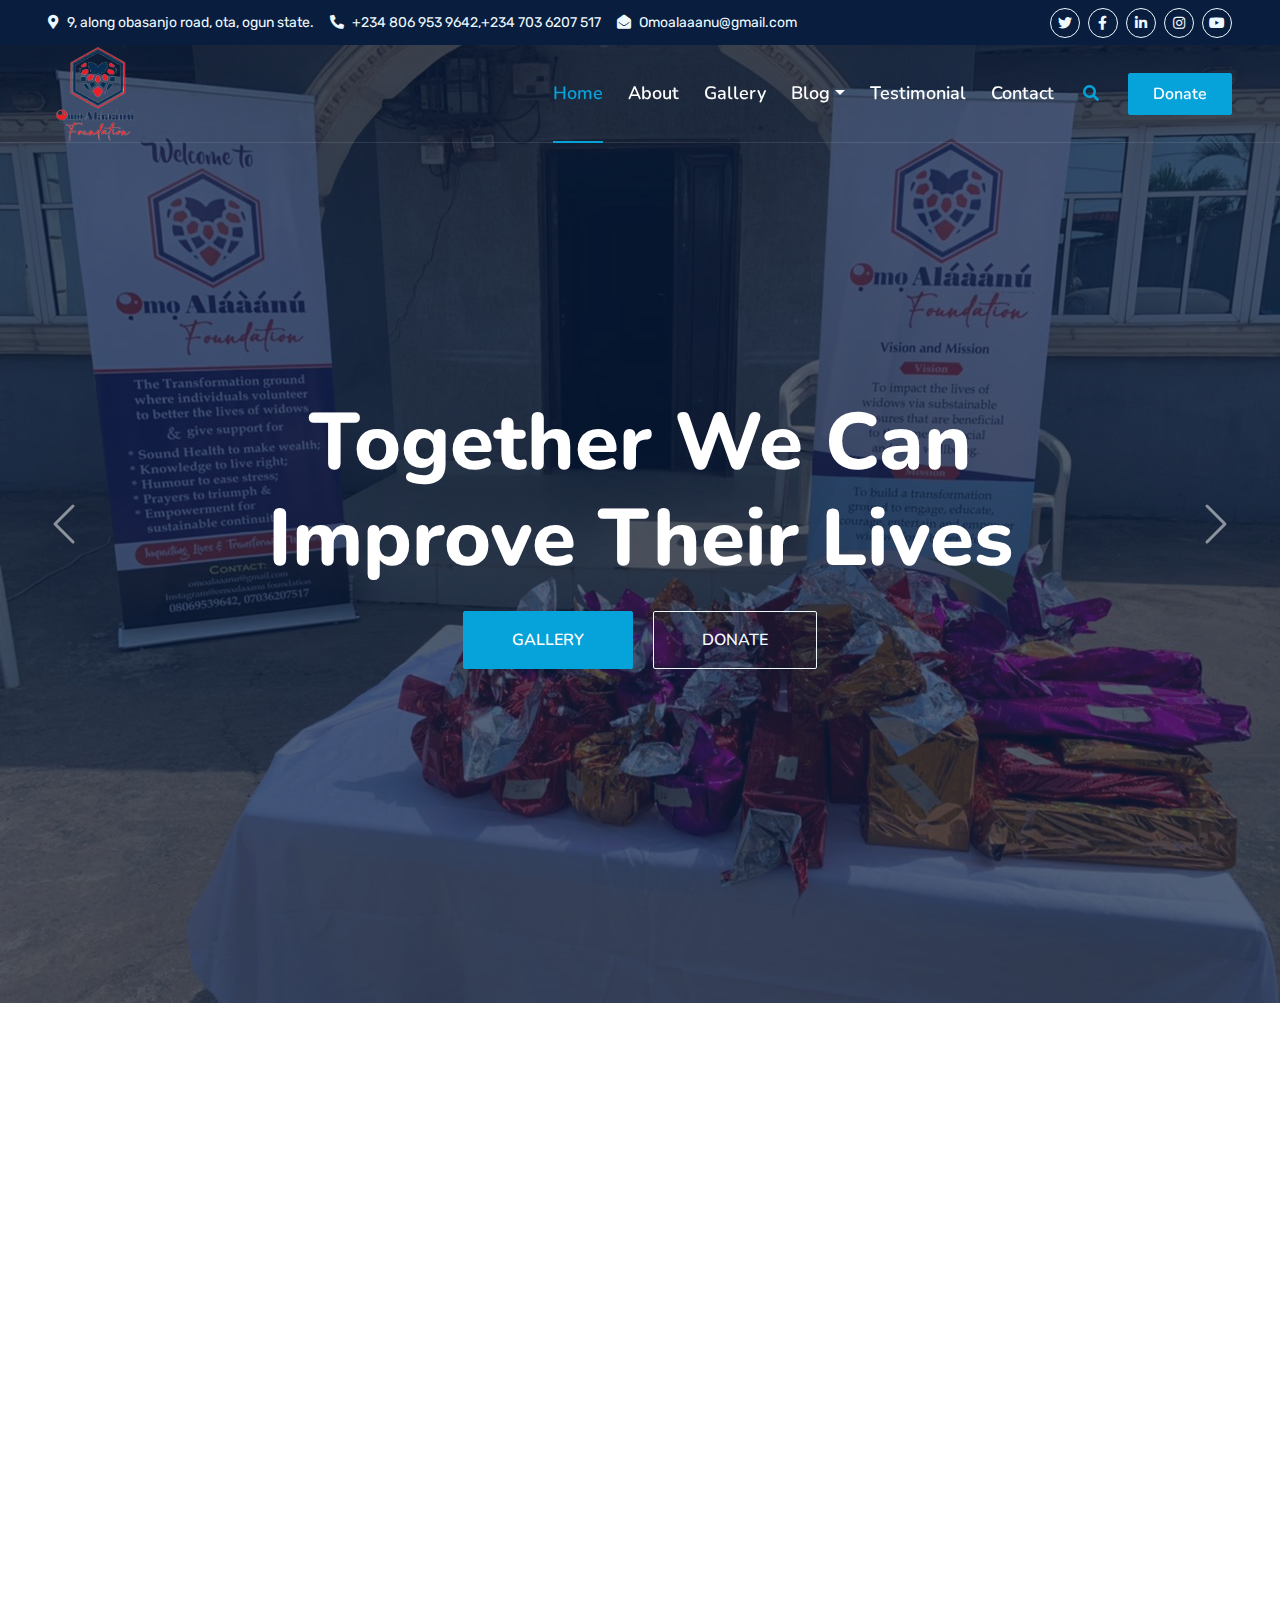
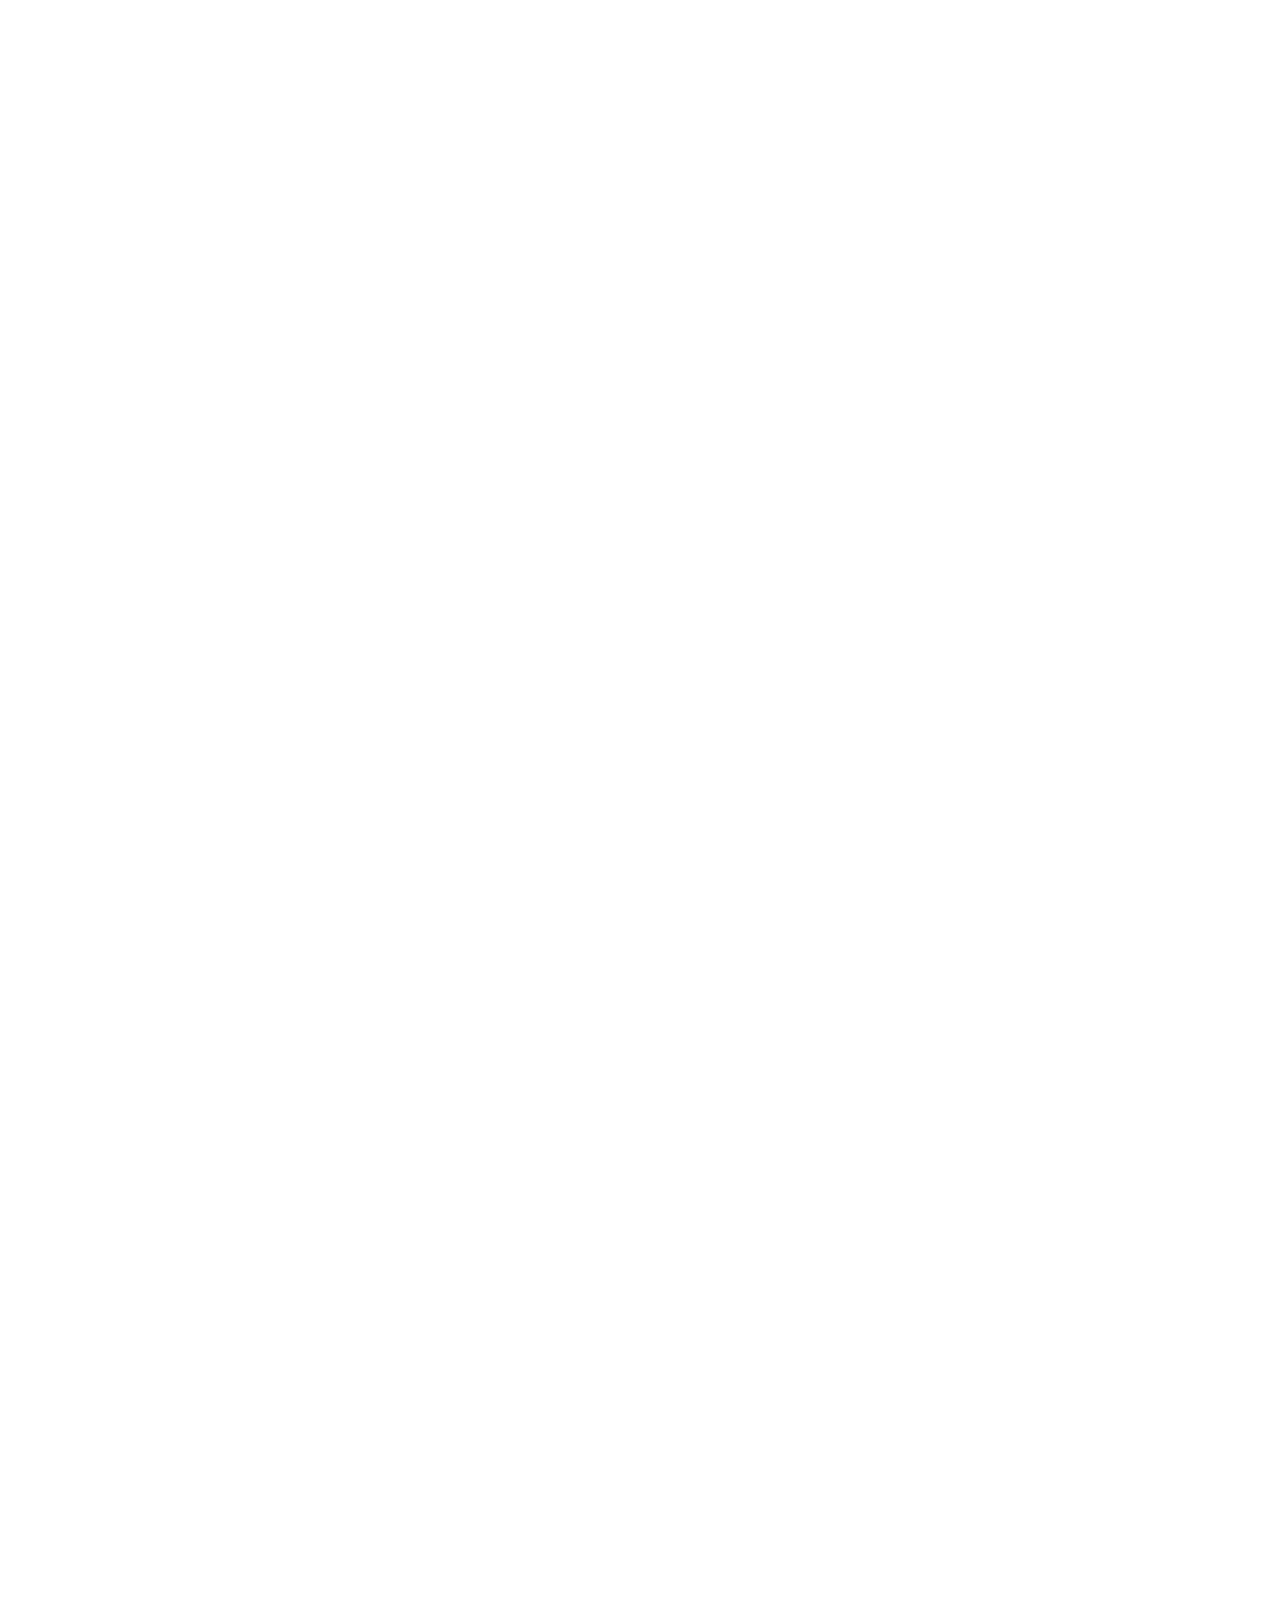
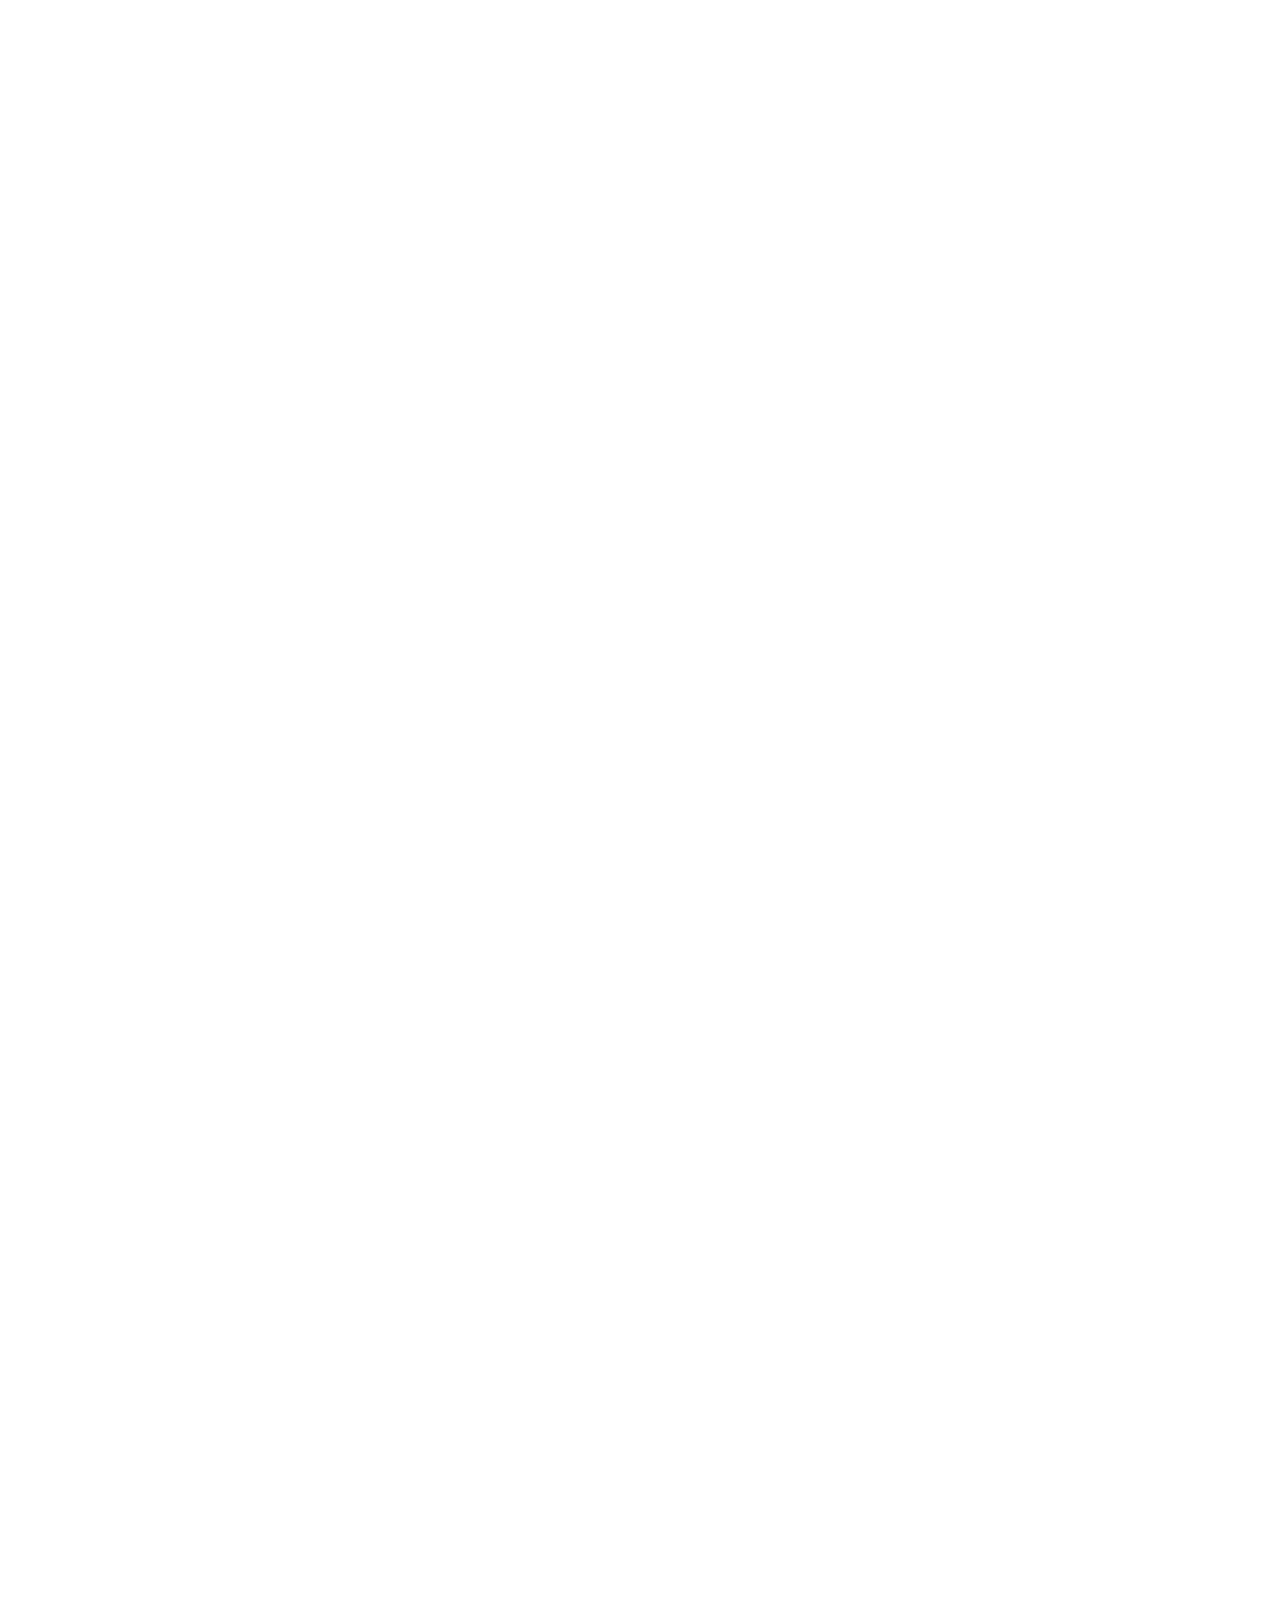
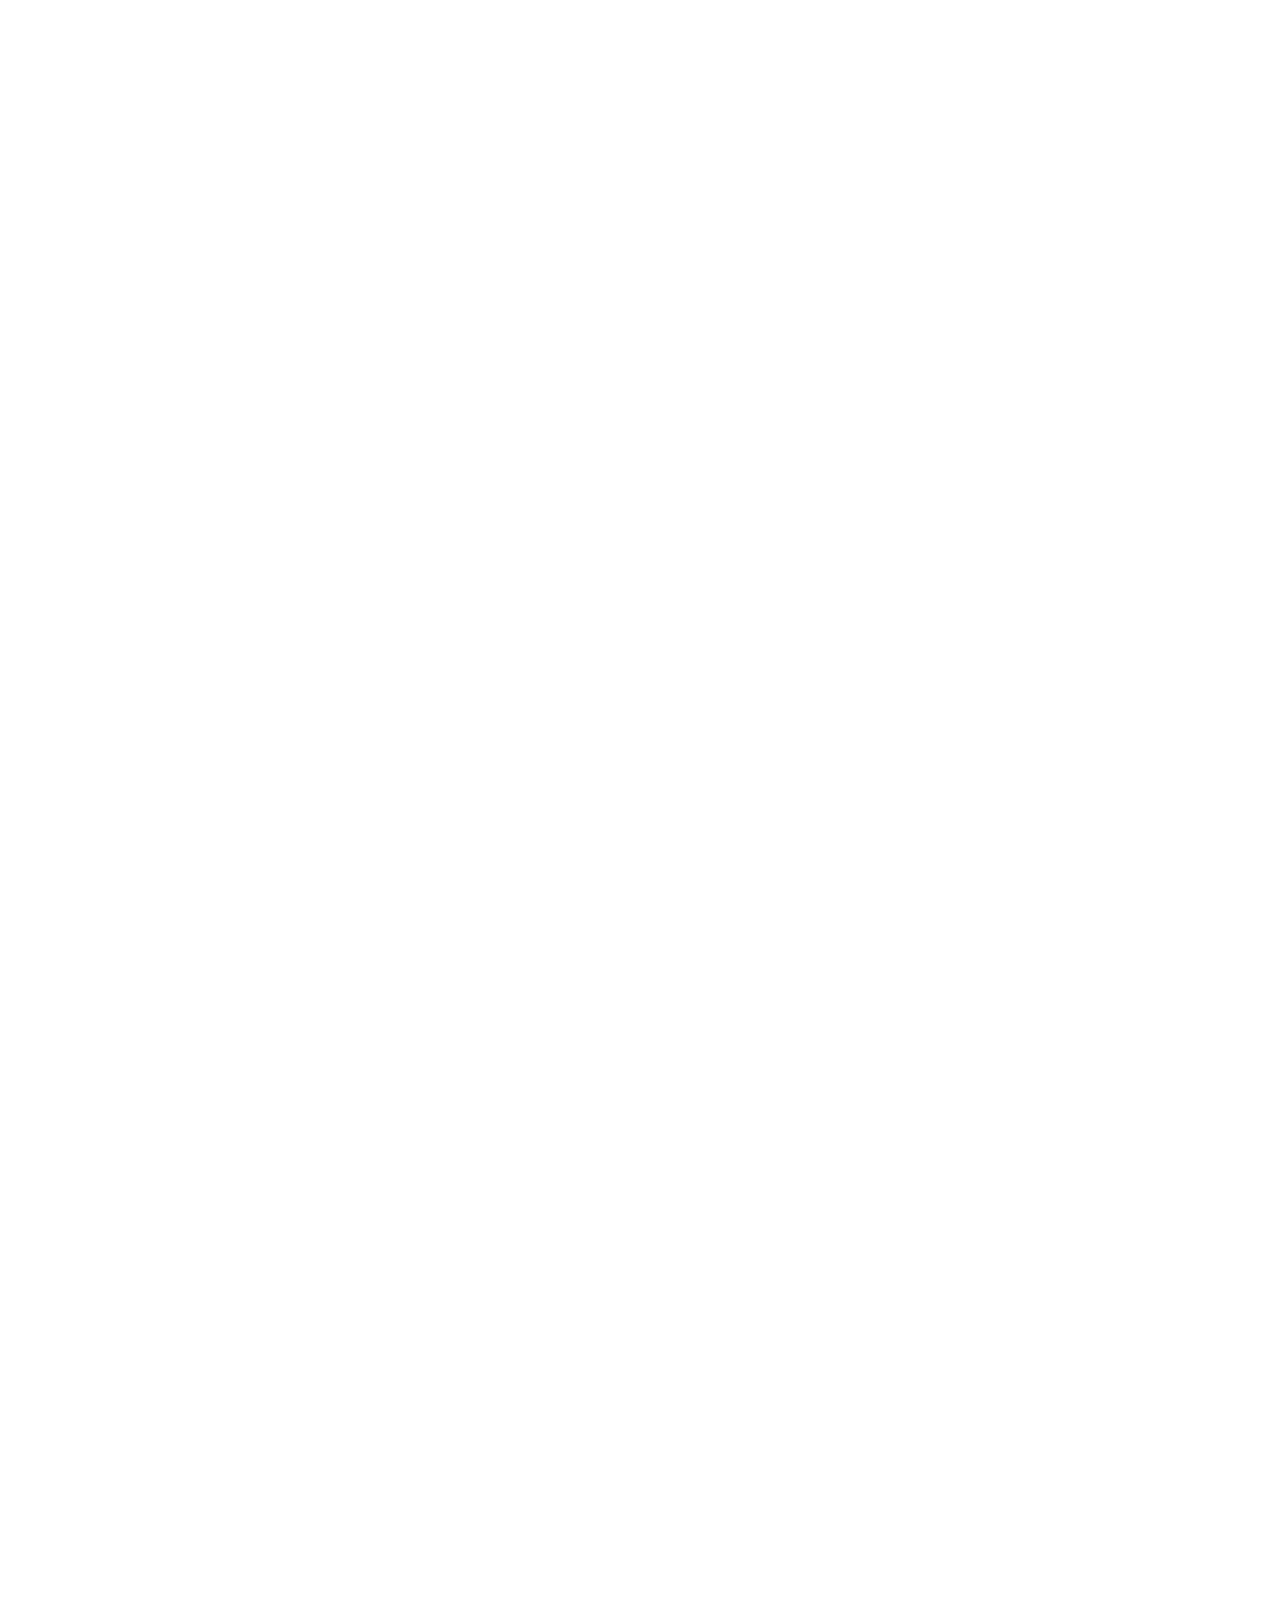
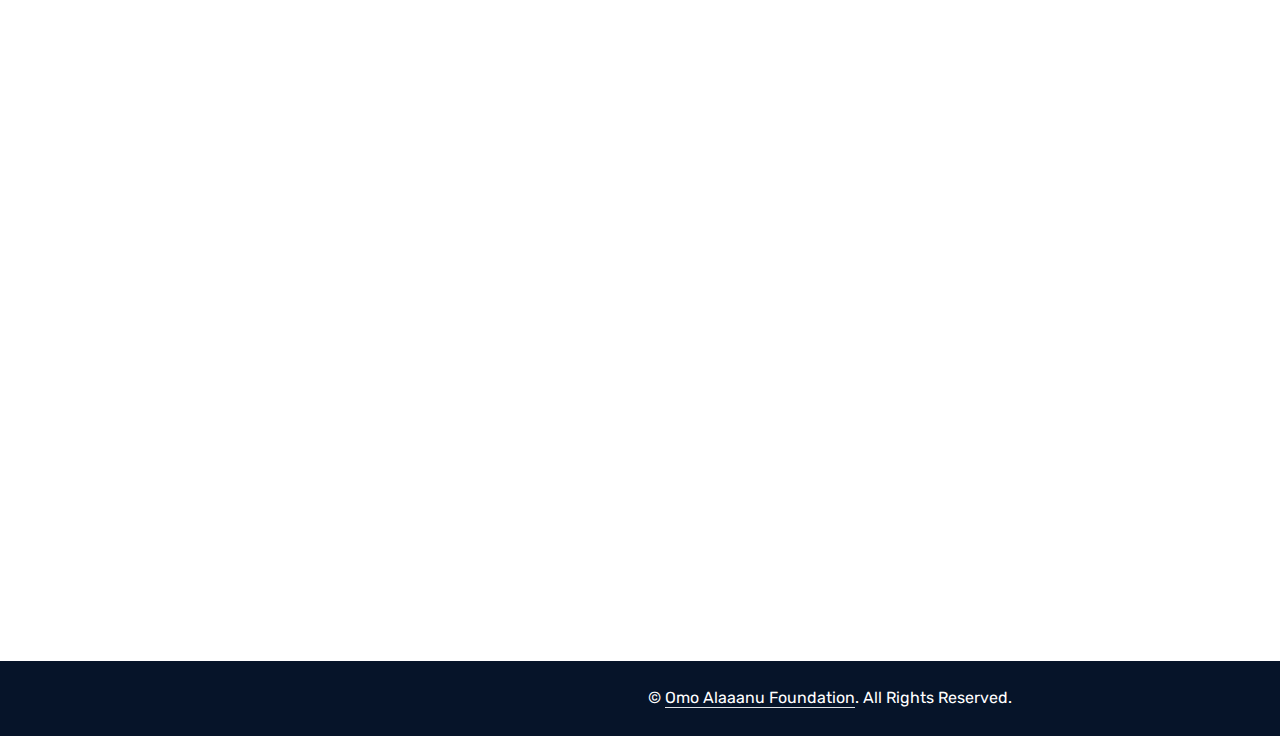
<file: startup-website-template/index.html>
<!DOCTYPE html>
<html lang="en">

<head>
    <meta charset="utf-8">
    <title>Omo Alaaanu Foundation</title>
    <meta content="width=device-width, initial-scale=1.0" name="viewport">
    <meta content="Omo Alaaanu Foundation, Donation, Support" name="keywords">
    <meta content="Omo Alaaanu foundation provides fast and effective support to people affected by disaster, refugee children and to fund education and other charitable initiatives. Also helps people to organize fundraisers for a dear cause, for someone or for an event. We span across several countries and currencies across the globe." name="description">

    <!-- Favicon -->
    <link href="img/omo alaanu .ico" rel="icon">

    <!-- Google Web Fonts -->
    <link rel="preconnect" href="https://fonts.googleapis.com">
    <link rel="preconnect" href="https://fonts.gstatic.com" crossorigin>
    <link href="https://fonts.googleapis.com/css2?family=Nunito:wght@400;600;700;800&family=Rubik:wght@400;500;600;700&display=swap" rel="stylesheet">

    <!-- Icon Font Stylesheet -->
    <link href="https://cdnjs.cloudflare.com/ajax/libs/font-awesome/5.10.0/css/all.min.css" rel="stylesheet">
    <link href="https://cdn.jsdelivr.net/npm/bootstrap-icons@1.4.1/font/bootstrap-icons.css" rel="stylesheet">

    <!-- Libraries Stylesheet -->
    <link href="lib/owlcarousel/assets/owl.carousel.min.css" rel="stylesheet">
    <link href="lib/animate/animate.min.css" rel="stylesheet">

    <!-- Customized Bootstrap Stylesheet -->
    <link href="css/bootstrap.min.css" rel="stylesheet">

    <!-- Template Stylesheet -->
    <link href="css/style.css" rel="stylesheet">
</head>

<body>
    <!-- Spinner Start -->
    <div id="spinner" class="show bg-white position-fixed translate-middle w-100 vh-100 top-50 start-50 d-flex align-items-center justify-content-center">
        <div class="spinner"></div>
    </div>
    <!-- Spinner End -->


    <!-- Topbar Start -->
    <div class="container-fluid bg-dark px-5 d-none d-lg-block">
        <div class="row gx-0">
            <div class="col-lg-8 text-center text-lg-start mb-2 mb-lg-0">
                <div class="d-inline-flex align-items-center" style="height: 45px;">
                    <small class="me-3 text-light"><i class="fa fa-map-marker-alt me-2"></i>9, along obasanjo road, ota, ogun state.</small>
                    <small class="me-3 text-light"><i class="fa fa-phone-alt me-2"></i>+234 806 953 9642,+234 703 6207 517</small>
                    <small class="text-light"><i class="fa fa-envelope-open me-2"></i>Omoalaaanu@gmail.com</small>
                </div>
            </div>
            <div class="col-lg-4 text-center text-lg-end">
                <div class="d-inline-flex align-items-center" style="height: 45px;">
                    <a class="btn btn-sm btn-outline-light btn-sm-square rounded-circle me-2" href=""><i class="fab fa-twitter fw-normal"></i></a>
                    <a class="btn btn-sm btn-outline-light btn-sm-square rounded-circle me-2" href=""><i class="fab fa-facebook-f fw-normal"></i></a>
                    <a class="btn btn-sm btn-outline-light btn-sm-square rounded-circle me-2" href=""><i class="fab fa-linkedin-in fw-normal"></i></a>
                    <a class="btn btn-sm btn-outline-light btn-sm-square rounded-circle me-2" href=""><i class="fab fa-instagram fw-normal"></i></a>
                    <a class="btn btn-sm btn-outline-light btn-sm-square rounded-circle" href=""><i class="fab fa-youtube fw-normal"></i></a>
                </div>
            </div>
        </div>
    </div>
    <!-- Topbar End -->


    <!-- Navbar & Carousel Start -->
    <div class="container-fluid position-relative p-0">
        <nav class="navbar navbar-expand-lg navbar-dark px-5 py-3 py-lg-0">
            <a href="index.html" class="navbar-brand p-0">
                <img src="img/omo alaanu.png" alt="omo alaaanu logo" srcset="" width="100px">

            </a>
            <button class="navbar-toggler" type="button" data-bs-toggle="collapse" data-bs-target="#navbarCollapse">
                <span class="fa fa-bars"></span>
            </button>
            <div class="collapse navbar-collapse" id="navbarCollapse">
                <div class="navbar-nav ms-auto py-0">
                    <a href="index.html" class="nav-item nav-link active">Home</a>
                    <a href="about.html" class="nav-item nav-link">About</a>
                    <a href="service.html" class="nav-item nav-link">Gallery</a>
                    <div class="nav-item dropdown">
                        <a href="#" class="nav-link dropdown-toggle" data-bs-toggle="dropdown">Blog</a>
                        <div class="dropdown-menu m-0">
                            <a href="blog.html" class="dropdown-item">Blog Grid</a>
                            <a href="detail.html" class="dropdown-item">Blog Detail</a>
                        </div>
                    </div>
                    <a href="testimonial.html" class="nav-item nav-link">Testimonial</a>
                    <a href="contact.html" class="nav-item nav-link">Contact</a>
                </div>
                <butaton type="button" class="btn text-primary ms-3" data-bs-toggle="modal" data-bs-target="#searchModal"><i class="fa fa-search"></i></butaton>
                <a href="#https://htmlcodex.com/startup-company-website-template" class="btn btn-primary py-2 px-4 ms-3">Donate</a>
            </div>
        </nav>

        <div id="header-carousel" class="carousel slide carousel-fade" data-bs-ride="carousel">
            <div class="carousel-inner">
                <div class="carousel-item active">
                    <img class="w-100" src="img/IMG-20230301-WA0074.jpg" alt="Image">
                    <div class="carousel-caption d-flex flex-column align-items-center justify-content-center">
                        <div class="p-3" style="max-width: 900px;">
                            <h5 class="text-white text-uppercase mb-3 animated slideInDown"></h5>
                            <h1 class="display-1 text-white mb-md-4 animated zoomIn">Together We Can Improve Their Lives</h1>
                            <a href="#quote.html" class="btn btn-primary py-md-3 px-md-5 me-3 animated slideInLeft">GALLERY</a>
                            <a href="" class="btn btn-outline-light py-md-3 px-md-5 animated slideInRight">DONATE</a>
                        </div>
                    </div>
                </div>
                <div class="carousel-item">
                    <img class="w-100" src="img/IMG-20230301-WA0078.jpg" alt="Image">
                    <div class="carousel-caption d-flex flex-column align-items-center justify-content-center">
                        <div class="p-3" style="max-width: 900px;">
                            <h5 class="text-white text-uppercase mb-3 animated slideInDown"></h5>
                            <h1 class="display-1 text-white mb-md-4 animated zoomIn">Together We Build A Community.</h1>
                            <a href="#quote.html" class="btn btn-primary py-md-3 px-md-5 me-3 animated slideInLeft">ABOUT</a>
                            <a href="" class="btn btn-outline-light py-md-3 px-md-5 animated slideInRight">CONTACT US</a>
                        </div>
                    </div>
                </div>
            </div>
            <button class="carousel-control-prev" type="button" data-bs-target="#header-carousel"
                data-bs-slide="prev">
                <span class="carousel-control-prev-icon" aria-hidden="true"></span>
                <span class="visually-hidden">Previous</span>
            </button>
            <button class="carousel-control-next" type="button" data-bs-target="#header-carousel"
                data-bs-slide="next">
                <span class="carousel-control-next-icon" aria-hidden="true"></span>
                <span class="visually-hidden">Next</span>
            </button>
        </div>
    </div>
    <!-- Navbar & Carousel End -->


    <!-- Full Screen Search Start -->
    <div class="modal fade" id="searchModal" tabindex="-1">
        <div class="modal-dialog modal-fullscreen">
            <div class="modal-content" style="background: rgba(9, 30, 62, .7);">
                <div class="modal-header border-0">
                    <button type="button" class="btn bg-white btn-close" data-bs-dismiss="modal" aria-label="Close"></button>
                </div>
                <div class="modal-body d-flex align-items-center justify-content-center">
                    <div class="input-group" style="max-width: 600px;">
                        <input type="text" class="form-control bg-transparent border-primary p-3" placeholder="Type search keyword">
                        <button class="btn btn-primary px-4"><i class="bi bi-search"></i></button>
                    </div>
                </div>
            </div>
        </div>
    </div>
    <!-- Full Screen Search End -->


    <!-- Facts Start -->
    <div class="container-fluid facts py-5 pt-lg-0">
        <div class="container py-5 pt-lg-0">
            <div class="row gx-0">
                <div class="col-lg-4 wow zoomIn" data-wow-delay="0.1s">
                    <div class="bg-primary shadow d-flex align-items-center justify-content-center p-4" style="height: 150px;">
                        <div class="bg-white d-flex align-items-center justify-content-center rounded mb-2" style="width: 60px; height: 60px;">
                            <i class="fa fa-users text-primary"></i>
                        </div>
                        <div class="ps-4">
                            <h5 class="text-white mb-0">Support</h5>
                            <h1 class="text-white mb-0" data-toggle="counter-up">12345</h1>
                        </div>
                    </div>
                </div>
                <div class="col-lg-4 wow zoomIn" data-wow-delay="0.3s">
                    <div class="bg-light shadow d-flex align-items-center justify-content-center p-4" style="height: 150px;">
                        <div class="bg-primary d-flex align-items-center justify-content-center rounded mb-2" style="width: 60px; height: 60px;">
                            <i class="fa fa-check text-white"></i>
                        </div>
                        <div class="ps-4">
                            <h5 class="text-primary mb-0">Welfare Support</h5>
                            <h1 class="mb-0" data-toggle="counter-up">12345</h1>
                        </div>
                    </div>
                </div>
                <div class="col-lg-4 wow zoomIn" data-wow-delay="0.6s">
                    <div class="bg-primary shadow d-flex align-items-center justify-content-center p-4" style="height: 150px;">
                        <div class="bg-white d-flex align-items-center justify-content-center rounded mb-2" style="width: 60px; height: 60px;">
                            <i class="fa fa-award text-primary"></i>
                        </div>
                        <div class="ps-4">
                            <h5 class="text-white mb-0">Lifes Touched</h5>
                            <h1 class="text-white mb-0" data-toggle="counter-up">12345</h1>
                        </div>
                    </div>
                </div>
            </div>
        </div>
    </div>
    <!-- Facts Start -->


    <!-- About Start -->
    <div class="container-fluid py-5 wow fadeInUp" data-wow-delay="0.1s">
        <div class="container py-5">
            <div class="row g-5">
                <div class="col-lg-7">
                    <div class="section-title position-relative pb-3 mb-5">
                        <h5 class="fw-bold text-primary text-uppercase">About Us</h5>
                        <h1 class="mb-0">Omo Alaaanu Foundation</h1>
                    </div>
                    <p class="mb-4">The transformation ground where individuals voluteer to better the lives of widows & give.</p>
                    <div class="row g-0 mb-3">
                        <div class="col-sm-6 wow zoomIn" data-wow-delay="0.2s">
                            <h5 class="mb-3"><i class="fa fa-check text-primary me-3"></i>Sound Health to make wealth</h5>
                            <h5 class="mb-3"><i class="fa fa-check text-primary me-3"></i>Knowledge to live right</h5>
                        </div>
                        <div class="col-sm-6 wow zoomIn" data-wow-delay="0.4s">
                            <h5 class="mb-3"><i class="fa fa-check text-primary me-3"></i>Humour to ease stress</h5>
                            <h5 class="mb-3"><i class="fa fa-check text-primary me-3"></i>Prayers to triumph</h5>
                        </div>
                    </div>
                    <!-- <div class="d-flex align-items-center mb-4 wow fadeIn" data-wow-delay="0.6s">
                        <div class="bg-primary d-flex align-items-center justify-content-center rounded" style="width: 60px; height: 60px;">
                            <i class="fa fa-phone-alt text-white"></i>
                        </div>
                        <div class="ps-4">
                            <h5 class="mb-2">Call to ask any question</h5>
                            <h4 class="text-primary mb-0">+012 345 6789</h4>
                        </div>
                    </div>
                    <a href="quote.html" class="btn btn-primary py-3 px-5 mt-3 wow zoomIn" data-wow-delay="0.9s">Request A Quote</a> -->
                </div>
                <div class="col-lg-5" style="min-height: 500px;">
                    <div class="position-relative h-100">
                        <img class="position-absolute w-100 h-100 rounded wow zoomIn" data-wow-delay="0.9s" src="img/IMG-20230301-WA0075.jpg" style="object-fit: cover;">
                    </div>
                </div>
            </div>
        </div>
    </div>
    <!-- About End -->


    <!-- Features Start -->
    <div class="container-fluid py-5 wow fadeInUp" data-wow-delay="0.1s">
        <div class="container py-5">
            <div class="section-title text-center position-relative pb-3 mb-5 mx-auto" style="max-width: 600px;">
                <h5 class="fw-bold text-primary text-uppercase"></h5>
                <h1 class="mb-0">Transforming Lives</h1>
            </div>
            <div class="row g-5">
                <div class="col-lg-4">
                    <div class="row g-5">
                        <div class="col-12 wow zoomIn" data-wow-delay="0.2s">
                            <div class="bg-primary rounded d-flex align-items-center justify-content-center mb-3" style="width: 60px; height: 60px;">
                                <i class="fa fa-cubes text-white"></i>
                            </div>
                            <h4>VISION</h4>
                            <p class="mb-0">To impact the lives of widows via sustainable measures that are beneficial to their mental, social and total well being.</p>
                        </div>
                    </div>
                </div>
                <div class="col-lg-4  wow zoomIn" data-wow-delay="0.9s" style="min-height: 350px;">
                   
                </div>
                <div class="col-lg-4">
                    <div class="row g-5">
                        <div class="col-12 wow zoomIn" data-wow-delay="0.4s">
                            <div class="bg-primary rounded d-flex align-items-center justify-content-center mb-3" style="width: 60px; height: 60px;">
                                <i class="fa fa-users-cog text-white"></i>
                            </div>
                            <h4>MISSION</h4>
                            <p class="mb-0">To build a transformation ground to engage, educate, entertain and empower widows for a better life.</p>
                        </div>
                    </div>
                </div>
            </div>
        </div>
    </div>
    <!-- Features Start -->


    <!-- Service Start -->
    <div class="container-fluid py-5 wow fadeInUp" data-wow-delay="0.1s">
        <div class="container py-5">
            <div class="section-title text-center position-relative pb-3 mb-5 mx-auto" style="max-width: 600px;">
                <h5 class="fw-bold text-primary text-uppercase">WHY US ?</h5>
                <h1 class="mb-0">Impacting Lives & Transforming Widows</h1>
            </div>
            <div class="row g-5">
                <div class="col-lg-4 col-md-6 wow zoomIn" data-wow-delay="0.3s">
                    <div class="service-item bg-light rounded d-flex flex-column align-items-center justify-content-center text-center">
                        <div class="service-icon">
                            <i class="far fa-handshake text-white"></i>
                        </div>
                        <h4 class="mb-3">ENGAGE</h4>
                        <p class="m-0">Engage community through the selfless giving of ourselves to others in need, simply for the sake of giving</p>
                        <a class="btn btn-lg btn-primary rounded" href="">
                            <i class="bi bi-arrow-right"></i>
                        </a>
                    </div>
                </div>
                <div class="col-lg-4 col-md-6 wow zoomIn" data-wow-delay="0.6s">
                    <div class="service-item bg-light rounded d-flex flex-column align-items-center justify-content-center text-center">
                        <div class="service-icon">
                            <i class="fas fa-fist-raised text-white"></i>
                        </div>
                        <h4 class="mb-3">ENCOURAGE</h4>
                        <p class="m-0">Encourage resilience by creating opportunies for people to put their compassion into action.</p>
                        <a class="btn btn-lg btn-primary rounded" href="">
                            <i class="bi bi-arrow-right"></i>
                        </a>
                    </div>
                </div>
                <div class="col-lg-4 col-md-6 wow zoomIn" data-wow-delay="0.9s">
                    <div class="service-item bg-light rounded d-flex flex-column align-items-center justify-content-center text-center">
                        <div class="service-icon">
                            <i class="fa fa-code text-white"></i>
                            <i class="fa-thin fa-books text-white"></i>
                        </div>
                        <h4 class="mb-3">EDUCATE</h4>
                        <p class="m-0">Educate people by helping them feel seen, heard and valued.</p>
                        <a class="btn btn-lg btn-primary rounded" href="">
                            <i class="bi bi-arrow-right"></i>
                        </a>
                    </div>
                </div>
                <div class="col-lg-4 col-md-6 wow zoomIn" data-wow-delay="0.3s">
                    <div class="service-item bg-light rounded d-flex flex-column align-items-center justify-content-center text-center">
                        <div class="service-icon">
                            <i class="fab fa-android text-white"></i>
                        </div>
                        <h4 class="mb-3">ENTERTAIN</h4>
                        <p class="m-0">Embrace social problem, identify problem and see's it as an opportunity to build a solution.</p>
                        <a class="btn btn-lg btn-primary rounded" href="">
                            <i class="bi bi-arrow-right"></i>
                        </a>
                    </div>
                </div>
                <div class="col-lg-4 col-md-6 wow zoomIn" data-wow-delay="0.6s">
                    <div class="service-item bg-light rounded d-flex flex-column align-items-center justify-content-center text-center">
                        <div class="service-icon">
                            <i class="fas fa-user-shield text-white"></i>
                        </div>
                        <h4 class="mb-3">EMPOWER</h4>
                        <p class="m-0">Empower people to overcome obstacles and embody their deepest held beliefs</p>
                        <a class="btn btn-lg btn-primary rounded" href="">
                            <i class="bi bi-arrow-right"></i>
                        </a>
                    </div>
                </div>
                <div class="col-lg-4 col-md-6 wow zoomIn" data-wow-delay="0.9s">
                    <div class="position-relative bg-primary rounded h-100 d-flex flex-column align-items-center justify-content-center text-center p-5">
                        <h3 class="text-white mb-3">Call Us For Support</h3>
                        <p class="text-white mb-3">You can get us throuogh our mail & number for challlenges. </p>
                        <h6 class="text-white mb-0">+234 806 953 9642, <br>+234 703 6207 517</h6>
                    </div>
                </div>
            </div>
        </div>
    </div>
    <!-- Service End -->


    <!-- Pricing Plan Start -->
    <!-- <div class="container-fluid py-5 wow fadeInUp" data-wow-delay="0.1s">
        <div class="container py-5">
            <div class="section-title text-center position-relative pb-3 mb-5 mx-auto" style="max-width: 600px;">
                <h5 class="fw-bold text-primary text-uppercase">Pricing Plans</h5>
                <h1 class="mb-0">We are Offering Competitive Prices for Our Clients</h1>
            </div>
            <div class="row g-0">
                <div class="col-lg-4 wow slideInUp" data-wow-delay="0.6s">
                    <div class="bg-light rounded">
                        <div class="border-bottom py-4 px-5 mb-4">
                            <h4 class="text-primary mb-1">Basic Plan</h4>
                            <small class="text-uppercase">For Small Size Business</small>
                        </div>
                        <div class="p-5 pt-0">
                            <h1 class="display-5 mb-3">
                                <small class="align-top" style="font-size: 22px; line-height: 45px;">$</small>49.00<small
                                    class="align-bottom" style="font-size: 16px; line-height: 40px;">/ Month</small>
                            </h1>
                            <div class="d-flex justify-content-between mb-3"><span>HTML5 & CSS3</span><i class="fa fa-check text-primary pt-1"></i></div>
                            <div class="d-flex justify-content-between mb-3"><span>Bootstrap v5</span><i class="fa fa-check text-primary pt-1"></i></div>
                            <div class="d-flex justify-content-between mb-3"><span>Responsive Layout</span><i class="fa fa-times text-danger pt-1"></i></div>
                            <div class="d-flex justify-content-between mb-2"><span>Cross-browser Support</span><i class="fa fa-times text-danger pt-1"></i></div>
                            <a href="" class="btn btn-primary py-2 px-4 mt-4">Order Now</a>
                        </div>
                    </div>
                </div>
                <div class="col-lg-4 wow slideInUp" data-wow-delay="0.3s">
                    <div class="bg-white rounded shadow position-relative" style="z-index: 1;">
                        <div class="border-bottom py-4 px-5 mb-4">
                            <h4 class="text-primary mb-1">Standard Plan</h4>
                            <small class="text-uppercase">For Medium Size Business</small>
                        </div>
                        <div class="p-5 pt-0">
                            <h1 class="display-5 mb-3">
                                <small class="align-top" style="font-size: 22px; line-height: 45px;">$</small>99.00<small
                                    class="align-bottom" style="font-size: 16px; line-height: 40px;">/ Month</small>
                            </h1>
                            <div class="d-flex justify-content-between mb-3"><span>HTML5 & CSS3</span><i class="fa fa-check text-primary pt-1"></i></div>
                            <div class="d-flex justify-content-between mb-3"><span>Bootstrap v5</span><i class="fa fa-check text-primary pt-1"></i></div>
                            <div class="d-flex justify-content-between mb-3"><span>Responsive Layout</span><i class="fa fa-check text-primary pt-1"></i></div>
                            <div class="d-flex justify-content-between mb-2"><span>Cross-browser Support</span><i class="fa fa-times text-danger pt-1"></i></div>
                            <a href="" class="btn btn-primary py-2 px-4 mt-4">Order Now</a>
                        </div>
                    </div>
                </div>
                <div class="col-lg-4 wow slideInUp" data-wow-delay="0.9s">
                    <div class="bg-light rounded">
                        <div class="border-bottom py-4 px-5 mb-4">
                            <h4 class="text-primary mb-1">Advanced Plan</h4>
                            <small class="text-uppercase">For Large Size Business</small>
                        </div>
                        <div class="p-5 pt-0">
                            <h1 class="display-5 mb-3">
                                <small class="align-top" style="font-size: 22px; line-height: 45px;">$</small>149.00<small
                                    class="align-bottom" style="font-size: 16px; line-height: 40px;">/ Month</small>
                            </h1>
                            <div class="d-flex justify-content-between mb-3"><span>HTML5 & CSS3</span><i class="fa fa-check text-primary pt-1"></i></div>
                            <div class="d-flex justify-content-between mb-3"><span>Bootstrap v5</span><i class="fa fa-check text-primary pt-1"></i></div>
                            <div class="d-flex justify-content-between mb-3"><span>Responsive Layout</span><i class="fa fa-check text-primary pt-1"></i></div>
                            <div class="d-flex justify-content-between mb-2"><span>Cross-browser Support</span><i class="fa fa-check text-primary pt-1"></i></div>
                            <a href="" class="btn btn-primary py-2 px-4 mt-4">Order Now</a>
                        </div>
                    </div>
                </div>
            </div>
        </div>
    </div> -->
    <!-- Pricing Plan End -->


    <!-- Quote Start -->
    <div class="container-fluid py-5 wow fadeInUp" data-wow-delay="0.1s">
        <div class="container py-5">
            <div class="row g-5">
                <div class="col-lg-7">
                    <div class="section-title position-relative pb-3 mb-5">
                        <h5 class="fw-bold text-primary text-uppercase">Request An Assistance</h5>
                        <h1 class="mb-0">Need An Assistance? Please Feel Free to Contact Us</h1>
                    </div>
                    <div class="row gx-3">
                        <div class="col-sm-6 wow zoomIn" data-wow-delay="0.2s">
                            <h5 class="mb-4"><i class="fa fa-reply text-primary me-3"></i>Reply within 24 hours</h5>
                        </div>
                        <div class="col-sm-6 wow zoomIn" data-wow-delay="0.4s">
                            <h5 class="mb-4"><i class="fa fa-phone-alt text-primary me-3"></i>24 hrs telephone support</h5>
                        </div>
                    </div>
                    <p class="mb-4"> We help fellow nonprofits access the funding, tools, training, and support they need to serve their communities. <br> Feel free to reach to any of our communication channels.</p>
                    <div class="d-flex align-items-center mt-2 wow zoomIn" data-wow-delay="0.6s">
                        <div class="bg-primary d-flex align-items-center justify-content-center rounded" style="width: 60px; height: 60px;">
                            <i class="fa fa-phone-alt text-white"></i>
                        </div>
                        <div class="ps-4">
                            <h5 class="mb-2">Call to ask any question</h5>
                            <h4 class="text-primary mb-0">+234 806 953 9642,<br>+234 703 6207 517</h4>
                        </div>
                    </div>
                </div>
                <div class="col-lg-5">
                    <div class="bg-primary rounded h-100 d-flex align-items-center p-5 wow zoomIn" data-wow-delay="0.9s">
                        <form>
                            <div class="row g-3">
                                <div class="col-xl-12">
                                    <input type="text" class="form-control bg-light border-0" placeholder="Your Name" style="height: 55px;">
                                </div>
                                <div class="col-12">
                                    <input type="email" class="form-control bg-light border-0" placeholder="Your Email" style="height: 55px;">
                                </div>
                                <div class="col-12">
                                    <select class="form-select bg-light border-0" style="height: 55px;">
                                        <option selected>Select A Service</option>
                                        <option value="1">Service 1</option>
                                        <option value="2">Service 2</option>
                                        <option value="3">Service 3</option>
                                    </select>
                                </div>
                                <div class="col-12">
                                    <textarea class="form-control bg-light border-0" rows="3" placeholder="Message"></textarea>
                                </div>
                                <div class="col-12">
                                    <button class="btn btn-dark w-100 py-3" type="submit">Send Message</button>
                                </div>
                            </div>
                        </form>
                    </div>
                </div>
            </div>
        </div>
    </div>
    <!-- Quote End -->


    <!-- Testimonial Start -->
    <div class="container-fluid py-5 wow fadeInUp" data-wow-delay="0.1s">
        <div class="container py-5">
            <div class="section-title text-center position-relative pb-3 mb-4 mx-auto" style="max-width: 600px;">
                <h5 class="fw-bold text-primary text-uppercase">Testimonial</h5>
                <!-- <h1 class="mb-0">What Our Clients Say About Our Digital Services</h1> -->
            </div>
            <div class="owl-carousel testimonial-carousel wow fadeInUp" data-wow-delay="0.6s">
                <div class="testimonial-item bg-light my-4">
                    <div class="d-flex align-items-center border-bottom pt-5 pb-4 px-5">
                        <img class="img-fluid rounded" src="img/testimonial-1.jpg" style="width: 60px; height: 60px;" >
                        <div class="ps-4">
                            <h4 class="text-primary mb-1">Olakemi Bisi</h4>
                            <small class="text-uppercase">Trader</small>
                        </div>
                    </div>
                    <div class="pt-4 pb-5 px-5">
                        i now disburse raw foods in wholesale also have do inter-state offer.
                    </div>
                </div>
                <div class="testimonial-item bg-light my-4">
                    <div class="d-flex align-items-center border-bottom pt-5 pb-4 px-5">
                        <img class="img-fluid rounded" src="img/testimonial-2.jpg" style="width: 60px; height: 60px;" >
                        <div class="ps-4">
                            <h4 class="text-primary mb-1">John Kayode</h4>
                            <small class="text-uppercase">Welder</small>
                        </div>
                    </div>
                    <div class="pt-4 pb-5 px-5">
                        It made me a stable man financially i can boldly say i'm welder by profession.
                    </div>
                </div>
                <div class="testimonial-item bg-light my-4">
                    <div class="d-flex align-items-center border-bottom pt-5 pb-4 px-5">
                        <img class="img-fluid rounded" src="img/testimonial-3.jpg" style="width: 60px; height: 60px;" >
                        <div class="ps-4">
                            <h4 class="text-primary mb-1">Kunle Kajola</h4>
                            <small class="text-uppercase">Barber</small>
                        </div>
                    </div>
                    <div class="pt-4 pb-5 px-5">
                        Omo alaaanu had been a life changing it made me who i am today. Kudos to the TEAM.
                    </div>
                </div>
                <div class="testimonial-item bg-light my-4">
                    <div class="d-flex align-items-center border-bottom pt-5 pb-4 px-5">
                        <img class="img-fluid rounded" src="img/testimonial-4.jpg" style="width: 60px; height: 60px;" >
                        <div class="ps-4">
                            <h4 class="text-primary mb-1">Dorcas Flora</h4>
                            <small class="text-uppercase">Hair Dresser</small>
                        </div>
                    </div>
                    <div class="pt-4 pb-5 px-5">
                    My first hand on hair was very though but with weeks i became addicted to it. Thanks for the privilege.    
                    </div>
                </div>
            </div>
        </div>
    </div>
    <!-- Testimonial End -->


    <!-- Team Start -->
    <div class="container-fluid py-5 wow fadeInUp" data-wow-delay="0.1s">
        <div class="container py-5">
            <div class="section-title text-center position-relative pb-3 mb-5 mx-auto" style="max-width: 600px;">
                <h5 class="fw-bold text-primary text-uppercase">Team Members</h5>
                <h1 class="mb-0">Behind The Smile of The Needy are</h1>
            </div>
            <div class="row g-5">
                <div class="col-lg-4 wow slideInUp" data-wow-delay="0.3s">
                    <div class="team-item bg-light rounded overflow-hidden">
                        <div class="team-img position-relative overflow-hidden">
                            <img class="img-fluid w-100" src="img/team-1.jpg" alt="">
                            <div class="team-social">
                                <a class="btn btn-lg btn-primary btn-lg-square rounded" href=""><i class="fab fa-twitter fw-normal"></i></a>
                                <a class="btn btn-lg btn-primary btn-lg-square rounded" href=""><i class="fab fa-facebook-f fw-normal"></i></a>
                                <a class="btn btn-lg btn-primary btn-lg-square rounded" href=""><i class="fab fa-instagram fw-normal"></i></a>
                                <a class="btn btn-lg btn-primary btn-lg-square rounded" href=""><i class="fab fa-linkedin-in fw-normal"></i></a>
                            </div>
                        </div>
                        <div class="text-center py-4">
                            <h4 class="text-primary">Oluwafemi (MC Tush)</h4>
                            <p class="text-uppercase m-0">CEO</p>
                        </div>
                    </div>
                </div>
                <div class="col-lg-4 wow slideInUp" data-wow-delay="0.6s">
                    <div class="team-item bg-light rounded overflow-hidden">
                        <div class="team-img position-relative overflow-hidden">
                            <img class="img-fluid w-100" src="img/team-2.jpg" alt="">
                            <div class="team-social">
                                <a class="btn btn-lg btn-primary btn-lg-square rounded" href=""><i class="fab fa-twitter fw-normal"></i></a>
                                <a class="btn btn-lg btn-primary btn-lg-square rounded" href=""><i class="fab fa-facebook-f fw-normal"></i></a>
                                <a class="btn btn-lg btn-primary btn-lg-square rounded" href=""><i class="fab fa-instagram fw-normal"></i></a>
                                <a class="btn btn-lg btn-primary btn-lg-square rounded" href=""><i class="fab fa-linkedin-in fw-normal"></i></a>
                            </div>
                        </div>
                        <div class="text-center py-4">
                            <h4 class="text-primary">Yemisi</h4>
                            <p class="text-uppercase m-0">Director</p>
                        </div>
                    </div>
                </div>
                <div class="col-lg-4 wow slideInUp" data-wow-delay="0.9s">
                    <div class="team-item bg-light rounded overflow-hidden">
                        <div class="team-img position-relative overflow-hidden">
                            <img class="img-fluid w-100" src="img/team-3.jpg" alt="">
                            <div class="team-social">
                                <a class="btn btn-lg btn-primary btn-lg-square rounded" href=""><i class="fab fa-twitter fw-normal"></i></a>
                                <a class="btn btn-lg btn-primary btn-lg-square rounded" href=""><i class="fab fa-facebook-f fw-normal"></i></a>
                                <a class="btn btn-lg btn-primary btn-lg-square rounded" href=""><i class="fab fa-instagram fw-normal"></i></a>
                                <a class="btn btn-lg btn-primary btn-lg-square rounded" href=""><i class="fab fa-linkedin-in fw-normal"></i></a>
                            </div>
                        </div>
                        <div class="text-center py-4">
                            <h4 class="text-primary">Samuel</h4>
                            <p class="text-uppercase m-0">Editor</p>
                        </div>
                    </div>
                </div>
            </div>
        </div>
    </div>
    <!-- Team End -->


    <!-- Blog Start -->
    <div class="container-fluid py-5 wow fadeInUp" data-wow-delay="0.1s">
        <div class="container py-5">
            <div class="section-title text-center position-relative pb-3 mb-5 mx-auto" style="max-width: 600px;">
                <h5 class="fw-bold text-primary text-uppercase">Latest Blog</h5>
                <h1 class="mb-0">Read The Latest Articles from Our Blog Post</h1>
            </div>
            <div class="row g-5">
                <div class="col-lg-4 wow slideInUp" data-wow-delay="0.3s">
                    <div class="blog-item bg-light rounded overflow-hidden">
                        <div class="blog-img position-relative overflow-hidden">
                            <img class="img-fluid" src="img/IMG-20230301-WA0075 (copy).jpg" alt="">
                            <a class="position-absolute top-0 start-0 bg-primary text-white rounded-end mt-5 py-2 px-4" href="">Health Check up</a>
                        </div>
                        <div class="p-4">
                            <div class="d-flex mb-3">
                                <small class="me-3"><i class="far fa-user text-primary me-2"></i>Alao Micheal</small>
                                <small><i class="far fa-calendar-alt text-primary me-2"></i>01 Jan, 2045</small>
                            </div>
                            <h4 class="mb-3">How to check your health
                            </h4>
                            <p>When you have a health check, your doctor will talk with you about your medical history, your family’s history of disease and your lifestyle, including your diet, weight, physical activity, alcohol use and whether you smoke.</p>
                            <a class="text-uppercase" href="">Read More <i class="bi bi-arrow-right"></i></a>
                        </div>
                    </div>
                </div>
                <div class="col-lg-4 wow slideInUp" data-wow-delay="0.6s">
                    <div class="blog-item bg-light rounded overflow-hidden">
                        <div class="blog-img position-relative overflow-hidden">
                            <img class="img-fluid" src="img/IMG-20230301-WA0080.jpg" alt="">
                            <a class="position-absolute top-0 start-0 bg-primary text-white rounded-end mt-5 py-2 px-4" href="">Vocational Talk</a>
                        </div>
                        <div class="p-4">
                            <div class="d-flex mb-3">
                                <small class="me-3"><i class="far fa-user text-primary me-2"></i>John Doe</small>
                                <small><i class="far fa-calendar-alt text-primary me-2"></i>01 Jan, 2045</small>
                            </div>
                            <h4 class="mb-3">How to start up small scale business</h4>
                            <p>Dolor et eos labore stet justo sed est sed sed sed dolor stet amet</p>
                            <a class="text-uppercase" href="">Read More <i class="bi bi-arrow-right"></i></a>
                        </div>
                    </div>
                </div>
                <div class="col-lg-4 wow slideInUp" data-wow-delay="0.9s">
                    <div class="blog-item bg-light rounded overflow-hidden">
                        <div class="blog-img position-relative overflow-hidden">
                            <img class="img-fluid" src="img/IMG-20230301-WA0083.jpg" alt="">
                            <a class="position-absolute top-0 start-0 bg-primary text-white rounded-end mt-5 py-2 px-4" href="">Fishery Talk</a>
                        </div>
                        <div class="p-4">
                            <div class="d-flex mb-3">
                                <small class="me-3"><i class="far fa-user text-primary me-2"></i>John Doe</small>
                                <small><i class="far fa-calendar-alt text-primary me-2"></i>01 Jan, 2045</small>
                            </div>
                            <h4 class="mb-3">How to start up a fish</h4>
                            <p>Dolor et eos labore stet justo sed est sed sed sed dolor stet amet</p>
                            <a class="text-uppercase" href="">Read More <i class="bi bi-arrow-right"></i></a>
                        </div>
                    </div>
                </div>
            </div>
        </div>
    </div>
    <!-- Blog Start -->


    <!-- Vendor Start -->
    <!-- <div class="container-fluid py-5 wow fadeInUp" data-wow-delay="0.1s">
        <div class="container py-5 mb-5">
            <div class="bg-white">
                <div class="owl-carousel vendor-carousel">
                    <img src="img/vendor-1.jpg" alt="">
                    <img src="img/vendor-2.jpg" alt="">
                    <img src="img/vendor-3.jpg" alt="">
                    <img src="img/vendor-4.jpg" alt="">
                    <img src="img/vendor-5.jpg" alt="">
                    <img src="img/vendor-6.jpg" alt="">
                    <img src="img/vendor-7.jpg" alt="">
                    <img src="img/vendor-8.jpg" alt="">
                    <img src="img/vendor-9.jpg" alt="">
                </div>
            </div>
        </div>
    </div> -->
    <!-- Vendor End -->
    

    <!-- Footer Start -->
    <div class="container-fluid bg-dark text-light mt-5 wow fadeInUp" data-wow-delay="0.1s">
        <div class="container">
            <div class="row gx-5">
                <div class="col-lg-4 col-md-6 footer-about">
                    <div class="d-flex flex-column align-items-center justify-content-center text-center h-100 bg-primary p-4">
                        <a href="index.html" class="navbar-brand">
                            <img src="img/omo alaanu.png" alt="omo alaaanu logo" srcset="" width="100px">
                            <h5 class="m-0 text-white"></h5>
                        </a>
                        <p class="mt-3 mb-4">The transformation ground where individuals voluteer to better the lives of widows & give</p>
                        <form action="">
                            <div class="input-group">
                                <input type="text" class="form-control border-white p-3" placeholder="Your Email">
                                <button class="btn btn-dark">Sign Up</button>
                            </div>
                        </form>
                    </div>
                </div>
                <div class="col-lg-8 col-md-6">
                    <div class="row gx-5">
                        <div class="col-lg-4 col-md-12 pt-5 mb-5">
                            <div class="section-title section-title-sm position-relative pb-3 mb-4">
                                <h3 class="text-light mb-0">Get In Touch</h3>
                            </div>
                            <div class="d-flex mb-2">
                                <i class="bi bi-geo-alt text-primary me-2"></i>
                                <p class="mb-0">9, along obasanjo road, ota, ogun state.</p>
                            </div>
                            <div class="d-flex mb-2">
                                <i class="bi bi-envelope-open text-primary me-2"></i>
                                <p class="mb-0">Omoalaaanu@gmail.com</p>
                            </div>
                            <div class="d-flex mb-2">
                                <i class="bi bi-telephone text-primary me-2"></i>
                                <p class="mb-0">+234 806 953 9642 <br>+234 703 6207 517
                                </p>
                            </div>
                            <div class="d-flex mt-4">
                                <a class="btn btn-primary btn-square me-2" href="#"><i class="fab fa-twitter fw-normal"></i></a>
                                <a class="btn btn-primary btn-square me-2" href="#"><i class="fab fa-facebook-f fw-normal"></i></a>
                                <a class="btn btn-primary btn-square me-2" href="#"><i class="fab fa-linkedin-in fw-normal"></i></a>
                                <a class="btn btn-primary btn-square" href="#"><i class="fab fa-instagram fw-normal"></i></a>
                            </div>
                        </div>
                        <div class="col-lg-4 col-md-12 pt-0 pt-lg-5 mb-5">
                            <div class="section-title section-title-sm position-relative pb-3 mb-4">
                                <h3 class="text-light mb-0">Quick Links</h3>
                            </div>
                            <div class="link-animated d-flex flex-column justify-content-start">
                                <a class="text-light mb-2" href="#"><i class="bi bi-arrow-right text-primary me-2"></i>Home</a>
                                <a class="text-light mb-2" href="#"><i class="bi bi-arrow-right text-primary me-2"></i>About Us</a>
                                <a class="text-light mb-2" href="#"><i class="bi bi-arrow-right text-primary me-2"></i>Our Services</a>
                                <a class="text-light mb-2" href="#"><i class="bi bi-arrow-right text-primary me-2"></i>Meet The Team</a>
                                <a class="text-light mb-2" href="#"><i class="bi bi-arrow-right text-primary me-2"></i>Latest Blog</a>
                                <a class="text-light" href="#"><i class="bi bi-arrow-right text-primary me-2"></i>Contact Us</a>
                            </div>
                        </div>
                        
                    </div>
                </div>
            </div>
        </div>
    </div>
    <div class="container-fluid text-white" style="background: #061429;">
        <div class="container text-center">
            <div class="row justify-content-end">
                <div class="col-lg-8 col-md-6">
                    <div class="d-flex align-items-center justify-content-center" style="height: 75px;">
                        <p class="mb-0">&copy; <a class="text-white border-bottom" href="#">Omo Alaaanu Foundation</a>. All Rights Reserved. 
						
						<!--/*** This template is free as long as you keep the footer author’s credit link/attribution link/backlink. If you'd like to use the template without the footer author’s credit link/attribution link/backlink, you can purchase the Credit Removal License from "https://htmlcodex.com/credit-removal". Thank you for your support. ***/-->
						 <a class="text-white border-bottom" href="#https://htmlcodex.com"></a></p>
                    </div>
                </div>
            </div>
        </div>
    </div>
    <!-- Footer End -->


    <!-- Back to Top -->
    <a href="#" class="btn btn-lg btn-primary btn-lg-square rounded back-to-top"><i class="bi bi-arrow-up"></i></a>


    <!-- JavaScript Libraries -->
    <script src="https://code.jquery.com/jquery-3.4.1.min.js"></script>
    <script src="https://cdn.jsdelivr.net/npm/bootstrap@5.0.0/dist/js/bootstrap.bundle.min.js"></script>
    <script src="lib/wow/wow.min.js"></script>
    <script src="lib/easing/easing.min.js"></script>
    <script src="lib/waypoints/waypoints.min.js"></script>
    <script src="lib/counterup/counterup.min.js"></script>
    <script src="lib/owlcarousel/owl.carousel.min.js"></script>

    <!-- Template Javascript -->
    <script src="js/main.js"></script>
</body>

</html>
</file>
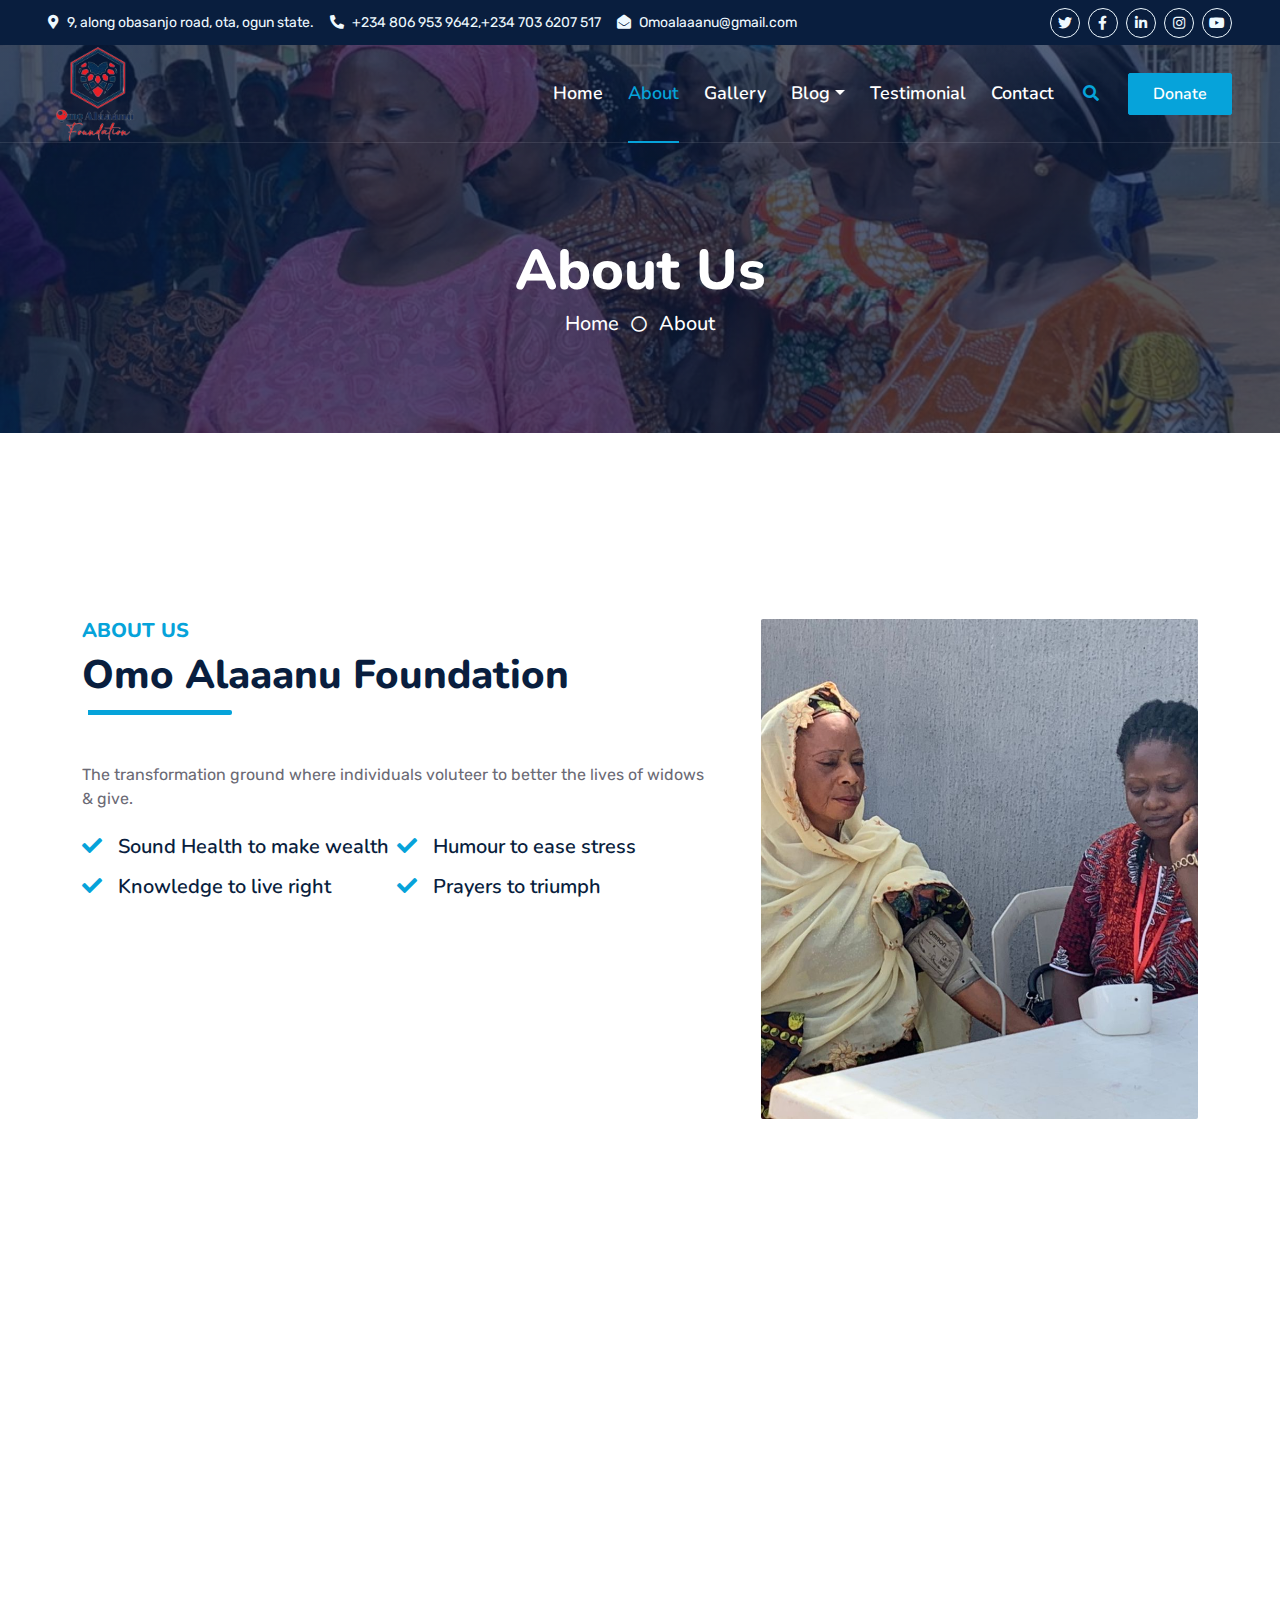
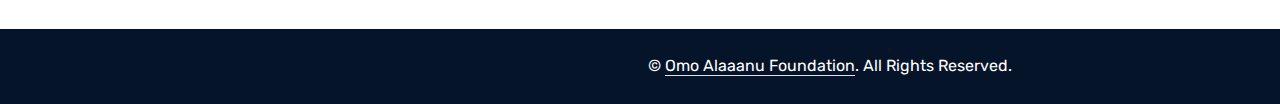
<file: startup-website-template/about.html>
<!DOCTYPE html>
<html lang="en">

<head>
    <meta charset="utf-8">
    <title>Omo  Alaaanu Foundation</title>
    <meta content="width=device-width, initial-scale=1.0" name="viewport">
    <meta content="Omo Alaaanu Foundation, Donation, Support" name="keywords">
    <meta content="Omo Alaaanu foundation provides fast and effective support to people affected by disaster, refugee children and to fund education and other charitable initiatives. Also helps people to organize fundraisers for a dear cause, for someone or for an event. We span across several countries and currencies across the globe." name="description">

    <!-- Favicon -->
    <link href="img/favicon.ico" rel="icon">

    <!-- Google Web Fonts -->
    <link rel="preconnect" href="https://fonts.googleapis.com">
    <link rel="preconnect" href="https://fonts.gstatic.com" crossorigin>
    <link href="https://fonts.googleapis.com/css2?family=Nunito:wght@400;600;700;800&family=Rubik:wght@400;500;600;700&display=swap" rel="stylesheet">

    <!-- Icon Font Stylesheet -->
    <link href="https://cdnjs.cloudflare.com/ajax/libs/font-awesome/5.10.0/css/all.min.css" rel="stylesheet">
    <link href="https://cdn.jsdelivr.net/npm/bootstrap-icons@1.4.1/font/bootstrap-icons.css" rel="stylesheet">

    <!-- Libraries Stylesheet -->
    <link href="lib/owlcarousel/assets/owl.carousel.min.css" rel="stylesheet">
    <link href="lib/animate/animate.min.css" rel="stylesheet">

    <!-- Customized Bootstrap Stylesheet -->
    <link href="css/bootstrap.min.css" rel="stylesheet">

    <!-- Template Stylesheet -->
    <link href="css/style.css" rel="stylesheet">
</head>

<body>
    <!-- Spinner Start -->
    <div id="spinner" class="show bg-white position-fixed translate-middle w-100 vh-100 top-50 start-50 d-flex align-items-center justify-content-center">
        <div class="spinner"></div>
    </div>
    <!-- Spinner End -->


    <!-- Topbar Start -->
    <div class="container-fluid bg-dark px-5 d-none d-lg-block">
        <div class="row gx-0">
            <div class="col-lg-8 text-center text-lg-start mb-2 mb-lg-0">
                <div class="d-inline-flex align-items-center" style="height: 45px;">
                    <small class="me-3 text-light"><i class="fa fa-map-marker-alt me-2"></i>9, along obasanjo road, ota, ogun state.</small>
                    <small class="me-3 text-light"><i class="fa fa-phone-alt me-2"></i>+234 806 953 9642,+234 703 6207 517</small>
                    <small class="text-light"><i class="fa fa-envelope-open me-2"></i>Omoalaaanu@gmail.com</small>
                </div>
            </div>
            <div class="col-lg-4 text-center text-lg-end">
                <div class="d-inline-flex align-items-center" style="height: 45px;">
                    <a class="btn btn-sm btn-outline-light btn-sm-square rounded-circle me-2" href=""><i class="fab fa-twitter fw-normal"></i></a>
                    <a class="btn btn-sm btn-outline-light btn-sm-square rounded-circle me-2" href=""><i class="fab fa-facebook-f fw-normal"></i></a>
                    <a class="btn btn-sm btn-outline-light btn-sm-square rounded-circle me-2" href=""><i class="fab fa-linkedin-in fw-normal"></i></a>
                    <a class="btn btn-sm btn-outline-light btn-sm-square rounded-circle me-2" href=""><i class="fab fa-instagram fw-normal"></i></a>
                    <a class="btn btn-sm btn-outline-light btn-sm-square rounded-circle" href=""><i class="fab fa-youtube fw-normal"></i></a>
                </div>
            </div>
        </div>
    </div>
    <!-- Topbar End -->


    <!-- Navbar Start -->
    <div class="container-fluid position-relative p-0">
        <nav class="navbar navbar-expand-lg navbar-dark px-5 py-3 py-lg-0">
            <a href="index.html" class="navbar-brand p-0">
                <img src="img/omo alaanu.png" alt="omo alaaanu logo" srcset="" width="100px">
            </a>
            <button class="navbar-toggler" type="button" data-bs-toggle="collapse" data-bs-target="#navbarCollapse">
                <span class="fa fa-bars"></span>
            </button>
            <div class="collapse navbar-collapse" id="navbarCollapse">
                <div class="navbar-nav ms-auto py-0">
                    <a href="index.html" class="nav-item nav-link">Home</a>
                    <a href="about.html" class="nav-item nav-link active">About</a>
                    <a href="service.html" class="nav-item nav-link">Gallery</a>
                    <div class="nav-item dropdown">
                        <a href="#" class="nav-link dropdown-toggle" data-bs-toggle="dropdown">Blog</a>
                        <div class="dropdown-menu m-0">
                            <a href="blog.html" class="dropdown-item">Blog Grid</a>
                            <a href="detail.html" class="dropdown-item">Blog Detail</a>
                        </div>
                    </div>
                    <a href="testimonial.html" class="nav-item nav-link">Testimonial</a>
                    <a href="contact.html" class="nav-item nav-link">Contact</a>
                </div>
                <butaton type="button" class="btn text-primary ms-3" data-bs-toggle="modal" data-bs-target="#searchModal"><i class="fa fa-search"></i></butaton>
                <a href="#https://htmlcodex.com/startup-company-website-template" class="btn btn-primary py-2 px-4 ms-3">Donate</a>
            </div>
        </nav>

        <div class="container-fluid bg-primary py-5 bg-header" style="margin-bottom: 90px;">
            <div class="row py-5">
                <div class="col-12 pt-lg-5 mt-lg-5 text-center">
                    <h1 class="display-4 text-white animated zoomIn">About Us</h1>
                    <a href="" class="h5 text-white">Home</a>
                    <i class="far fa-circle text-white px-2"></i>
                    <a href="" class="h5 text-white">About</a>
                </div>
            </div>
        </div>
    </div>
    <!-- Navbar End -->


    <!-- Full Screen Search Start -->
    <div class="modal fade" id="searchModal" tabindex="-1">
        <div class="modal-dialog modal-fullscreen">
            <div class="modal-content" style="background: rgba(9, 30, 62, .7);">
                <div class="modal-header border-0">
                    <button type="button" class="btn bg-white btn-close" data-bs-dismiss="modal" aria-label="Close"></button>
                </div>
                <div class="modal-body d-flex align-items-center justify-content-center">
                    <div class="input-group" style="max-width: 600px;">
                        <input type="text" class="form-control bg-transparent border-primary p-3" placeholder="Type search keyword">
                        <button class="btn btn-primary px-4"><i class="bi bi-search"></i></button>
                    </div>
                </div>
            </div>
        </div>
    </div>
    <!-- Full Screen Search End -->


    <!-- About Start -->
    <div class="container-fluid py-5 wow fadeInUp" data-wow-delay="0.1s">
        <div class="container py-5">
            <div class="row g-5">
                <div class="col-lg-7">
                    <div class="section-title position-relative pb-3 mb-5">
                        <h5 class="fw-bold text-primary text-uppercase">About Us</h5>
                        <h1 class="mb-0">Omo Alaaanu Foundation</h1>
                    </div>
                    <p class="mb-4">The transformation ground where individuals voluteer to better the lives of widows & give.</p>
                    <div class="row g-0 mb-3">
                        <div class="col-sm-6 wow zoomIn" data-wow-delay="0.2s">
                            <h5 class="mb-3"><i class="fa fa-check text-primary me-3"></i>Sound Health to make wealth</h5>
                            <h5 class="mb-3"><i class="fa fa-check text-primary me-3"></i>Knowledge to live right</h5>
                        </div>
                        <div class="col-sm-6 wow zoomIn" data-wow-delay="0.4s">
                            <h5 class="mb-3"><i class="fa fa-check text-primary me-3"></i>Humour to ease stress</h5>
                            <h5 class="mb-3"><i class="fa fa-check text-primary me-3"></i>Prayers to triumph</h5>
                        </div>
                    </div>
                    <!-- <div class="d-flex align-items-center mb-4 wow fadeIn" data-wow-delay="0.6s">
                        <div class="bg-primary d-flex align-items-center justify-content-center rounded" style="width: 60px; height: 60px;">
                            <i class="fa fa-phone-alt text-white"></i>
                        </div>
                        <div class="ps-4">
                            <h5 class="mb-2">Call to ask any question</h5>
                            <h4 class="text-primary mb-0">+012 345 6789</h4>
                        </div>
                    </div>
                    <a href="quote.html" class="btn btn-primary py-3 px-5 mt-3 wow zoomIn" data-wow-delay="0.9s">Request A Quote</a> -->
                </div>
                <div class="col-lg-5" style="min-height: 500px;">
                    <div class="position-relative h-100">
                        <img class="position-absolute w-100 h-100 rounded wow zoomIn" data-wow-delay="0.9s" src="img/IMG-20230301-WA0075.jpg" style="object-fit: cover;">
                    </div>
                </div>
            </div>
        </div>
    </div>
    <!-- About End -->


    <!-- Team Start -->
    


    <!-- Vendor Start -->
    <!-- <div class="container-fluid py-5 wow fadeInUp" data-wow-delay="0.1s">
        <div class="container py-5 mb-5">
            <div class="bg-white">
                <div class="owl-carousel vendor-carousel">
                    <img src="img/vendor-1.jpg" alt="">
                    <img src="img/vendor-2.jpg" alt="">
                    <img src="img/vendor-3.jpg" alt="">
                    <img src="img/vendor-4.jpg" alt="">
                    <img src="img/vendor-5.jpg" alt="">
                    <img src="img/vendor-6.jpg" alt="">
                    <img src="img/vendor-7.jpg" alt="">
                    <img src="img/vendor-8.jpg" alt="">
                    <img src="img/vendor-9.jpg" alt="">
                </div>
            </div>
        </div>
    </div> -->
    <!-- Vendor End -->
    

    <!-- Footer Start -->
    <div class="container-fluid bg-dark text-light mt-5 wow fadeInUp" data-wow-delay="0.1s">
        <div class="container">
            <div class="row gx-5">
                <div class="col-lg-4 col-md-6 footer-about">
                    <div class="d-flex flex-column align-items-center justify-content-center text-center h-100 bg-primary p-4">
                        <a href="index.html" class="navbar-brand">
                            <img src="img/omo alaanu.png" alt="omo alaaanu logo" srcset="" width="100px">
                            <h5 class="m-0 text-white"></h5>
                        </a>
                        <p class="mt-3 mb-4">The transformation ground where individuals voluteer to better the lives of widows & give</p>
                        <form action="">
                            <div class="input-group">
                                <input type="text" class="form-control border-white p-3" placeholder="Your Email">
                                <button class="btn btn-dark">Sign Up</button>
                            </div>
                        </form>
                    </div>
                </div>
                <div class="col-lg-8 col-md-6">
                    <div class="row gx-5">
                        <div class="col-lg-4 col-md-12 pt-5 mb-5">
                            <div class="section-title section-title-sm position-relative pb-3 mb-4">
                                <h3 class="text-light mb-0">Get In Touch</h3>
                            </div>
                            <div class="d-flex mb-2">
                                <i class="bi bi-geo-alt text-primary me-2"></i>
                                <p class="mb-0">9, along obasanjo road, ota, ogun state.</p>
                            </div>
                            <div class="d-flex mb-2">
                                <i class="bi bi-envelope-open text-primary me-2"></i>
                                <p class="mb-0">Omoalaaanu@gmail.com</p>
                            </div>
                            <div class="d-flex mb-2">
                                <i class="bi bi-telephone text-primary me-2"></i>
                                <p class="mb-0">+234 806 953 9642 <br>+234 703 6207 517
                                </p>
                            </div>
                            <div class="d-flex mt-4">
                                <a class="btn btn-primary btn-square me-2" href="#"><i class="fab fa-twitter fw-normal"></i></a>
                                <a class="btn btn-primary btn-square me-2" href="#"><i class="fab fa-facebook-f fw-normal"></i></a>
                                <a class="btn btn-primary btn-square me-2" href="#"><i class="fab fa-linkedin-in fw-normal"></i></a>
                                <a class="btn btn-primary btn-square" href="#"><i class="fab fa-instagram fw-normal"></i></a>
                            </div>
                        </div>
                        <div class="col-lg-4 col-md-12 pt-0 pt-lg-5 mb-5">
                            <div class="section-title section-title-sm position-relative pb-3 mb-4">
                                <h3 class="text-light mb-0">Quick Links</h3>
                            </div>
                            <div class="link-animated d-flex flex-column justify-content-start">
                                <a class="text-light mb-2" href="#"><i class="bi bi-arrow-right text-primary me-2"></i>Home</a>
                                <a class="text-light mb-2" href="#"><i class="bi bi-arrow-right text-primary me-2"></i>About Us</a>
                                <a class="text-light mb-2" href="#"><i class="bi bi-arrow-right text-primary me-2"></i>Our Services</a>
                                <a class="text-light mb-2" href="#"><i class="bi bi-arrow-right text-primary me-2"></i>Meet The Team</a>
                                <a class="text-light mb-2" href="#"><i class="bi bi-arrow-right text-primary me-2"></i>Latest Blog</a>
                                <a class="text-light" href="#"><i class="bi bi-arrow-right text-primary me-2"></i>Contact Us</a>
                            </div>
                        </div>
                       
                    </div>
                </div>
            </div>
        </div>
    </div>
    <div class="container-fluid text-white" style="background: #061429;">
        <div class="container text-center">
            <div class="row justify-content-end">
                <div class="col-lg-8 col-md-6">
                    <div class="d-flex align-items-center justify-content-center" style="height: 75px;">
                        <p class="mb-0">&copy; <a class="text-white border-bottom" href="#">Omo Alaaanu Foundation</a>. All Rights Reserved. 
						
						<!--/*** This template is free as long as you keep the footer author’s credit link/attribution link/backlink. If you'd like to use the template without the footer author’s credit link/attribution link/backlink, you can purchase the Credit Removal License from "https://htmlcodex.com/credit-removal". Thank you for your support. ***/-->
						 <a class="text-white border-bottom" href="#https://htmlcodex.com"></a></p>
                    </div>
                </div>
            </div>
        </div>
    </div>
    <!-- Footer End -->


    <!-- Back to Top -->
    <a href="#" class="btn btn-lg btn-primary btn-lg-square rounded back-to-top"><i class="bi bi-arrow-up"></i></a>


    <!-- JavaScript Libraries -->
    <script src="https://code.jquery.com/jquery-3.4.1.min.js"></script>
    <script src="https://cdn.jsdelivr.net/npm/bootstrap@5.0.0/dist/js/bootstrap.bundle.min.js"></script>
    <script src="lib/wow/wow.min.js"></script>
    <script src="lib/easing/easing.min.js"></script>
    <script src="lib/waypoints/waypoints.min.js"></script>
    <script src="lib/counterup/counterup.min.js"></script>
    <script src="lib/owlcarousel/owl.carousel.min.js"></script>

    <!-- Template Javascript -->
    <script src="js/main.js"></script>
</body>

</html>
</file>
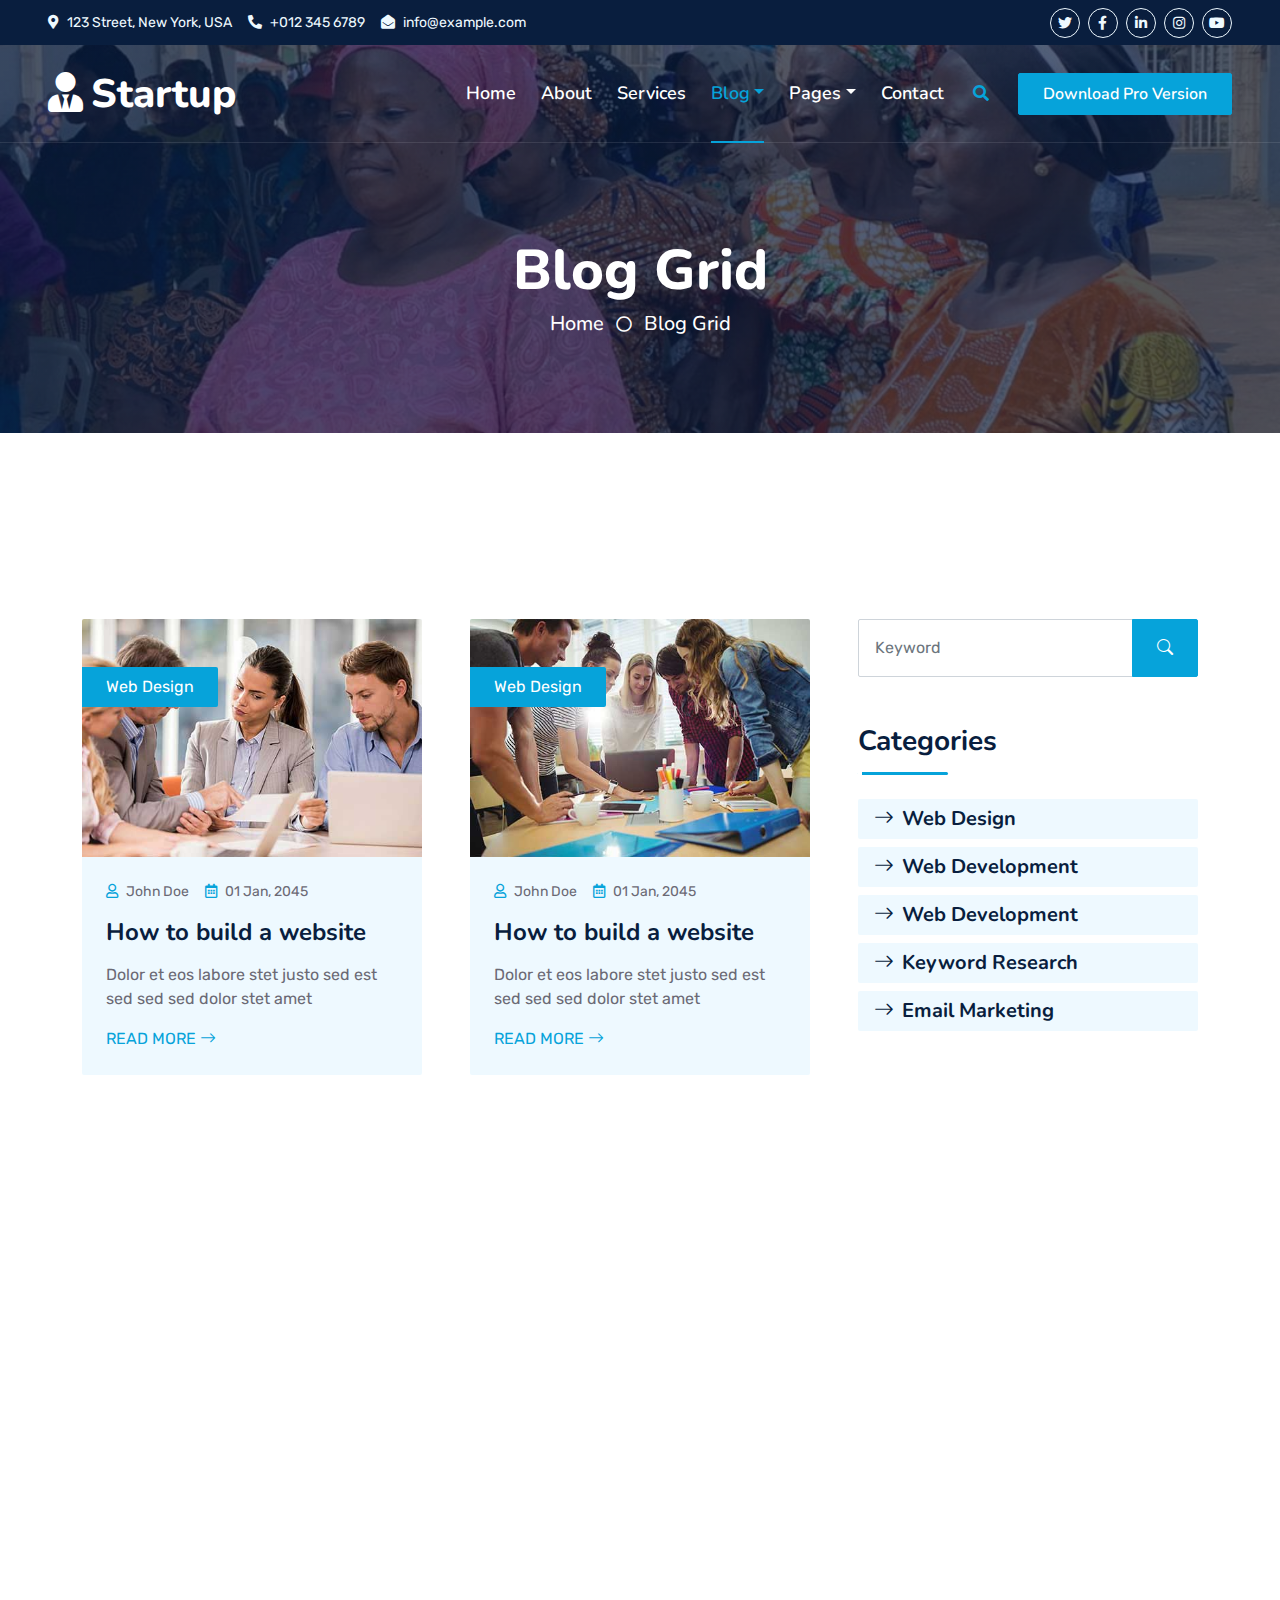
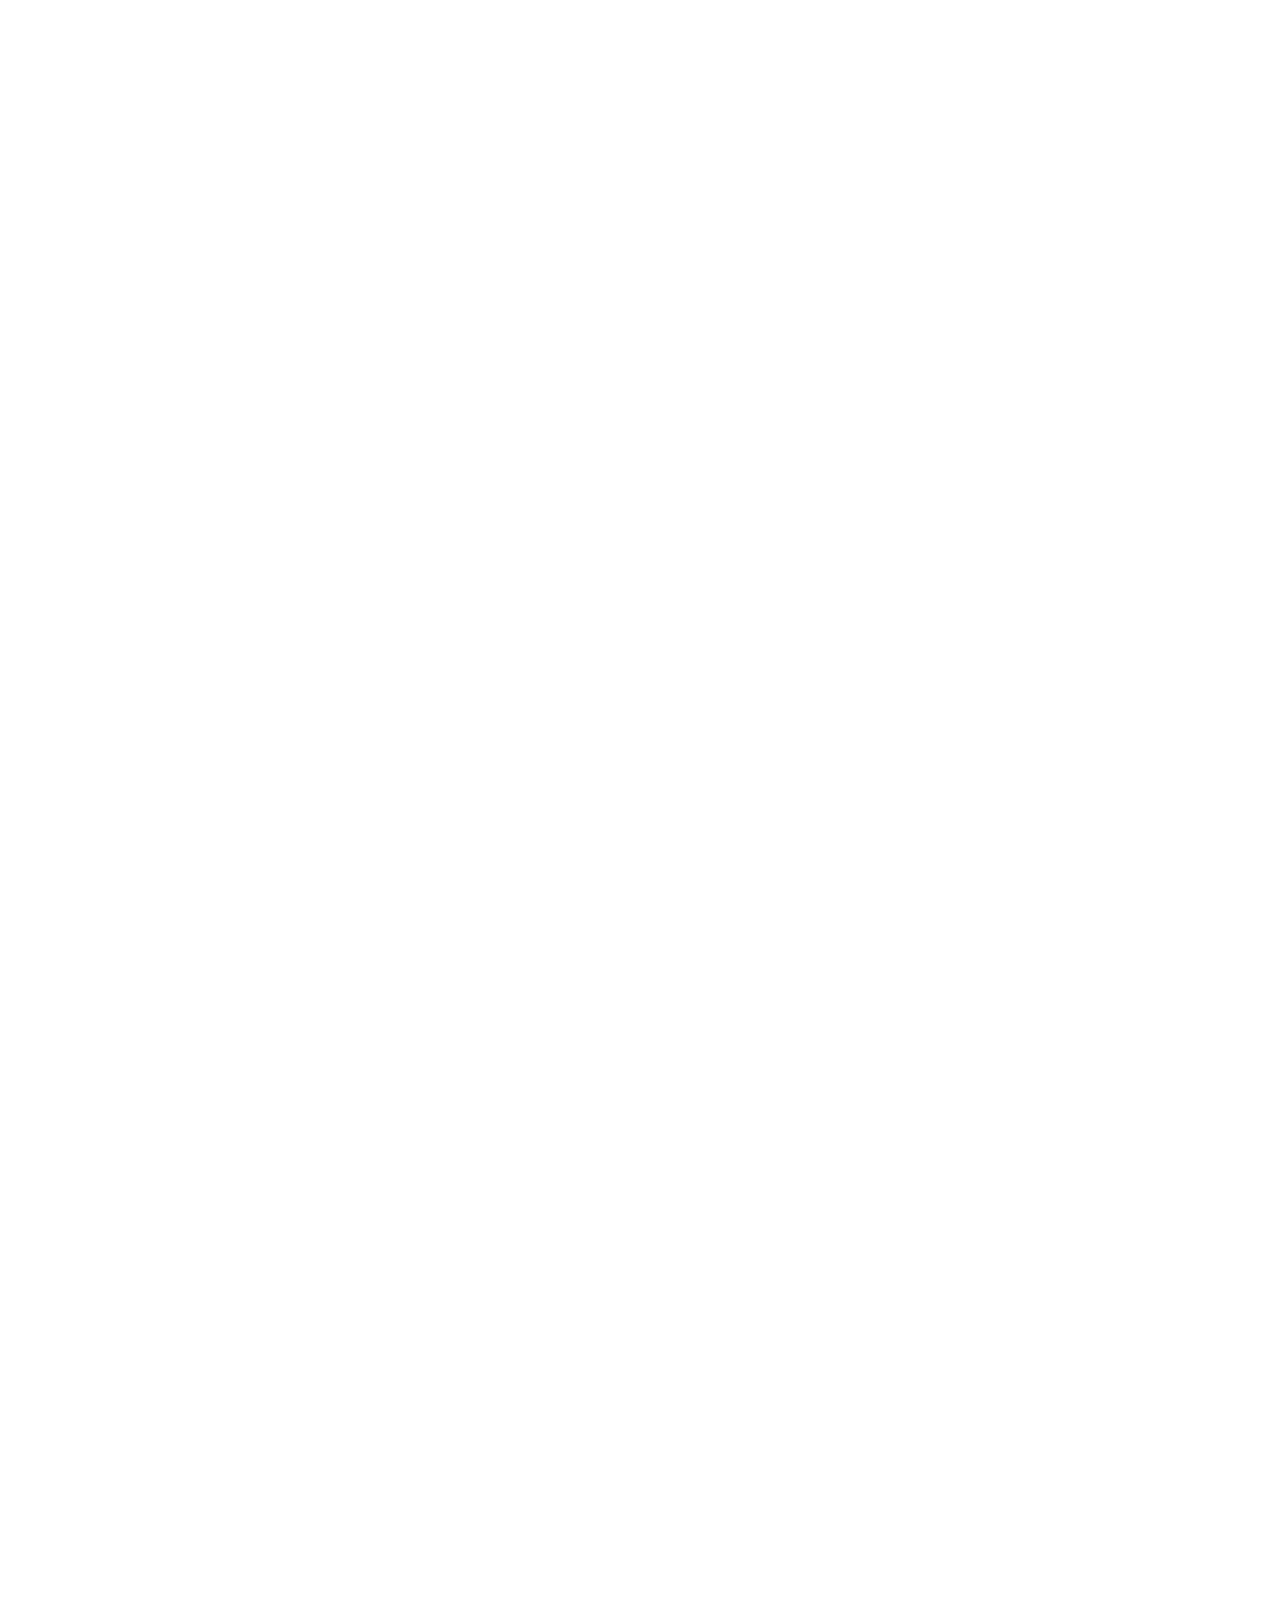
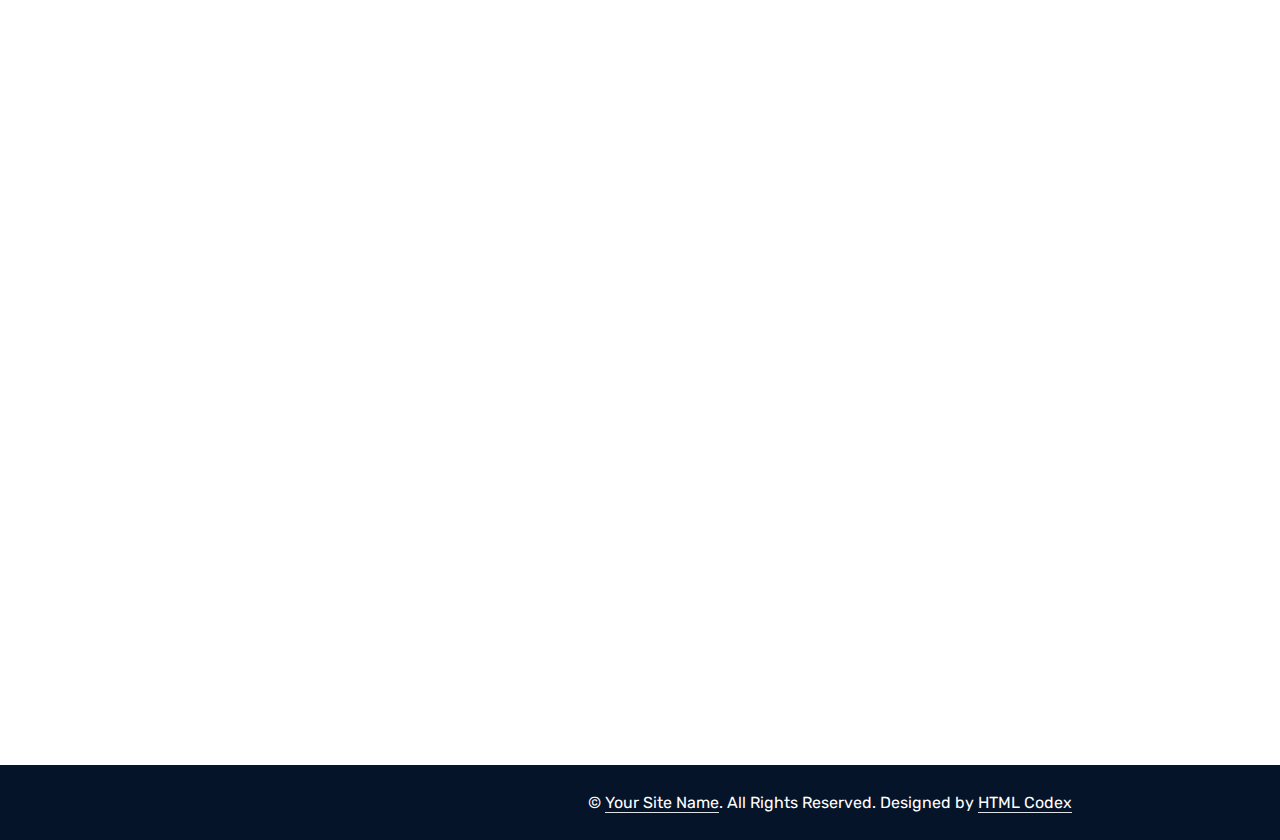
<file: startup-website-template/blog.html>
<!DOCTYPE html>
<html lang="en">

<head>
    <meta charset="utf-8">
    <title>Startup - Startup Website Template</title>
    <meta content="width=device-width, initial-scale=1.0" name="viewport">
    <meta content="Free HTML Templates" name="keywords">
    <meta content="Free HTML Templates" name="description">

    <!-- Favicon -->
    <link href="img/favicon.ico" rel="icon">

    <!-- Google Web Fonts -->
    <link rel="preconnect" href="https://fonts.googleapis.com">
    <link rel="preconnect" href="https://fonts.gstatic.com" crossorigin>
    <link href="https://fonts.googleapis.com/css2?family=Nunito:wght@400;600;700;800&family=Rubik:wght@400;500;600;700&display=swap" rel="stylesheet">

    <!-- Icon Font Stylesheet -->
    <link href="https://cdnjs.cloudflare.com/ajax/libs/font-awesome/5.10.0/css/all.min.css" rel="stylesheet">
    <link href="https://cdn.jsdelivr.net/npm/bootstrap-icons@1.4.1/font/bootstrap-icons.css" rel="stylesheet">

    <!-- Libraries Stylesheet -->
    <link href="lib/owlcarousel/assets/owl.carousel.min.css" rel="stylesheet">
    <link href="lib/animate/animate.min.css" rel="stylesheet">

    <!-- Customized Bootstrap Stylesheet -->
    <link href="css/bootstrap.min.css" rel="stylesheet">

    <!-- Template Stylesheet -->
    <link href="css/style.css" rel="stylesheet">
</head>

<body>
    <!-- Spinner Start -->
    <div id="spinner" class="show bg-white position-fixed translate-middle w-100 vh-100 top-50 start-50 d-flex align-items-center justify-content-center">
        <div class="spinner"></div>
    </div>
    <!-- Spinner End -->


    <!-- Topbar Start -->
    <div class="container-fluid bg-dark px-5 d-none d-lg-block">
        <div class="row gx-0">
            <div class="col-lg-8 text-center text-lg-start mb-2 mb-lg-0">
                <div class="d-inline-flex align-items-center" style="height: 45px;">
                    <small class="me-3 text-light"><i class="fa fa-map-marker-alt me-2"></i>123 Street, New York, USA</small>
                    <small class="me-3 text-light"><i class="fa fa-phone-alt me-2"></i>+012 345 6789</small>
                    <small class="text-light"><i class="fa fa-envelope-open me-2"></i>info@example.com</small>
                </div>
            </div>
            <div class="col-lg-4 text-center text-lg-end">
                <div class="d-inline-flex align-items-center" style="height: 45px;">
                    <a class="btn btn-sm btn-outline-light btn-sm-square rounded-circle me-2" href=""><i class="fab fa-twitter fw-normal"></i></a>
                    <a class="btn btn-sm btn-outline-light btn-sm-square rounded-circle me-2" href=""><i class="fab fa-facebook-f fw-normal"></i></a>
                    <a class="btn btn-sm btn-outline-light btn-sm-square rounded-circle me-2" href=""><i class="fab fa-linkedin-in fw-normal"></i></a>
                    <a class="btn btn-sm btn-outline-light btn-sm-square rounded-circle me-2" href=""><i class="fab fa-instagram fw-normal"></i></a>
                    <a class="btn btn-sm btn-outline-light btn-sm-square rounded-circle" href=""><i class="fab fa-youtube fw-normal"></i></a>
                </div>
            </div>
        </div>
    </div>
    <!-- Topbar End -->


    <!-- Navbar Start -->
    <div class="container-fluid position-relative p-0">
        <nav class="navbar navbar-expand-lg navbar-dark px-5 py-3 py-lg-0">
            <a href="index.html" class="navbar-brand p-0">
                <h1 class="m-0"><i class="fa fa-user-tie me-2"></i>Startup</h1>
            </a>
            <button class="navbar-toggler" type="button" data-bs-toggle="collapse" data-bs-target="#navbarCollapse">
                <span class="fa fa-bars"></span>
            </button>
            <div class="collapse navbar-collapse" id="navbarCollapse">
                <div class="navbar-nav ms-auto py-0">
                    <a href="index.html" class="nav-item nav-link">Home</a>
                    <a href="about.html" class="nav-item nav-link">About</a>
                    <a href="service.html" class="nav-item nav-link">Services</a>
                    <div class="nav-item dropdown">
                        <a href="#" class="nav-link dropdown-toggle active" data-bs-toggle="dropdown">Blog</a>
                        <div class="dropdown-menu m-0">
                            <a href="blog.html" class="dropdown-item active">Blog Grid</a>
                            <a href="detail.html" class="dropdown-item">Blog Detail</a>
                        </div>
                    </div>
                    <div class="nav-item dropdown">
                        <a href="#" class="nav-link dropdown-toggle" data-bs-toggle="dropdown">Pages</a>
                        <div class="dropdown-menu m-0">
                            <a href="price.html" class="dropdown-item">Pricing Plan</a>
                            <a href="feature.html" class="dropdown-item">Our features</a>
                            <a href="team.html" class="dropdown-item">Team Members</a>
                            <a href="testimonial.html" class="dropdown-item">Testimonial</a>
                            <a href="quote.html" class="dropdown-item">Free Quote</a>
                        </div>
                    </div>
                    <a href="contact.html" class="nav-item nav-link">Contact</a>
                </div>
                <butaton type="button" class="btn text-primary ms-3" data-bs-toggle="modal" data-bs-target="#searchModal"><i class="fa fa-search"></i></butaton>
                <a href="https://htmlcodex.com/startup-company-website-template" class="btn btn-primary py-2 px-4 ms-3">Download Pro Version</a>
            </div>
        </nav>

        <div class="container-fluid bg-primary py-5 bg-header" style="margin-bottom: 90px;">
            <div class="row py-5">
                <div class="col-12 pt-lg-5 mt-lg-5 text-center">
                    <h1 class="display-4 text-white animated zoomIn">Blog Grid</h1>
                    <a href="" class="h5 text-white">Home</a>
                    <i class="far fa-circle text-white px-2"></i>
                    <a href="" class="h5 text-white">Blog Grid</a>
                </div>
            </div>
        </div>
    </div>
    <!-- Navbar End -->


    <!-- Full Screen Search Start -->
    <div class="modal fade" id="searchModal" tabindex="-1">
        <div class="modal-dialog modal-fullscreen">
            <div class="modal-content" style="background: rgba(9, 30, 62, .7);">
                <div class="modal-header border-0">
                    <button type="button" class="btn bg-white btn-close" data-bs-dismiss="modal" aria-label="Close"></button>
                </div>
                <div class="modal-body d-flex align-items-center justify-content-center">
                    <div class="input-group" style="max-width: 600px;">
                        <input type="text" class="form-control bg-transparent border-primary p-3" placeholder="Type search keyword">
                        <button class="btn btn-primary px-4"><i class="bi bi-search"></i></button>
                    </div>
                </div>
            </div>
        </div>
    </div>
    <!-- Full Screen Search End -->


    <!-- Blog Start -->
    <div class="container-fluid py-5 wow fadeInUp" data-wow-delay="0.1s">
        <div class="container py-5">
            <div class="row g-5">
                <!-- Blog list Start -->
                <div class="col-lg-8">
                    <div class="row g-5">
                        <div class="col-md-6 wow slideInUp" data-wow-delay="0.1s">
                            <div class="blog-item bg-light rounded overflow-hidden">
                                <div class="blog-img position-relative overflow-hidden">
                                    <img class="img-fluid" src="img/blog-1.jpg" alt="">
                                    <a class="position-absolute top-0 start-0 bg-primary text-white rounded-end mt-5 py-2 px-4" href="">Web Design</a>
                                </div>
                                <div class="p-4">
                                    <div class="d-flex mb-3">
                                        <small class="me-3"><i class="far fa-user text-primary me-2"></i>John Doe</small>
                                        <small><i class="far fa-calendar-alt text-primary me-2"></i>01 Jan, 2045</small>
                                    </div>
                                    <h4 class="mb-3">How to build a website</h4>
                                    <p>Dolor et eos labore stet justo sed est sed sed sed dolor stet amet</p>
                                    <a class="text-uppercase" href="">Read More <i class="bi bi-arrow-right"></i></a>
                                </div>
                            </div>
                        </div>
                        <div class="col-md-6 wow slideInUp" data-wow-delay="0.6s">
                            <div class="blog-item bg-light rounded overflow-hidden">
                                <div class="blog-img position-relative overflow-hidden">
                                    <img class="img-fluid" src="img/blog-2.jpg" alt="">
                                    <a class="position-absolute top-0 start-0 bg-primary text-white rounded-end mt-5 py-2 px-4" href="">Web Design</a>
                                </div>
                                <div class="p-4">
                                    <div class="d-flex mb-3">
                                        <small class="me-3"><i class="far fa-user text-primary me-2"></i>John Doe</small>
                                        <small><i class="far fa-calendar-alt text-primary me-2"></i>01 Jan, 2045</small>
                                    </div>
                                    <h4 class="mb-3">How to build a website</h4>
                                    <p>Dolor et eos labore stet justo sed est sed sed sed dolor stet amet</p>
                                    <a class="text-uppercase" href="">Read More <i class="bi bi-arrow-right"></i></a>
                                </div>
                            </div>
                        </div>
                        <div class="col-md-6 wow slideInUp" data-wow-delay="0.1s">
                            <div class="blog-item bg-light rounded overflow-hidden">
                                <div class="blog-img position-relative overflow-hidden">
                                    <img class="img-fluid" src="img/blog-3.jpg" alt="">
                                    <a class="position-absolute top-0 start-0 bg-primary text-white rounded-end mt-5 py-2 px-4" href="">Web Design</a>
                                </div>
                                <div class="p-4">
                                    <div class="d-flex mb-3">
                                        <small class="me-3"><i class="far fa-user text-primary me-2"></i>John Doe</small>
                                        <small><i class="far fa-calendar-alt text-primary me-2"></i>01 Jan, 2045</small>
                                    </div>
                                    <h4 class="mb-3">How to build a website</h4>
                                    <p>Dolor et eos labore stet justo sed est sed sed sed dolor stet amet</p>
                                    <a class="text-uppercase" href="">Read More <i class="bi bi-arrow-right"></i></a>
                                </div>
                            </div>
                        </div>
                        <div class="col-md-6 wow slideInUp" data-wow-delay="0.6s">
                            <div class="blog-item bg-light rounded overflow-hidden">
                                <div class="blog-img position-relative overflow-hidden">
                                    <img class="img-fluid" src="img/blog-1.jpg" alt="">
                                    <a class="position-absolute top-0 start-0 bg-primary text-white rounded-end mt-5 py-2 px-4" href="">Web Design</a>
                                </div>
                                <div class="p-4">
                                    <div class="d-flex mb-3">
                                        <small class="me-3"><i class="far fa-user text-primary me-2"></i>John Doe</small>
                                        <small><i class="far fa-calendar-alt text-primary me-2"></i>01 Jan, 2045</small>
                                    </div>
                                    <h4 class="mb-3">How to build a website</h4>
                                    <p>Dolor et eos labore stet justo sed est sed sed sed dolor stet amet</p>
                                    <a class="text-uppercase" href="">Read More <i class="bi bi-arrow-right"></i></a>
                                </div>
                            </div>
                        </div>
                        <div class="col-md-6 wow slideInUp" data-wow-delay="0.1s">
                            <div class="blog-item bg-light rounded overflow-hidden">
                                <div class="blog-img position-relative overflow-hidden">
                                    <img class="img-fluid" src="img/blog-2.jpg" alt="">
                                    <a class="position-absolute top-0 start-0 bg-primary text-white rounded-end mt-5 py-2 px-4" href="">Web Design</a>
                                </div>
                                <div class="p-4">
                                    <div class="d-flex mb-3">
                                        <small class="me-3"><i class="far fa-user text-primary me-2"></i>John Doe</small>
                                        <small><i class="far fa-calendar-alt text-primary me-2"></i>01 Jan, 2045</small>
                                    </div>
                                    <h4 class="mb-3">How to build a website</h4>
                                    <p>Dolor et eos labore stet justo sed est sed sed sed dolor stet amet</p>
                                    <a class="text-uppercase" href="">Read More <i class="bi bi-arrow-right"></i></a>
                                </div>
                            </div>
                        </div>
                        <div class="col-md-6 wow slideInUp" data-wow-delay="0.6s">
                            <div class="blog-item bg-light rounded overflow-hidden">
                                <div class="blog-img position-relative overflow-hidden">
                                    <img class="img-fluid" src="img/blog-3.jpg" alt="">
                                    <a class="position-absolute top-0 start-0 bg-primary text-white rounded-end mt-5 py-2 px-4" href="">Web Design</a>
                                </div>
                                <div class="p-4">
                                    <div class="d-flex mb-3">
                                        <small class="me-3"><i class="far fa-user text-primary me-2"></i>John Doe</small>
                                        <small><i class="far fa-calendar-alt text-primary me-2"></i>01 Jan, 2045</small>
                                    </div>
                                    <h4 class="mb-3">How to build a website</h4>
                                    <p>Dolor et eos labore stet justo sed est sed sed sed dolor stet amet</p>
                                    <a class="text-uppercase" href="">Read More <i class="bi bi-arrow-right"></i></a>
                                </div>
                            </div>
                        </div>
                        <div class="col-md-6 wow slideInUp" data-wow-delay="0.1s">
                            <div class="blog-item bg-light rounded overflow-hidden">
                                <div class="blog-img position-relative overflow-hidden">
                                    <img class="img-fluid" src="img/blog-1.jpg" alt="">
                                    <a class="position-absolute top-0 start-0 bg-primary text-white rounded-end mt-5 py-2 px-4" href="">Web Design</a>
                                </div>
                                <div class="p-4">
                                    <div class="d-flex mb-3">
                                        <small class="me-3"><i class="far fa-user text-primary me-2"></i>John Doe</small>
                                        <small><i class="far fa-calendar-alt text-primary me-2"></i>01 Jan, 2045</small>
                                    </div>
                                    <h4 class="mb-3">How to build a website</h4>
                                    <p>Dolor et eos labore stet justo sed est sed sed sed dolor stet amet</p>
                                    <a class="text-uppercase" href="">Read More <i class="bi bi-arrow-right"></i></a>
                                </div>
                            </div>
                        </div>
                        <div class="col-md-6 wow slideInUp" data-wow-delay="0.6s">
                            <div class="blog-item bg-light rounded overflow-hidden">
                                <div class="blog-img position-relative overflow-hidden">
                                    <img class="img-fluid" src="img/blog-2.jpg" alt="">
                                    <a class="position-absolute top-0 start-0 bg-primary text-white rounded-end mt-5 py-2 px-4" href="">Web Design</a>
                                </div>
                                <div class="p-4">
                                    <div class="d-flex mb-3">
                                        <small class="me-3"><i class="far fa-user text-primary me-2"></i>John Doe</small>
                                        <small><i class="far fa-calendar-alt text-primary me-2"></i>01 Jan, 2045</small>
                                    </div>
                                    <h4 class="mb-3">How to build a website</h4>
                                    <p>Dolor et eos labore stet justo sed est sed sed sed dolor stet amet</p>
                                    <a class="text-uppercase" href="">Read More <i class="bi bi-arrow-right"></i></a>
                                </div>
                            </div>
                        </div>
                        <div class="col-md-6 wow slideInUp" data-wow-delay="0.1s">
                            <div class="blog-item bg-light rounded overflow-hidden">
                                <div class="blog-img position-relative overflow-hidden">
                                    <img class="img-fluid" src="img/blog-3.jpg" alt="">
                                    <a class="position-absolute top-0 start-0 bg-primary text-white rounded-end mt-5 py-2 px-4" href="">Web Design</a>
                                </div>
                                <div class="p-4">
                                    <div class="d-flex mb-3">
                                        <small class="me-3"><i class="far fa-user text-primary me-2"></i>John Doe</small>
                                        <small><i class="far fa-calendar-alt text-primary me-2"></i>01 Jan, 2045</small>
                                    </div>
                                    <h4 class="mb-3">How to build a website</h4>
                                    <p>Dolor et eos labore stet justo sed est sed sed sed dolor stet amet</p>
                                    <a class="text-uppercase" href="">Read More <i class="bi bi-arrow-right"></i></a>
                                </div>
                            </div>
                        </div>
                        <div class="col-md-6 wow slideInUp" data-wow-delay="0.6s">
                            <div class="blog-item bg-light rounded overflow-hidden">
                                <div class="blog-img position-relative overflow-hidden">
                                    <img class="img-fluid" src="img/blog-1.jpg" alt="">
                                    <a class="position-absolute top-0 start-0 bg-primary text-white rounded-end mt-5 py-2 px-4" href="">Web Design</a>
                                </div>
                                <div class="p-4">
                                    <div class="d-flex mb-3">
                                        <small class="me-3"><i class="far fa-user text-primary me-2"></i>John Doe</small>
                                        <small><i class="far fa-calendar-alt text-primary me-2"></i>01 Jan, 2045</small>
                                    </div>
                                    <h4 class="mb-3">How to build a website</h4>
                                    <p>Dolor et eos labore stet justo sed est sed sed sed dolor stet amet</p>
                                    <a class="text-uppercase" href="">Read More <i class="bi bi-arrow-right"></i></a>
                                </div>
                            </div>
                        </div>
                        <div class="col-12 wow slideInUp" data-wow-delay="0.1s">
                            <nav aria-label="Page navigation">
                              <ul class="pagination pagination-lg m-0">
                                <li class="page-item disabled">
                                  <a class="page-link rounded-0" href="#" aria-label="Previous">
                                    <span aria-hidden="true"><i class="bi bi-arrow-left"></i></span>
                                  </a>
                                </li>
                                <li class="page-item active"><a class="page-link" href="#">1</a></li>
                                <li class="page-item"><a class="page-link" href="#">2</a></li>
                                <li class="page-item"><a class="page-link" href="#">3</a></li>
                                <li class="page-item">
                                  <a class="page-link rounded-0" href="#" aria-label="Next">
                                    <span aria-hidden="true"><i class="bi bi-arrow-right"></i></span>
                                  </a>
                                </li>
                              </ul>
                            </nav>
                        </div>
                    </div>
                </div>
                <!-- Blog list End -->
    
                <!-- Sidebar Start -->
                <div class="col-lg-4">
                    <!-- Search Form Start -->
                    <div class="mb-5 wow slideInUp" data-wow-delay="0.1s">
                        <div class="input-group">
                            <input type="text" class="form-control p-3" placeholder="Keyword">
                            <button class="btn btn-primary px-4"><i class="bi bi-search"></i></button>
                        </div>
                    </div>
                    <!-- Search Form End -->
    
                    <!-- Category Start -->
                    <div class="mb-5 wow slideInUp" data-wow-delay="0.1s">
                        <div class="section-title section-title-sm position-relative pb-3 mb-4">
                            <h3 class="mb-0">Categories</h3>
                        </div>
                        <div class="link-animated d-flex flex-column justify-content-start">
                            <a class="h5 fw-semi-bold bg-light rounded py-2 px-3 mb-2" href="#"><i class="bi bi-arrow-right me-2"></i>Web Design</a>
                            <a class="h5 fw-semi-bold bg-light rounded py-2 px-3 mb-2" href="#"><i class="bi bi-arrow-right me-2"></i>Web Development</a>
                            <a class="h5 fw-semi-bold bg-light rounded py-2 px-3 mb-2" href="#"><i class="bi bi-arrow-right me-2"></i>Web Development</a>
                            <a class="h5 fw-semi-bold bg-light rounded py-2 px-3 mb-2" href="#"><i class="bi bi-arrow-right me-2"></i>Keyword Research</a>
                            <a class="h5 fw-semi-bold bg-light rounded py-2 px-3 mb-2" href="#"><i class="bi bi-arrow-right me-2"></i>Email Marketing</a>
                        </div>
                    </div>
                    <!-- Category End -->
    
                    <!-- Recent Post Start -->
                    <div class="mb-5 wow slideInUp" data-wow-delay="0.1s">
                        <div class="section-title section-title-sm position-relative pb-3 mb-4">
                            <h3 class="mb-0">Recent Post</h3>
                        </div>
                        <div class="d-flex rounded overflow-hidden mb-3">
                            <img class="img-fluid" src="img/blog-1.jpg" style="width: 100px; height: 100px; object-fit: cover;" alt="">
                            <a href="" class="h5 fw-semi-bold d-flex align-items-center bg-light px-3 mb-0">Lorem ipsum dolor sit amet adipis elit
                            </a>
                        </div>
                        <div class="d-flex rounded overflow-hidden mb-3">
                            <img class="img-fluid" src="img/blog-2.jpg" style="width: 100px; height: 100px; object-fit: cover;" alt="">
                            <a href="" class="h5 fw-semi-bold d-flex align-items-center bg-light px-3 mb-0">Lorem ipsum dolor sit amet adipis elit
                            </a>
                        </div>
                        <div class="d-flex rounded overflow-hidden mb-3">
                            <img class="img-fluid" src="img/blog-3.jpg" style="width: 100px; height: 100px; object-fit: cover;" alt="">
                            <a href="" class="h5 fw-semi-bold d-flex align-items-center bg-light px-3 mb-0">Lorem ipsum dolor sit amet adipis elit
                            </a>
                        </div>
                        <div class="d-flex rounded overflow-hidden mb-3">
                            <img class="img-fluid" src="img/blog-1.jpg" style="width: 100px; height: 100px; object-fit: cover;" alt="">
                            <a href="" class="h5 fw-semi-bold d-flex align-items-center bg-light px-3 mb-0">Lorem ipsum dolor sit amet adipis elit
                            </a>
                        </div>
                        <div class="d-flex rounded overflow-hidden mb-3">
                            <img class="img-fluid" src="img/blog-2.jpg" style="width: 100px; height: 100px; object-fit: cover;" alt="">
                            <a href="" class="h5 fw-semi-bold d-flex align-items-center bg-light px-3 mb-0">Lorem ipsum dolor sit amet adipis elit
                            </a>
                        </div>
                        <div class="d-flex rounded overflow-hidden mb-3">
                            <img class="img-fluid" src="img/blog-3.jpg" style="width: 100px; height: 100px; object-fit: cover;" alt="">
                            <a href="" class="h5 fw-semi-bold d-flex align-items-center bg-light px-3 mb-0">Lorem ipsum dolor sit amet adipis elit
                            </a>
                        </div>
                    </div>
                    <!-- Recent Post End -->
    
                    <!-- Image Start -->
                    <div class="mb-5 wow slideInUp" data-wow-delay="0.1s">
                        <img src="img/blog-1.jpg" alt="" class="img-fluid rounded">
                    </div>
                    <!-- Image End -->
    
                    <!-- Tags Start -->
                    <div class="mb-5 wow slideInUp" data-wow-delay="0.1s">
                        <div class="section-title section-title-sm position-relative pb-3 mb-4">
                            <h3 class="mb-0">Tag Cloud</h3>
                        </div>
                        <div class="d-flex flex-wrap m-n1">
                            <a href="" class="btn btn-light m-1">Design</a>
                            <a href="" class="btn btn-light m-1">Development</a>
                            <a href="" class="btn btn-light m-1">Marketing</a>
                            <a href="" class="btn btn-light m-1">SEO</a>
                            <a href="" class="btn btn-light m-1">Writing</a>
                            <a href="" class="btn btn-light m-1">Consulting</a>
                            <a href="" class="btn btn-light m-1">Design</a>
                            <a href="" class="btn btn-light m-1">Development</a>
                            <a href="" class="btn btn-light m-1">Marketing</a>
                            <a href="" class="btn btn-light m-1">SEO</a>
                            <a href="" class="btn btn-light m-1">Writing</a>
                            <a href="" class="btn btn-light m-1">Consulting</a>
                        </div>
                    </div>
                    <!-- Tags End -->
    
                    <!-- Plain Text Start -->
                    <div class="wow slideInUp" data-wow-delay="0.1s">
                        <div class="section-title section-title-sm position-relative pb-3 mb-4">
                            <h3 class="mb-0">Plain Text</h3>
                        </div>
                        <div class="bg-light text-center" style="padding: 30px;">
                            <p>Vero sea et accusam justo dolor accusam lorem consetetur, dolores sit amet sit dolor clita kasd justo, diam accusam no sea ut tempor magna takimata, amet sit et diam dolor ipsum amet diam</p>
                            <a href="" class="btn btn-primary py-2 px-4">Read More</a>
                        </div>
                    </div>
                    <!-- Plain Text End -->
                </div>
                <!-- Sidebar End -->
            </div>
        </div>
    </div>
    <!-- Blog End -->


    <!-- Vendor Start -->
    <div class="container-fluid py-5 wow fadeInUp" data-wow-delay="0.1s">
        <div class="container py-5 mb-5">
            <div class="bg-white">
                <div class="owl-carousel vendor-carousel">
                    <img src="img/vendor-1.jpg" alt="">
                    <img src="img/vendor-2.jpg" alt="">
                    <img src="img/vendor-3.jpg" alt="">
                    <img src="img/vendor-4.jpg" alt="">
                    <img src="img/vendor-5.jpg" alt="">
                    <img src="img/vendor-6.jpg" alt="">
                    <img src="img/vendor-7.jpg" alt="">
                    <img src="img/vendor-8.jpg" alt="">
                    <img src="img/vendor-9.jpg" alt="">
                </div>
            </div>
        </div>
    </div>
    <!-- Vendor End -->
    

    <!-- Footer Start -->
    <div class="container-fluid bg-dark text-light mt-5 wow fadeInUp" data-wow-delay="0.1s">
        <div class="container">
            <div class="row gx-5">
                <div class="col-lg-4 col-md-6 footer-about">
                    <div class="d-flex flex-column align-items-center justify-content-center text-center h-100 bg-primary p-4">
                        <a href="index.html" class="navbar-brand">
                            <h1 class="m-0 text-white"><i class="fa fa-user-tie me-2"></i>Startup</h1>
                        </a>
                        <p class="mt-3 mb-4">Lorem diam sit erat dolor elitr et, diam lorem justo amet clita stet eos sit. Elitr dolor duo lorem, elitr clita ipsum sea. Diam amet erat lorem stet eos. Diam amet et kasd eos duo.</p>
                        <form action="">
                            <div class="input-group">
                                <input type="text" class="form-control border-white p-3" placeholder="Your Email">
                                <button class="btn btn-dark">Sign Up</button>
                            </div>
                        </form>
                    </div>
                </div>
                <div class="col-lg-8 col-md-6">
                    <div class="row gx-5">
                        <div class="col-lg-4 col-md-12 pt-5 mb-5">
                            <div class="section-title section-title-sm position-relative pb-3 mb-4">
                                <h3 class="text-light mb-0">Get In Touch</h3>
                            </div>
                            <div class="d-flex mb-2">
                                <i class="bi bi-geo-alt text-primary me-2"></i>
                                <p class="mb-0">123 Street, New York, USA</p>
                            </div>
                            <div class="d-flex mb-2">
                                <i class="bi bi-envelope-open text-primary me-2"></i>
                                <p class="mb-0">info@example.com</p>
                            </div>
                            <div class="d-flex mb-2">
                                <i class="bi bi-telephone text-primary me-2"></i>
                                <p class="mb-0">+012 345 67890</p>
                            </div>
                            <div class="d-flex mt-4">
                                <a class="btn btn-primary btn-square me-2" href="#"><i class="fab fa-twitter fw-normal"></i></a>
                                <a class="btn btn-primary btn-square me-2" href="#"><i class="fab fa-facebook-f fw-normal"></i></a>
                                <a class="btn btn-primary btn-square me-2" href="#"><i class="fab fa-linkedin-in fw-normal"></i></a>
                                <a class="btn btn-primary btn-square" href="#"><i class="fab fa-instagram fw-normal"></i></a>
                            </div>
                        </div>
                        <div class="col-lg-4 col-md-12 pt-0 pt-lg-5 mb-5">
                            <div class="section-title section-title-sm position-relative pb-3 mb-4">
                                <h3 class="text-light mb-0">Quick Links</h3>
                            </div>
                            <div class="link-animated d-flex flex-column justify-content-start">
                                <a class="text-light mb-2" href="#"><i class="bi bi-arrow-right text-primary me-2"></i>Home</a>
                                <a class="text-light mb-2" href="#"><i class="bi bi-arrow-right text-primary me-2"></i>About Us</a>
                                <a class="text-light mb-2" href="#"><i class="bi bi-arrow-right text-primary me-2"></i>Our Services</a>
                                <a class="text-light mb-2" href="#"><i class="bi bi-arrow-right text-primary me-2"></i>Meet The Team</a>
                                <a class="text-light mb-2" href="#"><i class="bi bi-arrow-right text-primary me-2"></i>Latest Blog</a>
                                <a class="text-light" href="#"><i class="bi bi-arrow-right text-primary me-2"></i>Contact Us</a>
                            </div>
                        </div>
                        <div class="col-lg-4 col-md-12 pt-0 pt-lg-5 mb-5">
                            <div class="section-title section-title-sm position-relative pb-3 mb-4">
                                <h3 class="text-light mb-0">Popular Links</h3>
                            </div>
                            <div class="link-animated d-flex flex-column justify-content-start">
                                <a class="text-light mb-2" href="#"><i class="bi bi-arrow-right text-primary me-2"></i>Home</a>
                                <a class="text-light mb-2" href="#"><i class="bi bi-arrow-right text-primary me-2"></i>About Us</a>
                                <a class="text-light mb-2" href="#"><i class="bi bi-arrow-right text-primary me-2"></i>Our Services</a>
                                <a class="text-light mb-2" href="#"><i class="bi bi-arrow-right text-primary me-2"></i>Meet The Team</a>
                                <a class="text-light mb-2" href="#"><i class="bi bi-arrow-right text-primary me-2"></i>Latest Blog</a>
                                <a class="text-light" href="#"><i class="bi bi-arrow-right text-primary me-2"></i>Contact Us</a>
                            </div>
                        </div>
                    </div>
                </div>
            </div>
        </div>
    </div>
    <div class="container-fluid text-white" style="background: #061429;">
        <div class="container text-center">
            <div class="row justify-content-end">
                <div class="col-lg-8 col-md-6">
                    <div class="d-flex align-items-center justify-content-center" style="height: 75px;">
                        <p class="mb-0">&copy; <a class="text-white border-bottom" href="#">Your Site Name</a>. All Rights Reserved. 
						
						<!--/*** This template is free as long as you keep the footer author’s credit link/attribution link/backlink. If you'd like to use the template without the footer author’s credit link/attribution link/backlink, you can purchase the Credit Removal License from "https://htmlcodex.com/credit-removal". Thank you for your support. ***/-->
						Designed by <a class="text-white border-bottom" href="https://htmlcodex.com">HTML Codex</a></p>
                    </div>
                </div>
            </div>
        </div>
    </div>
    <!-- Footer End -->


    <!-- Back to Top -->
    <a href="#" class="btn btn-lg btn-primary btn-lg-square rounded back-to-top"><i class="bi bi-arrow-up"></i></a>


    <!-- JavaScript Libraries -->
    <script src="https://code.jquery.com/jquery-3.4.1.min.js"></script>
    <script src="https://cdn.jsdelivr.net/npm/bootstrap@5.0.0/dist/js/bootstrap.bundle.min.js"></script>
    <script src="lib/wow/wow.min.js"></script>
    <script src="lib/easing/easing.min.js"></script>
    <script src="lib/waypoints/waypoints.min.js"></script>
    <script src="lib/counterup/counterup.min.js"></script>
    <script src="lib/owlcarousel/owl.carousel.min.js"></script>

    <!-- Template Javascript -->
    <script src="js/main.js"></script>
</body>

</html>
</file>
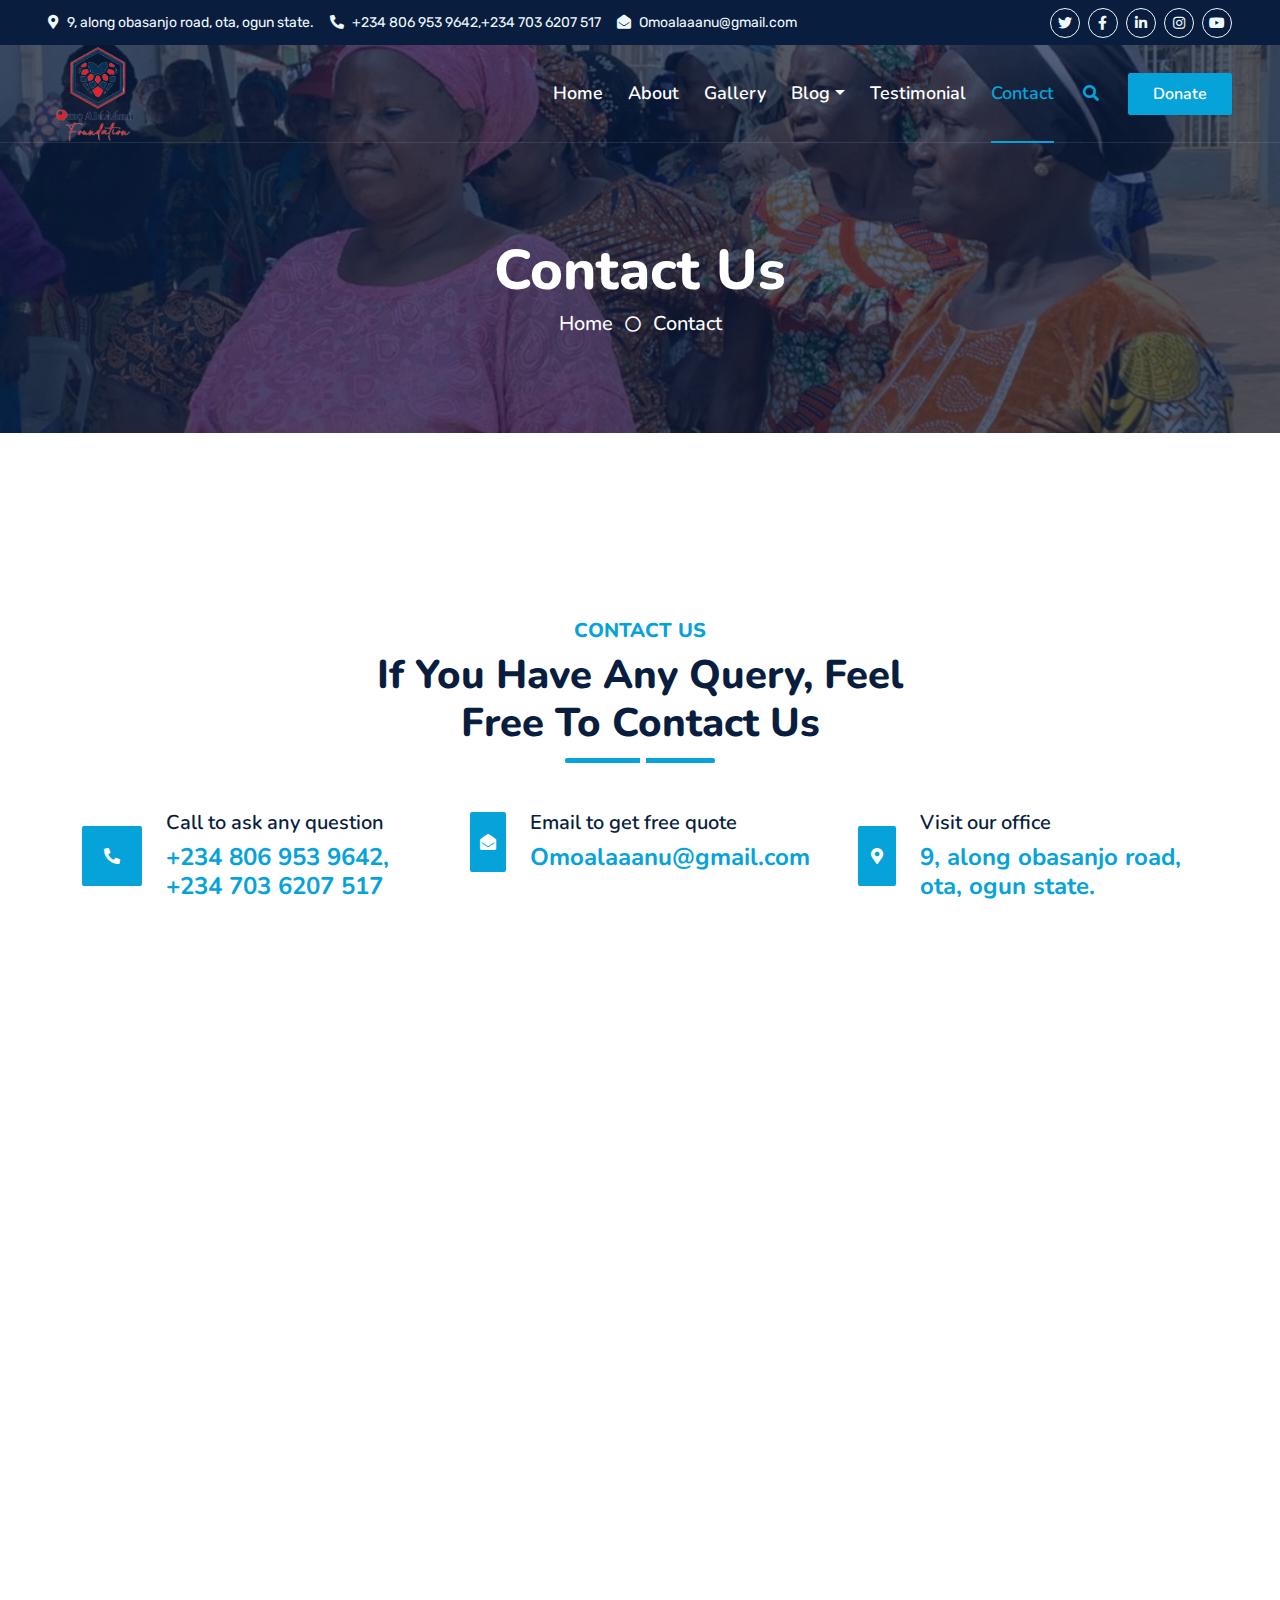
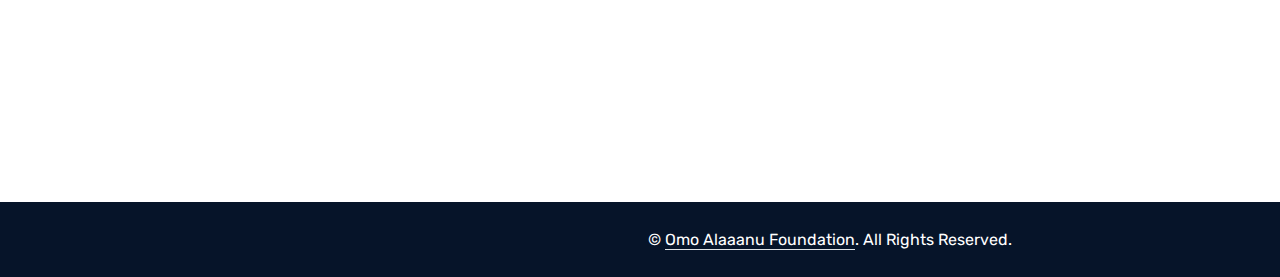
<file: startup-website-template/contact.html>
<!DOCTYPE html>
<html lang="en">

<head>
    <meta charset="utf-8">
    <title>Omo  Alaaanu Foundation</title>
    <meta content="width=device-width, initial-scale=1.0" name="viewport">
    <meta content="Omo Alaaanu Foundation, Donation, Support" name="keywords">
    <meta content="Omo Alaaanu foundation provides fast and effective support to people affected by disaster, refugee children and to fund education and other charitable initiatives. Also helps people to organize fundraisers for a dear cause, for someone or for an event. We span across several countries and currencies across the globe." name="description">

    <!-- Favicon -->
    <link href="img/favicon.ico" rel="icon">

    <!-- Google Web Fonts -->
    <link rel="preconnect" href="https://fonts.googleapis.com">
    <link rel="preconnect" href="https://fonts.gstatic.com" crossorigin>
    <link href="https://fonts.googleapis.com/css2?family=Nunito:wght@400;600;700;800&family=Rubik:wght@400;500;600;700&display=swap" rel="stylesheet">

    <!-- Icon Font Stylesheet -->
    <link href="https://cdnjs.cloudflare.com/ajax/libs/font-awesome/5.10.0/css/all.min.css" rel="stylesheet">
    <link href="https://cdn.jsdelivr.net/npm/bootstrap-icons@1.4.1/font/bootstrap-icons.css" rel="stylesheet">

    <!-- Libraries Stylesheet -->
    <link href="lib/owlcarousel/assets/owl.carousel.min.css" rel="stylesheet">
    <link href="lib/animate/animate.min.css" rel="stylesheet">

    <!-- Customized Bootstrap Stylesheet -->
    <link href="css/bootstrap.min.css" rel="stylesheet">

    <!-- Template Stylesheet -->
    <link href="css/style.css" rel="stylesheet">
</head>

<body>
    <!-- Spinner Start -->
    <div id="spinner" class="show bg-white position-fixed translate-middle w-100 vh-100 top-50 start-50 d-flex align-items-center justify-content-center">
        <div class="spinner"></div>
    </div>
    <!-- Spinner End -->


    <!-- Topbar Start -->
    <div class="container-fluid bg-dark px-5 d-none d-lg-block">
        <div class="row gx-0">
            <div class="col-lg-8 text-center text-lg-start mb-2 mb-lg-0">
                <div class="d-inline-flex align-items-center" style="height: 45px;">
                    <small class="me-3 text-light"><i class="fa fa-map-marker-alt me-2"></i>9, along obasanjo road, ota, ogun state.</small>
                    <small class="me-3 text-light"><i class="fa fa-phone-alt me-2"></i>+234 806 953 9642,+234 703 6207 517</small>
                    <small class="text-light"><i class="fa fa-envelope-open me-2"></i>Omoalaaanu@gmail.com</small>
                </div>
            </div>
            <div class="col-lg-4 text-center text-lg-end">
                <div class="d-inline-flex align-items-center" style="height: 45px;">
                    <a class="btn btn-sm btn-outline-light btn-sm-square rounded-circle me-2" href=""><i class="fab fa-twitter fw-normal"></i></a>
                    <a class="btn btn-sm btn-outline-light btn-sm-square rounded-circle me-2" href=""><i class="fab fa-facebook-f fw-normal"></i></a>
                    <a class="btn btn-sm btn-outline-light btn-sm-square rounded-circle me-2" href=""><i class="fab fa-linkedin-in fw-normal"></i></a>
                    <a class="btn btn-sm btn-outline-light btn-sm-square rounded-circle me-2" href=""><i class="fab fa-instagram fw-normal"></i></a>
                    <a class="btn btn-sm btn-outline-light btn-sm-square rounded-circle" href=""><i class="fab fa-youtube fw-normal"></i></a>
                </div>
            </div>
        </div>
    </div>
    <!-- Topbar End -->


    <!-- Navbar Start -->
    <div class="container-fluid position-relative p-0">
        <nav class="navbar navbar-expand-lg navbar-dark px-5 py-3 py-lg-0">
            <a href="index.html" class="navbar-brand p-0">
                <img src="img/omo alaanu.png" alt="omo alaaanu logo" srcset="" width="100px">
            </a>
            <button class="navbar-toggler" type="button" data-bs-toggle="collapse" data-bs-target="#navbarCollapse">
                <span class="fa fa-bars"></span>
            </button>
            <div class="collapse navbar-collapse" id="navbarCollapse">
                <div class="navbar-nav ms-auto py-0">
                    <a href="index.html" class="nav-item nav-link">Home</a>
                    <a href="about.html" class="nav-item nav-link">About</a>
                    <a href="service.html" class="nav-item nav-link">Gallery</a>
                    <div class="nav-item dropdown">
                        <a href="#" class="nav-link dropdown-toggle" data-bs-toggle="dropdown">Blog</a>
                        <div class="dropdown-menu m-0">
                            <a href="blog.html" class="dropdown-item">Blog Grid</a>
                            <a href="detail.html" class="dropdown-item">Blog Detail</a>
                        </div>
                    </div>
                    <a href="testimonial.html" class="nav-item nav-link">Testimonial</a>
                    <a href="contact.html" class="nav-item nav-link active">Contact</a>
                </div>
                <butaton type="button" class="btn text-primary ms-3" data-bs-toggle="modal" data-bs-target="#searchModal"><i class="fa fa-search"></i></butaton>
                <a href="#https://htmlcodex.com/startup-company-website-template" class="btn btn-primary py-2 px-4 ms-3">Donate</a>
            </div>
        </nav>

        <div class="container-fluid bg-primary py-5 bg-header" style="margin-bottom: 90px;">
            <div class="row py-5">
                <div class="col-12 pt-lg-5 mt-lg-5 text-center">
                    <h1 class="display-4 text-white animated zoomIn">Contact Us</h1>
                    <a href="" class="h5 text-white">Home</a>
                    <i class="far fa-circle text-white px-2"></i>
                    <a href="" class="h5 text-white">Contact</a>
                </div>
            </div>
        </div>
    </div>
    <!-- Navbar End -->


    <!-- Full Screen Search Start -->
    <div class="modal fade" id="searchModal" tabindex="-1">
        <div class="modal-dialog modal-fullscreen">
            <div class="modal-content" style="background: rgba(9, 30, 62, .7);">
                <div class="modal-header border-0">
                    <button type="button" class="btn bg-white btn-close" data-bs-dismiss="modal" aria-label="Close"></button>
                </div>
                <div class="modal-body d-flex align-items-center justify-content-center">
                    <div class="input-group" style="max-width: 600px;">
                        <input type="text" class="form-control bg-transparent border-primary p-3" placeholder="Type search keyword">
                        <button class="btn btn-primary px-4"><i class="bi bi-search"></i></button>
                    </div>
                </div>
            </div>
        </div>
    </div>
    <!-- Full Screen Search End -->


    <!-- Contact Start -->
    <div class="container-fluid py-5 wow fadeInUp" data-wow-delay="0.1s">
        <div class="container py-5">
            <div class="section-title text-center position-relative pb-3 mb-5 mx-auto" style="max-width: 600px;">
                <h5 class="fw-bold text-primary text-uppercase">Contact Us</h5>
                <h1 class="mb-0">If You Have Any Query, Feel Free To Contact Us</h1>
            </div>
            <div class="row g-5 mb-5">
                <div class="col-lg-4">
                    <div class="d-flex align-items-center wow fadeIn" data-wow-delay="0.1s">
                        <div class="bg-primary d-flex align-items-center justify-content-center rounded" style="width: 60px; height: 60px;">
                            <i class="fa fa-phone-alt text-white"></i>
                        </div>
                        <div class="ps-4">
                            <h5 class="mb-2">Call to ask any question</h5>
                            <h4 class="text-primary mb-0">+234 806 953 9642, <br>
                                +234 703 6207 517</h4>
                        </div>
                    </div>
                </div>
                <div class="col-lg-4">
                    <div class="d-flex align-items-center wow fadeIn" data-wow-delay="0.4s">
                        <div class="bg-primary d-flex align-items-center justify-content-center rounded" style="width: 60px; height: 60px;">
                            <i class="fa fa-envelope-open text-white"></i>
                        </div>
                        <div class="ps-4">
                            <h5 class="mb-2">Email to get free quote</h5>
                            <h4 class="text-primary mb-0">Omoalaaanu@gmail.com</h4>
                        </div>
                    </div>
                </div>
                <div class="col-lg-4">
                    <div class="d-flex align-items-center wow fadeIn" data-wow-delay="0.8s">
                        <div class="bg-primary d-flex align-items-center justify-content-center rounded" style="width: 60px; height: 60px;">
                            <i class="fa fa-map-marker-alt text-white"></i>
                        </div>
                        <div class="ps-4">
                            <h5 class="mb-2">Visit our office</h5>
                            <h4 class="text-primary mb-0">9, along obasanjo road, ota, ogun state.</h4>
                        </div>
                    </div>
                </div>
            </div>
            <div class="row g-5">
                <div class="col-lg-6 wow slideInUp" data-wow-delay="0.3s">
                    <form>
                        <div class="row g-3">
                            <div class="col-md-6">
                                <input type="text" class="form-control border-0 bg-light px-4" placeholder="Your Name" style="height: 55px;">
                            </div>
                            <div class="col-md-6">
                                <input type="email" class="form-control border-0 bg-light px-4" placeholder="Your Email" style="height: 55px;">
                            </div>
                            <div class="col-12">
                                <input type="text" class="form-control border-0 bg-light px-4" placeholder="Subject" style="height: 55px;">
                            </div>
                            <div class="col-12">
                                <textarea class="form-control border-0 bg-light px-4 py-3" rows="4" placeholder="Message"></textarea>
                            </div>
                            <div class="col-12">
                                <button class="btn btn-primary w-100 py-3" type="submit">Send Message</button>
                            </div>
                        </div>
                    </form>
                </div>
                <div class="col-lg-6 wow slideInUp" data-wow-delay="0.6s">
                    <!-- <iframe class="position-relative rounded w-100 h-100"
                        src="https://www.google.com/maps/embed?pb=!1m18!1m12!1m3!1d3001156.4288297426!2d-78.01371936852176!3d42.72876761954724!2m3!1f0!2f0!3f0!3m2!1i1024!2i768!4f13.1!3m3!1m2!1s0x4ccc4bf0f123a5a9%3A0xddcfc6c1de189567!2sNew%20York%2C%20USA!5e0!3m2!1sen!2sbd!4v1603794290143!5m2!1sen!2sbd"
                        frameborder="0" style="min-height: 350px; border:0;" allowfullscreen="" aria-hidden="false"
                        tabindex="0"></iframe> -->
                        <iframe class="position-relative rounded w-100 h-100" src="https://www.google.com/maps/embed?pb=!1m18!1m12!1m3!1d3962.7578637447778!2d3.2064854140831804!3d6.676892723215164!2m3!1f0!2f0!3f0!3m2!1i1024!2i768!4f13.1!3m3!1m2!1s0x103b9908d7e860e9%3A0xe3a70027cff86e4f!2sFour%20Square%20Gospel%20Church!5e0!3m2!1sen!2sng!4v1678486423275!5m2!1sen!2sng" width="600" height="450" style="border:0;" allowfullscreen="" loading="lazy" referrerpolicy="no-referrer-when-downgrade"></iframe>
                </div>
            </div>
        </div>
    </div>
    <!-- Contact End -->


    <!-- Vendor Start -->
    <!-- <div class="container-fluid py-5 wow fadeInUp" data-wow-delay="0.1s">
        <div class="container py-5 mb-5">
            <div class="bg-white">
                <div class="owl-carousel vendor-carousel">
                    <img src="img/vendor-1.jpg" alt="">
                    <img src="img/vendor-2.jpg" alt="">
                    <img src="img/vendor-3.jpg" alt="">
                    <img src="img/vendor-4.jpg" alt="">
                    <img src="img/vendor-5.jpg" alt="">
                    <img src="img/vendor-6.jpg" alt="">
                    <img src="img/vendor-7.jpg" alt="">
                    <img src="img/vendor-8.jpg" alt="">
                    <img src="img/vendor-9.jpg" alt="">
                </div>
            </div>
        </div>
    </div> -->
    <!-- Vendor End -->
    

    <!-- Footer Start -->
    <div class="container-fluid bg-dark text-light mt-5 wow fadeInUp" data-wow-delay="0.1s">
        <div class="container">
            <div class="row gx-5">
                <div class="col-lg-4 col-md-6 footer-about">
                    <div class="d-flex flex-column align-items-center justify-content-center text-center h-100 bg-primary p-4">
                        <a href="index.html" class="navbar-brand">
                            <img src="img/omo alaanu.png" alt="omo alaaanu logo" srcset="" width="100px">
                            <h5 class="m-0 text-white"></h5>
                        </a>
                        <p class="mt-3 mb-4">The transformation ground where individuals voluteer to better the lives of widows & give</p>
                        <form action="">
                            <div class="input-group">
                                <input type="text" class="form-control border-white p-3" placeholder="Your Email">
                                <button class="btn btn-dark">Sign Up</button>
                            </div>
                        </form>
                    </div>
                </div>
                <div class="col-lg-8 col-md-6">
                    <div class="row gx-5">
                        <div class="col-lg-4 col-md-12 pt-5 mb-5">
                            <div class="section-title section-title-sm position-relative pb-3 mb-4">
                                <h3 class="text-light mb-0">Get In Touch</h3>
                            </div>
                            <div class="d-flex mb-2">
                                <i class="bi bi-geo-alt text-primary me-2"></i>
                                <p class="mb-0">9, along obasanjo road, ota, ogun state.</p>
                            </div>
                            <div class="d-flex mb-2">
                                <i class="bi bi-envelope-open text-primary me-2"></i>
                                <p class="mb-0">Omoalaaanu@gmail.com</p>
                            </div>
                            <div class="d-flex mb-2">
                                <i class="bi bi-telephone text-primary me-2"></i>
                                <p class="mb-0">+234 806 953 9642 <br>+234 703 6207 517
                                </p>
                            </div>
                            <div class="d-flex mt-4">
                                <a class="btn btn-primary btn-square me-2" href="#"><i class="fab fa-twitter fw-normal"></i></a>
                                <a class="btn btn-primary btn-square me-2" href="#"><i class="fab fa-facebook-f fw-normal"></i></a>
                                <a class="btn btn-primary btn-square me-2" href="#"><i class="fab fa-linkedin-in fw-normal"></i></a>
                                <a class="btn btn-primary btn-square" href="#"><i class="fab fa-instagram fw-normal"></i></a>
                            </div>
                        </div>
                        <div class="col-lg-4 col-md-12 pt-0 pt-lg-5 mb-5">
                            <div class="section-title section-title-sm position-relative pb-3 mb-4">
                                <h3 class="text-light mb-0">Quick Links</h3>
                            </div>
                            <div class="link-animated d-flex flex-column justify-content-start">
                                <a class="text-light mb-2" href="#"><i class="bi bi-arrow-right text-primary me-2"></i>Home</a>
                                <a class="text-light mb-2" href="#"><i class="bi bi-arrow-right text-primary me-2"></i>About Us</a>
                                <a class="text-light mb-2" href="#"><i class="bi bi-arrow-right text-primary me-2"></i>Our Services</a>
                                <a class="text-light mb-2" href="#"><i class="bi bi-arrow-right text-primary me-2"></i>Meet The Team</a>
                                <a class="text-light mb-2" href="#"><i class="bi bi-arrow-right text-primary me-2"></i>Latest Blog</a>
                                <a class="text-light" href="#"><i class="bi bi-arrow-right text-primary me-2"></i>Contact Us</a>
                            </div>
                        </div>
                      
                    </div>
                </div>
            </div>
        </div>
    </div>
    <div class="container-fluid text-white" style="background: #061429;">
        <div class="container text-center">
            <div class="row justify-content-end">
                <div class="col-lg-8 col-md-6">
                    <div class="d-flex align-items-center justify-content-center" style="height: 75px;">
                        <p class="mb-0">&copy; <a class="text-white border-bottom" href="#">Omo Alaaanu Foundation</a>. All Rights Reserved. 
						
						<!--/*** This template is free as long as you keep the footer author’s credit link/attribution link/backlink. If you'd like to use the template without the footer author’s credit link/attribution link/backlink, you can purchase the Credit Removal License from "https://htmlcodex.com/credit-removal". Thank you for your support. ***/-->
						 <a class="text-white border-bottom" href="#https://htmlcodex.com"></a></p>
                    </div>
                </div>
            </div>
        </div>
    </div>
    <!-- Footer End -->


    <!-- Back to Top -->
    <a href="#" class="btn btn-lg btn-primary btn-lg-square rounded back-to-top"><i class="bi bi-arrow-up"></i></a>


    <!-- JavaScript Libraries -->
    <script src="https://code.jquery.com/jquery-3.4.1.min.js"></script>
    <script src="https://cdn.jsdelivr.net/npm/bootstrap@5.0.0/dist/js/bootstrap.bundle.min.js"></script>
    <script src="lib/wow/wow.min.js"></script>
    <script src="lib/easing/easing.min.js"></script>
    <script src="lib/waypoints/waypoints.min.js"></script>
    <script src="lib/counterup/counterup.min.js"></script>
    <script src="lib/owlcarousel/owl.carousel.min.js"></script>

    <!-- Template Javascript -->
    <script src="js/main.js"></script>
</body>

</html>
</file>
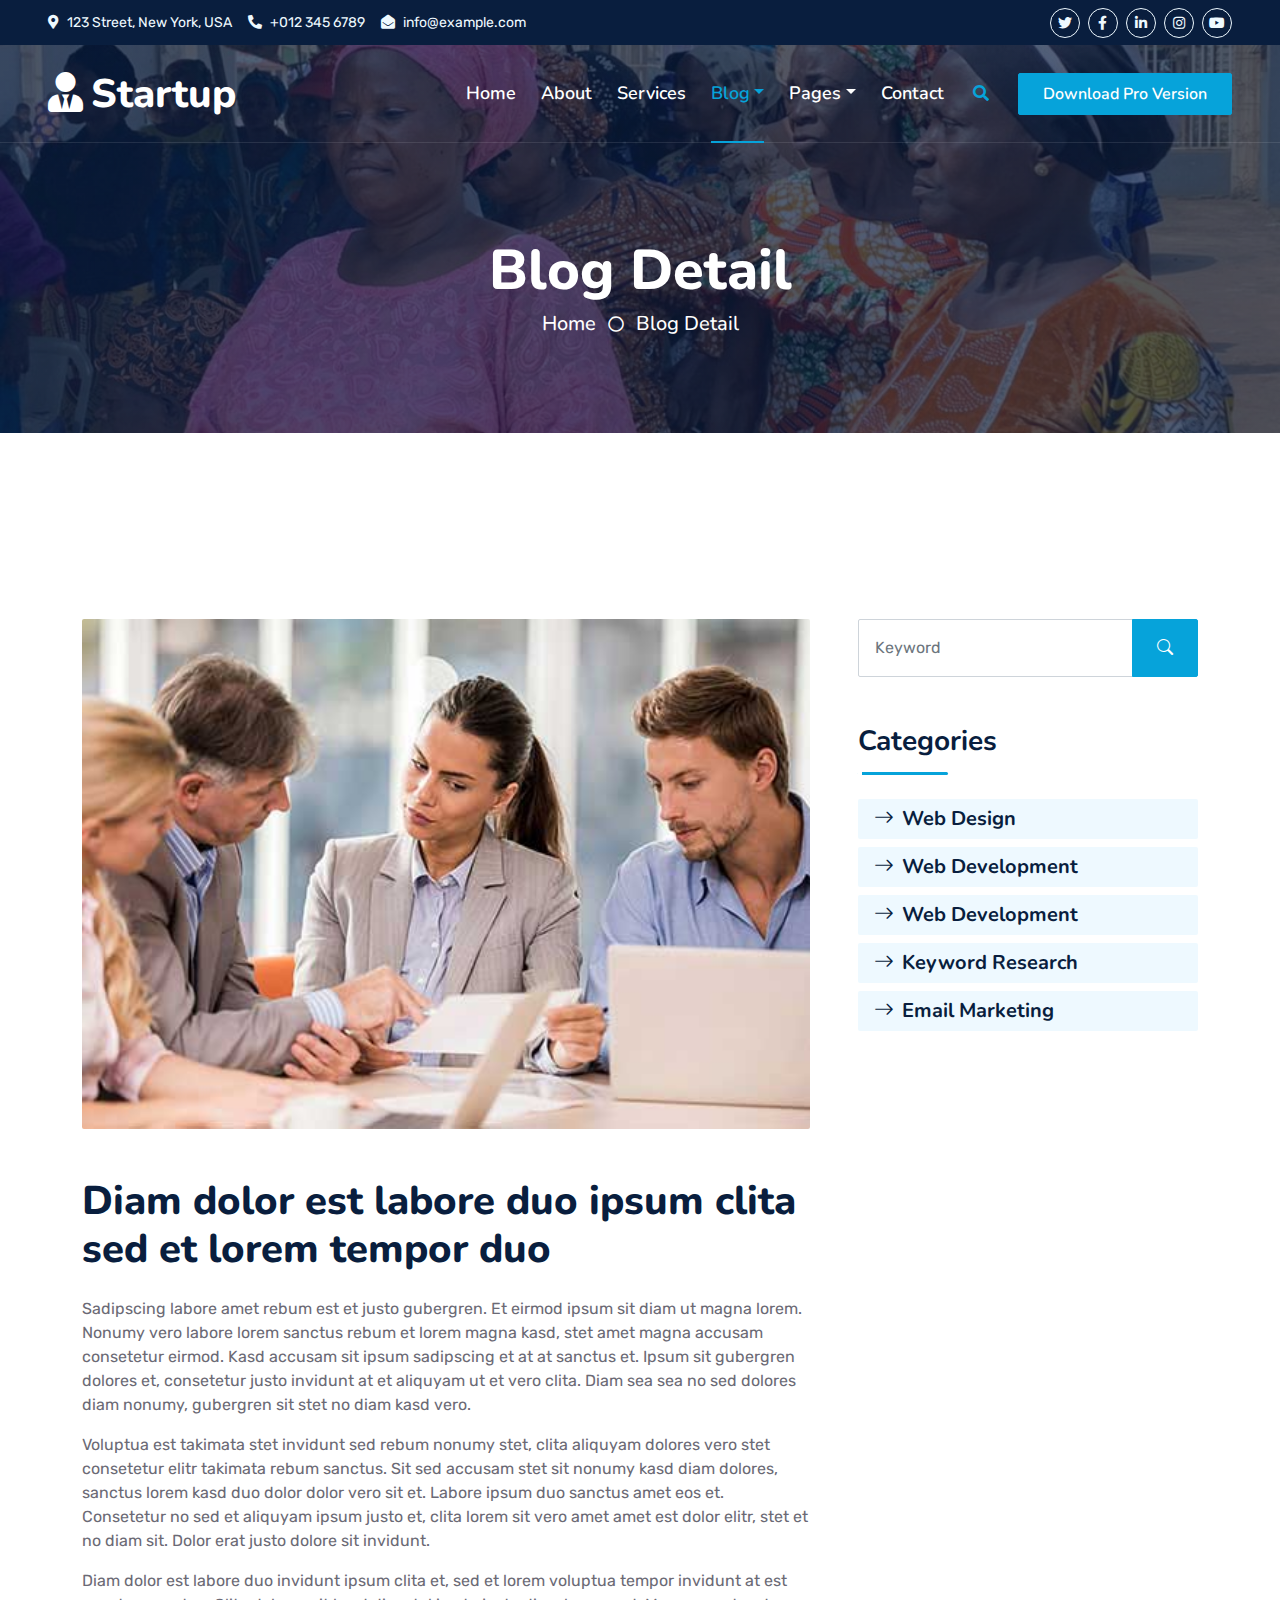
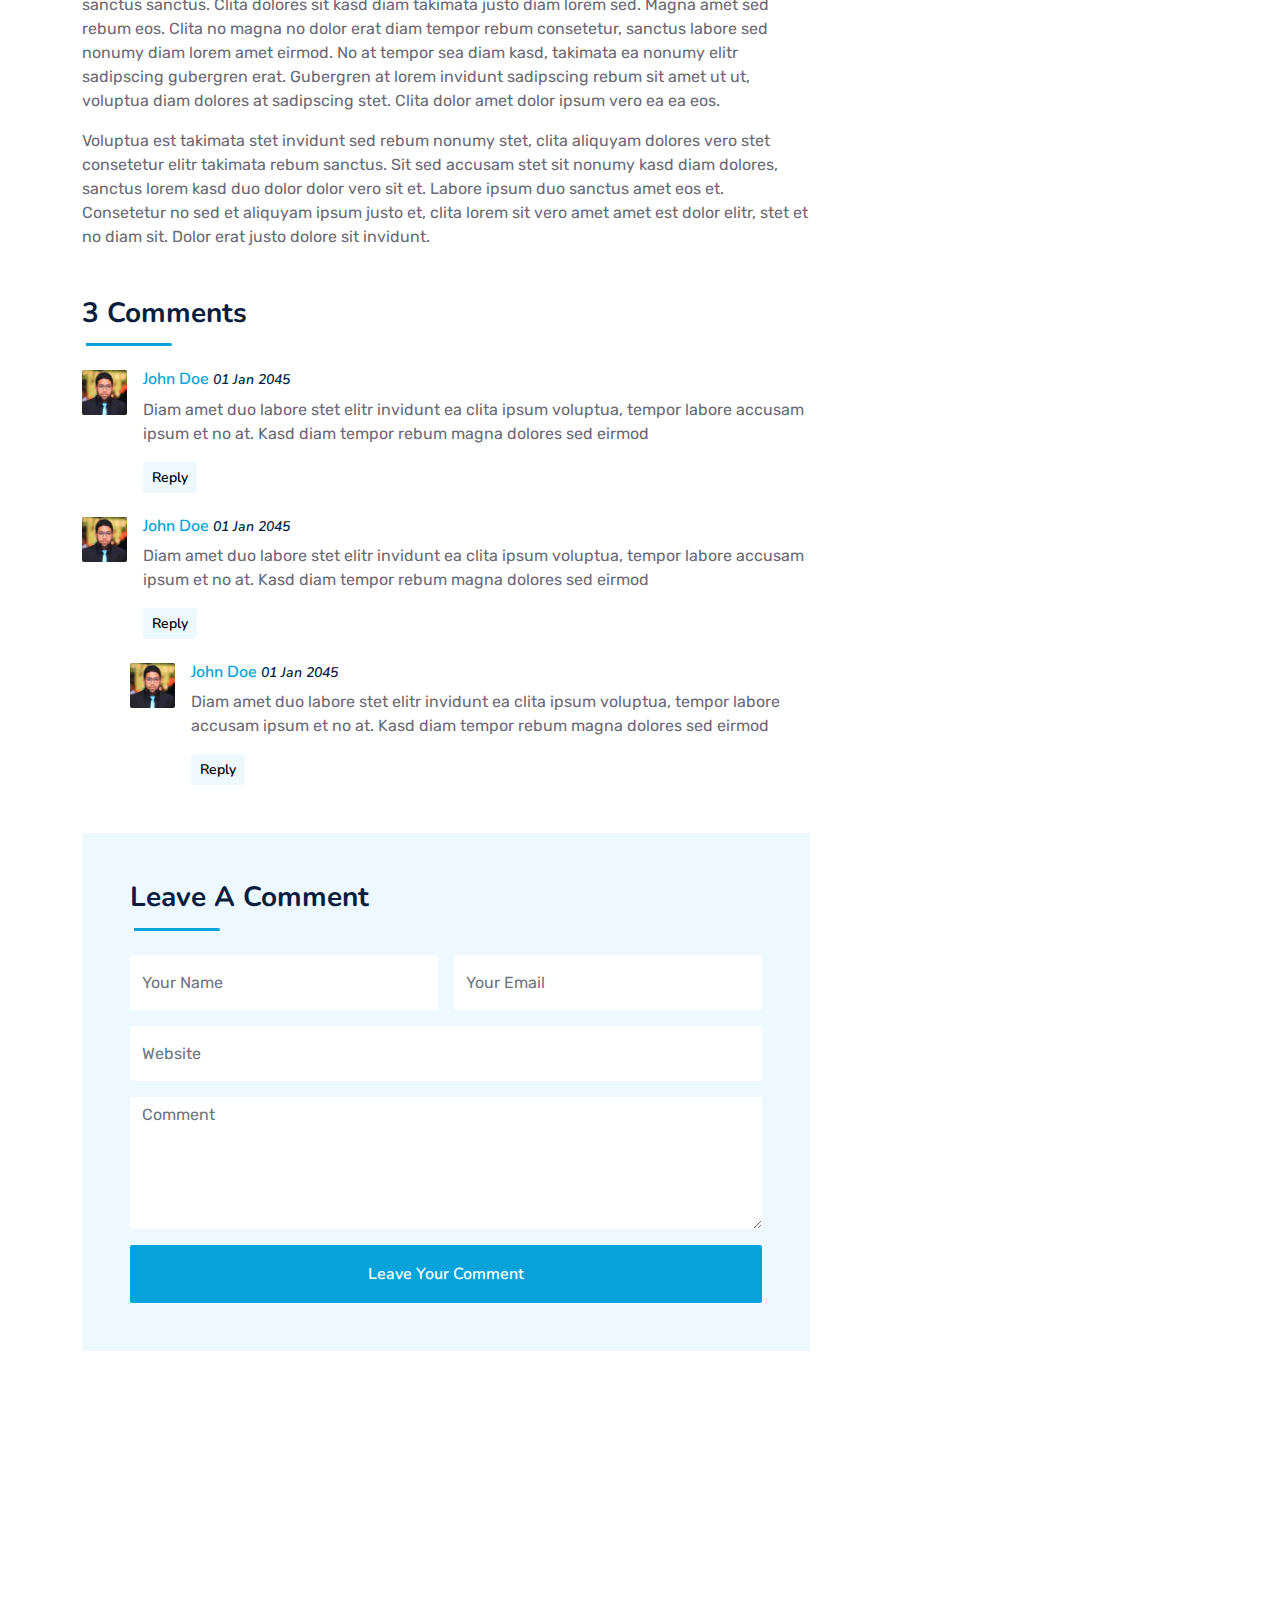
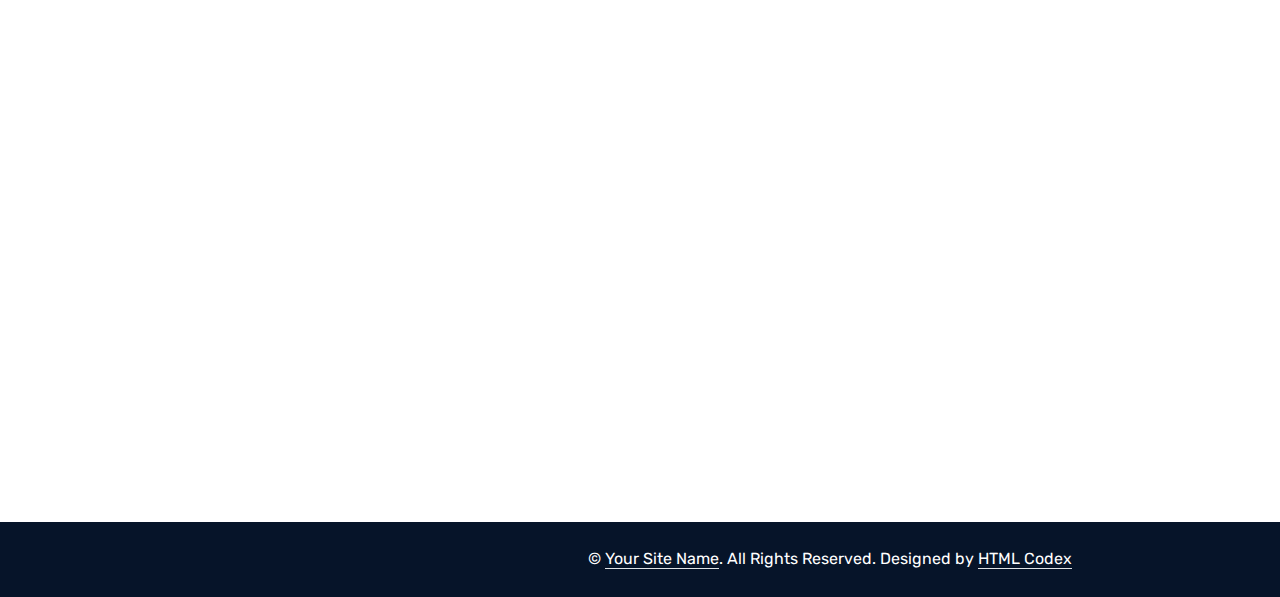
<file: startup-website-template/detail.html>
<!DOCTYPE html>
<html lang="en">

<head>
    <meta charset="utf-8">
    <title>Startup - Startup Website Template</title>
    <meta content="width=device-width, initial-scale=1.0" name="viewport">
    <meta content="Free HTML Templates" name="keywords">
    <meta content="Free HTML Templates" name="description">

    <!-- Favicon -->
    <link href="img/favicon.ico" rel="icon">

    <!-- Google Web Fonts -->
    <link rel="preconnect" href="https://fonts.googleapis.com">
    <link rel="preconnect" href="https://fonts.gstatic.com" crossorigin>
    <link href="https://fonts.googleapis.com/css2?family=Nunito:wght@400;600;700;800&family=Rubik:wght@400;500;600;700&display=swap" rel="stylesheet">

    <!-- Icon Font Stylesheet -->
    <link href="https://cdnjs.cloudflare.com/ajax/libs/font-awesome/5.10.0/css/all.min.css" rel="stylesheet">
    <link href="https://cdn.jsdelivr.net/npm/bootstrap-icons@1.4.1/font/bootstrap-icons.css" rel="stylesheet">

    <!-- Libraries Stylesheet -->
    <link href="lib/owlcarousel/assets/owl.carousel.min.css" rel="stylesheet">
    <link href="lib/animate/animate.min.css" rel="stylesheet">

    <!-- Customized Bootstrap Stylesheet -->
    <link href="css/bootstrap.min.css" rel="stylesheet">

    <!-- Template Stylesheet -->
    <link href="css/style.css" rel="stylesheet">
</head>

<body>
    <!-- Spinner Start -->
    <div id="spinner" class="show bg-white position-fixed translate-middle w-100 vh-100 top-50 start-50 d-flex align-items-center justify-content-center">
        <div class="spinner"></div>
    </div>
    <!-- Spinner End -->


    <!-- Topbar Start -->
    <div class="container-fluid bg-dark px-5 d-none d-lg-block">
        <div class="row gx-0">
            <div class="col-lg-8 text-center text-lg-start mb-2 mb-lg-0">
                <div class="d-inline-flex align-items-center" style="height: 45px;">
                    <small class="me-3 text-light"><i class="fa fa-map-marker-alt me-2"></i>123 Street, New York, USA</small>
                    <small class="me-3 text-light"><i class="fa fa-phone-alt me-2"></i>+012 345 6789</small>
                    <small class="text-light"><i class="fa fa-envelope-open me-2"></i>info@example.com</small>
                </div>
            </div>
            <div class="col-lg-4 text-center text-lg-end">
                <div class="d-inline-flex align-items-center" style="height: 45px;">
                    <a class="btn btn-sm btn-outline-light btn-sm-square rounded-circle me-2" href=""><i class="fab fa-twitter fw-normal"></i></a>
                    <a class="btn btn-sm btn-outline-light btn-sm-square rounded-circle me-2" href=""><i class="fab fa-facebook-f fw-normal"></i></a>
                    <a class="btn btn-sm btn-outline-light btn-sm-square rounded-circle me-2" href=""><i class="fab fa-linkedin-in fw-normal"></i></a>
                    <a class="btn btn-sm btn-outline-light btn-sm-square rounded-circle me-2" href=""><i class="fab fa-instagram fw-normal"></i></a>
                    <a class="btn btn-sm btn-outline-light btn-sm-square rounded-circle" href=""><i class="fab fa-youtube fw-normal"></i></a>
                </div>
            </div>
        </div>
    </div>
    <!-- Topbar End -->


    <!-- Navbar Start -->
    <div class="container-fluid position-relative p-0">
        <nav class="navbar navbar-expand-lg navbar-dark px-5 py-3 py-lg-0">
            <a href="index.html" class="navbar-brand p-0">
                <h1 class="m-0"><i class="fa fa-user-tie me-2"></i>Startup</h1>
            </a>
            <button class="navbar-toggler" type="button" data-bs-toggle="collapse" data-bs-target="#navbarCollapse">
                <span class="fa fa-bars"></span>
            </button>
            <div class="collapse navbar-collapse" id="navbarCollapse">
                <div class="navbar-nav ms-auto py-0">
                    <a href="index.html" class="nav-item nav-link">Home</a>
                    <a href="about.html" class="nav-item nav-link">About</a>
                    <a href="service.html" class="nav-item nav-link">Services</a>
                    <div class="nav-item dropdown">
                        <a href="#" class="nav-link dropdown-toggle active" data-bs-toggle="dropdown">Blog</a>
                        <div class="dropdown-menu m-0">
                            <a href="blog.html" class="dropdown-item">Blog Grid</a>
                            <a href="detail.html" class="dropdown-item active">Blog Detail</a>
                        </div>
                    </div>
                    <div class="nav-item dropdown">
                        <a href="#" class="nav-link dropdown-toggle" data-bs-toggle="dropdown">Pages</a>
                        <div class="dropdown-menu m-0">
                            <a href="price.html" class="dropdown-item">Pricing Plan</a>
                            <a href="feature.html" class="dropdown-item">Our features</a>
                            <a href="team.html" class="dropdown-item">Team Members</a>
                            <a href="testimonial.html" class="dropdown-item">Testimonial</a>
                            <a href="quote.html" class="dropdown-item">Free Quote</a>
                        </div>
                    </div>
                    <a href="contact.html" class="nav-item nav-link">Contact</a>
                </div>
                <butaton type="button" class="btn text-primary ms-3" data-bs-toggle="modal" data-bs-target="#searchModal"><i class="fa fa-search"></i></butaton>
                <a href="https://htmlcodex.com/startup-company-website-template" class="btn btn-primary py-2 px-4 ms-3">Download Pro Version</a>
            </div>
        </nav>

        <div class="container-fluid bg-primary py-5 bg-header" style="margin-bottom: 90px;">
            <div class="row py-5">
                <div class="col-12 pt-lg-5 mt-lg-5 text-center">
                    <h1 class="display-4 text-white animated zoomIn">Blog Detail</h1>
                    <a href="" class="h5 text-white">Home</a>
                    <i class="far fa-circle text-white px-2"></i>
                    <a href="" class="h5 text-white">Blog Detail</a>
                </div>
            </div>
        </div>
    </div>
    <!-- Navbar End -->


    <!-- Full Screen Search Start -->
    <div class="modal fade" id="searchModal" tabindex="-1">
        <div class="modal-dialog modal-fullscreen">
            <div class="modal-content" style="background: rgba(9, 30, 62, .7);">
                <div class="modal-header border-0">
                    <button type="button" class="btn bg-white btn-close" data-bs-dismiss="modal" aria-label="Close"></button>
                </div>
                <div class="modal-body d-flex align-items-center justify-content-center">
                    <div class="input-group" style="max-width: 600px;">
                        <input type="text" class="form-control bg-transparent border-primary p-3" placeholder="Type search keyword">
                        <button class="btn btn-primary px-4"><i class="bi bi-search"></i></button>
                    </div>
                </div>
            </div>
        </div>
    </div>
    <!-- Full Screen Search End -->


    <!-- Blog Start -->
    <div class="container-fluid py-5 wow fadeInUp" data-wow-delay="0.1s">
        <div class="container py-5">
            <div class="row g-5">
                <div class="col-lg-8">
                    <!-- Blog Detail Start -->
                    <div class="mb-5">
                        <img class="img-fluid w-100 rounded mb-5" src="img/blog-1.jpg" alt="">
                        <h1 class="mb-4">Diam dolor est labore duo ipsum clita sed et lorem tempor duo</h1>
                        <p>Sadipscing labore amet rebum est et justo gubergren. Et eirmod ipsum sit diam ut
                            magna lorem. Nonumy vero labore lorem sanctus rebum et lorem magna kasd, stet
                            amet magna accusam consetetur eirmod. Kasd accusam sit ipsum sadipscing et at at
                            sanctus et. Ipsum sit gubergren dolores et, consetetur justo invidunt at et
                            aliquyam ut et vero clita. Diam sea sea no sed dolores diam nonumy, gubergren
                            sit stet no diam kasd vero.</p>
                        <p>Voluptua est takimata stet invidunt sed rebum nonumy stet, clita aliquyam dolores
                            vero stet consetetur elitr takimata rebum sanctus. Sit sed accusam stet sit
                            nonumy kasd diam dolores, sanctus lorem kasd duo dolor dolor vero sit et. Labore
                            ipsum duo sanctus amet eos et. Consetetur no sed et aliquyam ipsum justo et,
                            clita lorem sit vero amet amet est dolor elitr, stet et no diam sit. Dolor erat
                            justo dolore sit invidunt.</p>
                        <p>Diam dolor est labore duo invidunt ipsum clita et, sed et lorem voluptua tempor
                            invidunt at est sanctus sanctus. Clita dolores sit kasd diam takimata justo diam
                            lorem sed. Magna amet sed rebum eos. Clita no magna no dolor erat diam tempor
                            rebum consetetur, sanctus labore sed nonumy diam lorem amet eirmod. No at tempor
                            sea diam kasd, takimata ea nonumy elitr sadipscing gubergren erat. Gubergren at
                            lorem invidunt sadipscing rebum sit amet ut ut, voluptua diam dolores at
                            sadipscing stet. Clita dolor amet dolor ipsum vero ea ea eos.</p>
                        <p>Voluptua est takimata stet invidunt sed rebum nonumy stet, clita aliquyam dolores
                            vero stet consetetur elitr takimata rebum sanctus. Sit sed accusam stet sit
                            nonumy kasd diam dolores, sanctus lorem kasd duo dolor dolor vero sit et. Labore
                            ipsum duo sanctus amet eos et. Consetetur no sed et aliquyam ipsum justo et,
                            clita lorem sit vero amet amet est dolor elitr, stet et no diam sit. Dolor erat
                            justo dolore sit invidunt.</p>
                    </div>
                    <!-- Blog Detail End -->
    
                    <!-- Comment List Start -->
                    <div class="mb-5">
                        <div class="section-title section-title-sm position-relative pb-3 mb-4">
                            <h3 class="mb-0">3 Comments</h3>
                        </div>
                        <div class="d-flex mb-4">
                            <img src="img/user.jpg" class="img-fluid rounded" style="width: 45px; height: 45px;">
                            <div class="ps-3">
                                <h6><a href="">John Doe</a> <small><i>01 Jan 2045</i></small></h6>
                                <p>Diam amet duo labore stet elitr invidunt ea clita ipsum voluptua, tempor labore
                                    accusam ipsum et no at. Kasd diam tempor rebum magna dolores sed eirmod</p>
                                <button class="btn btn-sm btn-light">Reply</button>
                            </div>
                        </div>
                        <div class="d-flex mb-4">
                            <img src="img/user.jpg" class="img-fluid rounded" style="width: 45px; height: 45px;">
                            <div class="ps-3">
                                <h6><a href="">John Doe</a> <small><i>01 Jan 2045</i></small></h6>
                                <p>Diam amet duo labore stet elitr invidunt ea clita ipsum voluptua, tempor labore
                                    accusam ipsum et no at. Kasd diam tempor rebum magna dolores sed eirmod</p>
                                <button class="btn btn-sm btn-light">Reply</button>
                            </div>
                        </div>
                        <div class="d-flex ms-5 mb-4">
                            <img src="img/user.jpg" class="img-fluid rounded" style="width: 45px; height: 45px;">
                            <div class="ps-3">
                                <h6><a href="">John Doe</a> <small><i>01 Jan 2045</i></small></h6>
                                <p>Diam amet duo labore stet elitr invidunt ea clita ipsum voluptua, tempor labore
                                    accusam ipsum et no at. Kasd diam tempor rebum magna dolores sed eirmod</p>
                                <button class="btn btn-sm btn-light">Reply</button>
                            </div>
                        </div>
                    </div>
                    <!-- Comment List End -->
    
                    <!-- Comment Form Start -->
                    <div class="bg-light rounded p-5">
                        <div class="section-title section-title-sm position-relative pb-3 mb-4">
                            <h3 class="mb-0">Leave A Comment</h3>
                        </div>
                        <form>
                            <div class="row g-3">
                                <div class="col-12 col-sm-6">
                                    <input type="text" class="form-control bg-white border-0" placeholder="Your Name" style="height: 55px;">
                                </div>
                                <div class="col-12 col-sm-6">
                                    <input type="email" class="form-control bg-white border-0" placeholder="Your Email" style="height: 55px;">
                                </div>
                                <div class="col-12">
                                    <input type="text" class="form-control bg-white border-0" placeholder="Website" style="height: 55px;">
                                </div>
                                <div class="col-12">
                                    <textarea class="form-control bg-white border-0" rows="5" placeholder="Comment"></textarea>
                                </div>
                                <div class="col-12">
                                    <button class="btn btn-primary w-100 py-3" type="submit">Leave Your Comment</button>
                                </div>
                            </div>
                        </form>
                    </div>
                    <!-- Comment Form End -->
                </div>
    
                <!-- Sidebar Start -->
                <div class="col-lg-4">
                    <!-- Search Form Start -->
                    <div class="mb-5 wow slideInUp" data-wow-delay="0.1s">
                        <div class="input-group">
                            <input type="text" class="form-control p-3" placeholder="Keyword">
                            <button class="btn btn-primary px-4"><i class="bi bi-search"></i></button>
                        </div>
                    </div>
                    <!-- Search Form End -->
    
                    <!-- Category Start -->
                    <div class="mb-5 wow slideInUp" data-wow-delay="0.1s">
                        <div class="section-title section-title-sm position-relative pb-3 mb-4">
                            <h3 class="mb-0">Categories</h3>
                        </div>
                        <div class="link-animated d-flex flex-column justify-content-start">
                            <a class="h5 fw-semi-bold bg-light rounded py-2 px-3 mb-2" href="#"><i class="bi bi-arrow-right me-2"></i>Web Design</a>
                            <a class="h5 fw-semi-bold bg-light rounded py-2 px-3 mb-2" href="#"><i class="bi bi-arrow-right me-2"></i>Web Development</a>
                            <a class="h5 fw-semi-bold bg-light rounded py-2 px-3 mb-2" href="#"><i class="bi bi-arrow-right me-2"></i>Web Development</a>
                            <a class="h5 fw-semi-bold bg-light rounded py-2 px-3 mb-2" href="#"><i class="bi bi-arrow-right me-2"></i>Keyword Research</a>
                            <a class="h5 fw-semi-bold bg-light rounded py-2 px-3 mb-2" href="#"><i class="bi bi-arrow-right me-2"></i>Email Marketing</a>
                        </div>
                    </div>
                    <!-- Category End -->
    
                    <!-- Recent Post Start -->
                    <div class="mb-5 wow slideInUp" data-wow-delay="0.1s">
                        <div class="section-title section-title-sm position-relative pb-3 mb-4">
                            <h3 class="mb-0">Recent Post</h3>
                        </div>
                        <div class="d-flex rounded overflow-hidden mb-3">
                            <img class="img-fluid" src="img/blog-1.jpg" style="width: 100px; height: 100px; object-fit: cover;" alt="">
                            <a href="" class="h5 fw-semi-bold d-flex align-items-center bg-light px-3 mb-0">Lorem ipsum dolor sit amet adipis elit
                            </a>
                        </div>
                        <div class="d-flex rounded overflow-hidden mb-3">
                            <img class="img-fluid" src="img/blog-2.jpg" style="width: 100px; height: 100px; object-fit: cover;" alt="">
                            <a href="" class="h5 fw-semi-bold d-flex align-items-center bg-light px-3 mb-0">Lorem ipsum dolor sit amet adipis elit
                            </a>
                        </div>
                        <div class="d-flex rounded overflow-hidden mb-3">
                            <img class="img-fluid" src="img/blog-3.jpg" style="width: 100px; height: 100px; object-fit: cover;" alt="">
                            <a href="" class="h5 fw-semi-bold d-flex align-items-center bg-light px-3 mb-0">Lorem ipsum dolor sit amet adipis elit
                            </a>
                        </div>
                        <div class="d-flex rounded overflow-hidden mb-3">
                            <img class="img-fluid" src="img/blog-1.jpg" style="width: 100px; height: 100px; object-fit: cover;" alt="">
                            <a href="" class="h5 fw-semi-bold d-flex align-items-center bg-light px-3 mb-0">Lorem ipsum dolor sit amet adipis elit
                            </a>
                        </div>
                        <div class="d-flex rounded overflow-hidden mb-3">
                            <img class="img-fluid" src="img/blog-2.jpg" style="width: 100px; height: 100px; object-fit: cover;" alt="">
                            <a href="" class="h5 fw-semi-bold d-flex align-items-center bg-light px-3 mb-0">Lorem ipsum dolor sit amet adipis elit
                            </a>
                        </div>
                        <div class="d-flex rounded overflow-hidden mb-3">
                            <img class="img-fluid" src="img/blog-3.jpg" style="width: 100px; height: 100px; object-fit: cover;" alt="">
                            <a href="" class="h5 fw-semi-bold d-flex align-items-center bg-light px-3 mb-0">Lorem ipsum dolor sit amet adipis elit
                            </a>
                        </div>
                    </div>
                    <!-- Recent Post End -->
    
                    <!-- Image Start -->
                    <div class="mb-5 wow slideInUp" data-wow-delay="0.1s">
                        <img src="img/blog-1.jpg" alt="" class="img-fluid rounded">
                    </div>
                    <!-- Image End -->
    
                    <!-- Tags Start -->
                    <div class="mb-5 wow slideInUp" data-wow-delay="0.1s">
                        <div class="section-title section-title-sm position-relative pb-3 mb-4">
                            <h3 class="mb-0">Tag Cloud</h3>
                        </div>
                        <div class="d-flex flex-wrap m-n1">
                            <a href="" class="btn btn-light m-1">Design</a>
                            <a href="" class="btn btn-light m-1">Development</a>
                            <a href="" class="btn btn-light m-1">Marketing</a>
                            <a href="" class="btn btn-light m-1">SEO</a>
                            <a href="" class="btn btn-light m-1">Writing</a>
                            <a href="" class="btn btn-light m-1">Consulting</a>
                            <a href="" class="btn btn-light m-1">Design</a>
                            <a href="" class="btn btn-light m-1">Development</a>
                            <a href="" class="btn btn-light m-1">Marketing</a>
                            <a href="" class="btn btn-light m-1">SEO</a>
                            <a href="" class="btn btn-light m-1">Writing</a>
                            <a href="" class="btn btn-light m-1">Consulting</a>
                        </div>
                    </div>
                    <!-- Tags End -->
    
                    <!-- Plain Text Start -->
                    <div class="wow slideInUp" data-wow-delay="0.1s">
                        <div class="section-title section-title-sm position-relative pb-3 mb-4">
                            <h3 class="mb-0">Plain Text</h3>
                        </div>
                        <div class="bg-light text-center" style="padding: 30px;">
                            <p>Vero sea et accusam justo dolor accusam lorem consetetur, dolores sit amet sit dolor clita kasd justo, diam accusam no sea ut tempor magna takimata, amet sit et diam dolor ipsum amet diam</p>
                            <a href="" class="btn btn-primary py-2 px-4">Read More</a>
                        </div>
                    </div>
                    <!-- Plain Text End -->
                </div>
                <!-- Sidebar End -->
            </div>
        </div>
    </div>
    <!-- Blog End -->


    <!-- Vendor Start -->
    <div class="container-fluid py-5 wow fadeInUp" data-wow-delay="0.1s">
        <div class="container py-5 mb-5">
            <div class="bg-white">
                <div class="owl-carousel vendor-carousel">
                    <img src="img/vendor-1.jpg" alt="">
                    <img src="img/vendor-2.jpg" alt="">
                    <img src="img/vendor-3.jpg" alt="">
                    <img src="img/vendor-4.jpg" alt="">
                    <img src="img/vendor-5.jpg" alt="">
                    <img src="img/vendor-6.jpg" alt="">
                    <img src="img/vendor-7.jpg" alt="">
                    <img src="img/vendor-8.jpg" alt="">
                    <img src="img/vendor-9.jpg" alt="">
                </div>
            </div>
        </div>
    </div>
    <!-- Vendor End -->
    

    <!-- Footer Start -->
    <div class="container-fluid bg-dark text-light mt-5 wow fadeInUp" data-wow-delay="0.1s">
        <div class="container">
            <div class="row gx-5">
                <div class="col-lg-4 col-md-6 footer-about">
                    <div class="d-flex flex-column align-items-center justify-content-center text-center h-100 bg-primary p-4">
                        <a href="index.html" class="navbar-brand">
                            <h1 class="m-0 text-white"><i class="fa fa-user-tie me-2"></i>Startup</h1>
                        </a>
                        <p class="mt-3 mb-4">Lorem diam sit erat dolor elitr et, diam lorem justo amet clita stet eos sit. Elitr dolor duo lorem, elitr clita ipsum sea. Diam amet erat lorem stet eos. Diam amet et kasd eos duo.</p>
                        <form action="">
                            <div class="input-group">
                                <input type="text" class="form-control border-white p-3" placeholder="Your Email">
                                <button class="btn btn-dark">Sign Up</button>
                            </div>
                        </form>
                    </div>
                </div>
                <div class="col-lg-8 col-md-6">
                    <div class="row gx-5">
                        <div class="col-lg-4 col-md-12 pt-5 mb-5">
                            <div class="section-title section-title-sm position-relative pb-3 mb-4">
                                <h3 class="text-light mb-0">Get In Touch</h3>
                            </div>
                            <div class="d-flex mb-2">
                                <i class="bi bi-geo-alt text-primary me-2"></i>
                                <p class="mb-0">123 Street, New York, USA</p>
                            </div>
                            <div class="d-flex mb-2">
                                <i class="bi bi-envelope-open text-primary me-2"></i>
                                <p class="mb-0">info@example.com</p>
                            </div>
                            <div class="d-flex mb-2">
                                <i class="bi bi-telephone text-primary me-2"></i>
                                <p class="mb-0">+012 345 67890</p>
                            </div>
                            <div class="d-flex mt-4">
                                <a class="btn btn-primary btn-square me-2" href="#"><i class="fab fa-twitter fw-normal"></i></a>
                                <a class="btn btn-primary btn-square me-2" href="#"><i class="fab fa-facebook-f fw-normal"></i></a>
                                <a class="btn btn-primary btn-square me-2" href="#"><i class="fab fa-linkedin-in fw-normal"></i></a>
                                <a class="btn btn-primary btn-square" href="#"><i class="fab fa-instagram fw-normal"></i></a>
                            </div>
                        </div>
                        <div class="col-lg-4 col-md-12 pt-0 pt-lg-5 mb-5">
                            <div class="section-title section-title-sm position-relative pb-3 mb-4">
                                <h3 class="text-light mb-0">Quick Links</h3>
                            </div>
                            <div class="link-animated d-flex flex-column justify-content-start">
                                <a class="text-light mb-2" href="#"><i class="bi bi-arrow-right text-primary me-2"></i>Home</a>
                                <a class="text-light mb-2" href="#"><i class="bi bi-arrow-right text-primary me-2"></i>About Us</a>
                                <a class="text-light mb-2" href="#"><i class="bi bi-arrow-right text-primary me-2"></i>Our Services</a>
                                <a class="text-light mb-2" href="#"><i class="bi bi-arrow-right text-primary me-2"></i>Meet The Team</a>
                                <a class="text-light mb-2" href="#"><i class="bi bi-arrow-right text-primary me-2"></i>Latest Blog</a>
                                <a class="text-light" href="#"><i class="bi bi-arrow-right text-primary me-2"></i>Contact Us</a>
                            </div>
                        </div>
                        <div class="col-lg-4 col-md-12 pt-0 pt-lg-5 mb-5">
                            <div class="section-title section-title-sm position-relative pb-3 mb-4">
                                <h3 class="text-light mb-0">Popular Links</h3>
                            </div>
                            <div class="link-animated d-flex flex-column justify-content-start">
                                <a class="text-light mb-2" href="#"><i class="bi bi-arrow-right text-primary me-2"></i>Home</a>
                                <a class="text-light mb-2" href="#"><i class="bi bi-arrow-right text-primary me-2"></i>About Us</a>
                                <a class="text-light mb-2" href="#"><i class="bi bi-arrow-right text-primary me-2"></i>Our Services</a>
                                <a class="text-light mb-2" href="#"><i class="bi bi-arrow-right text-primary me-2"></i>Meet The Team</a>
                                <a class="text-light mb-2" href="#"><i class="bi bi-arrow-right text-primary me-2"></i>Latest Blog</a>
                                <a class="text-light" href="#"><i class="bi bi-arrow-right text-primary me-2"></i>Contact Us</a>
                            </div>
                        </div>
                    </div>
                </div>
            </div>
        </div>
    </div>
    <div class="container-fluid text-white" style="background: #061429;">
        <div class="container text-center">
            <div class="row justify-content-end">
                <div class="col-lg-8 col-md-6">
                    <div class="d-flex align-items-center justify-content-center" style="height: 75px;">
                        <p class="mb-0">&copy; <a class="text-white border-bottom" href="#">Your Site Name</a>. All Rights Reserved. 
						
						<!--/*** This template is free as long as you keep the footer author’s credit link/attribution link/backlink. If you'd like to use the template without the footer author’s credit link/attribution link/backlink, you can purchase the Credit Removal License from "https://htmlcodex.com/credit-removal". Thank you for your support. ***/-->
						Designed by <a class="text-white border-bottom" href="https://htmlcodex.com">HTML Codex</a></p>
                    </div>
                </div>
            </div>
        </div>
    </div>
    <!-- Footer End -->


    <!-- Back to Top -->
    <a href="#" class="btn btn-lg btn-primary btn-lg-square rounded back-to-top"><i class="bi bi-arrow-up"></i></a>


    <!-- JavaScript Libraries -->
    <script src="https://code.jquery.com/jquery-3.4.1.min.js"></script>
    <script src="https://cdn.jsdelivr.net/npm/bootstrap@5.0.0/dist/js/bootstrap.bundle.min.js"></script>
    <script src="lib/wow/wow.min.js"></script>
    <script src="lib/easing/easing.min.js"></script>
    <script src="lib/waypoints/waypoints.min.js"></script>
    <script src="lib/counterup/counterup.min.js"></script>
    <script src="lib/owlcarousel/owl.carousel.min.js"></script>

    <!-- Template Javascript -->
    <script src="js/main.js"></script>
</body>

</html>
</file>
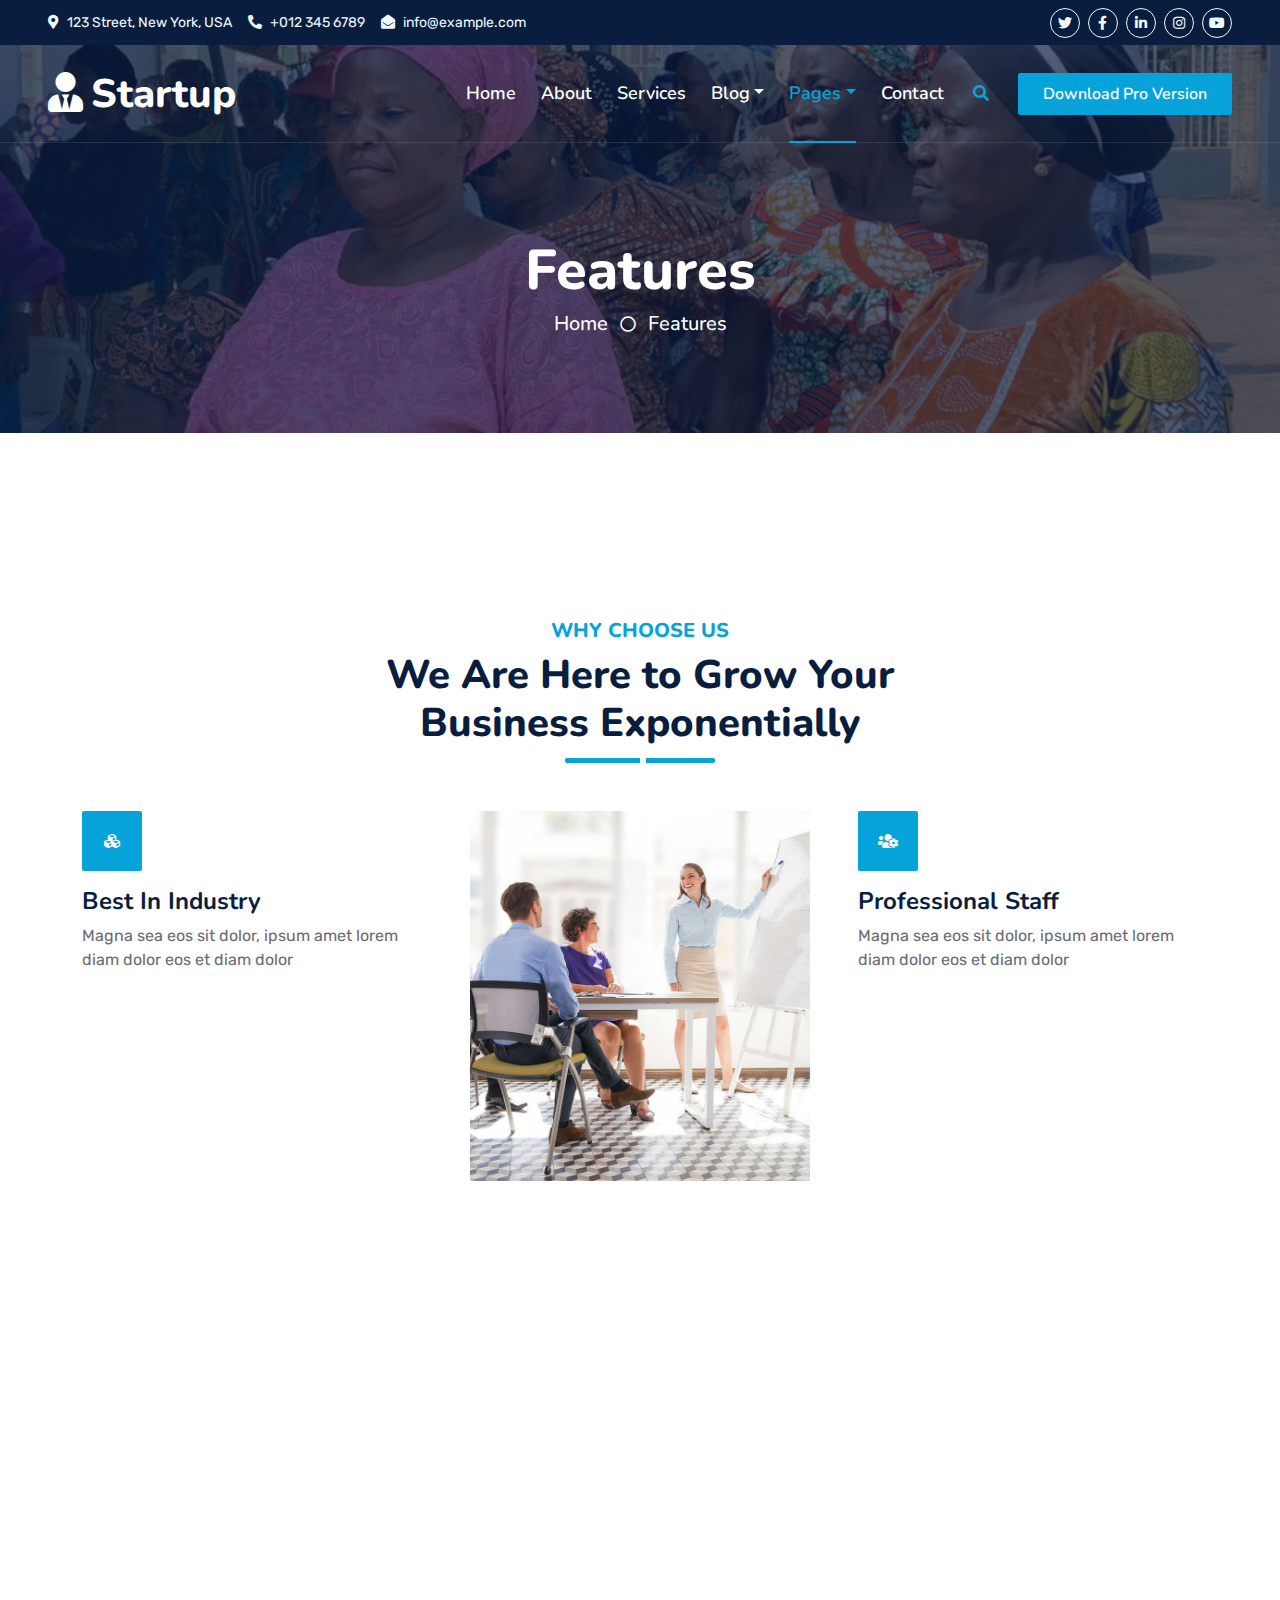
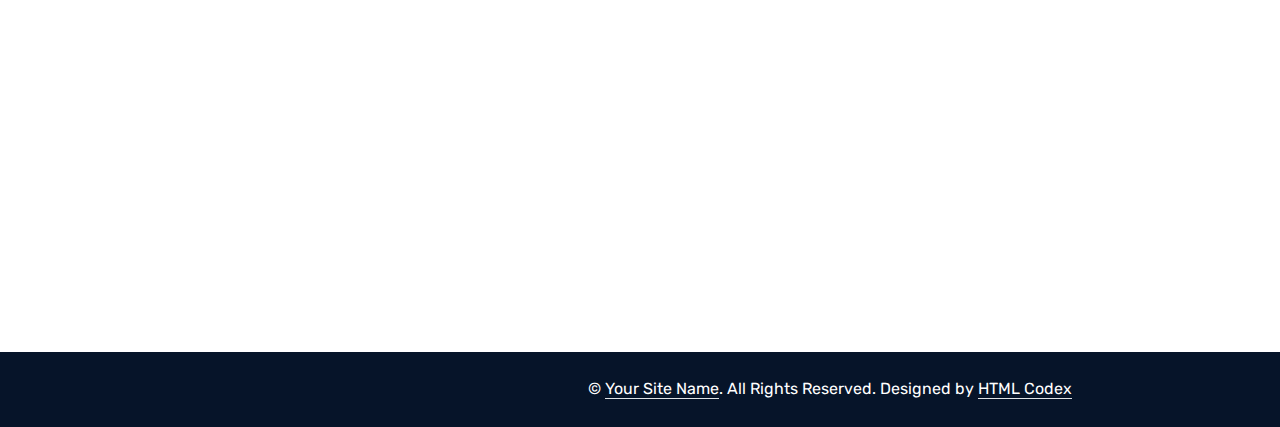
<file: startup-website-template/feature.html>
<!DOCTYPE html>
<html lang="en">

<head>
    <meta charset="utf-8">
    <title>Startup - Startup Website Template</title>
    <meta content="width=device-width, initial-scale=1.0" name="viewport">
    <meta content="Free HTML Templates" name="keywords">
    <meta content="Free HTML Templates" name="description">

    <!-- Favicon -->
    <link href="img/favicon.ico" rel="icon">

    <!-- Google Web Fonts -->
    <link rel="preconnect" href="https://fonts.googleapis.com">
    <link rel="preconnect" href="https://fonts.gstatic.com" crossorigin>
    <link href="https://fonts.googleapis.com/css2?family=Nunito:wght@400;600;700;800&family=Rubik:wght@400;500;600;700&display=swap" rel="stylesheet">

    <!-- Icon Font Stylesheet -->
    <link href="https://cdnjs.cloudflare.com/ajax/libs/font-awesome/5.10.0/css/all.min.css" rel="stylesheet">
    <link href="https://cdn.jsdelivr.net/npm/bootstrap-icons@1.4.1/font/bootstrap-icons.css" rel="stylesheet">

    <!-- Libraries Stylesheet -->
    <link href="lib/owlcarousel/assets/owl.carousel.min.css" rel="stylesheet">
    <link href="lib/animate/animate.min.css" rel="stylesheet">

    <!-- Customized Bootstrap Stylesheet -->
    <link href="css/bootstrap.min.css" rel="stylesheet">

    <!-- Template Stylesheet -->
    <link href="css/style.css" rel="stylesheet">
</head>

<body>
    <!-- Spinner Start -->
    <div id="spinner" class="show bg-white position-fixed translate-middle w-100 vh-100 top-50 start-50 d-flex align-items-center justify-content-center">
        <div class="spinner"></div>
    </div>
    <!-- Spinner End -->


    <!-- Topbar Start -->
    <div class="container-fluid bg-dark px-5 d-none d-lg-block">
        <div class="row gx-0">
            <div class="col-lg-8 text-center text-lg-start mb-2 mb-lg-0">
                <div class="d-inline-flex align-items-center" style="height: 45px;">
                    <small class="me-3 text-light"><i class="fa fa-map-marker-alt me-2"></i>123 Street, New York, USA</small>
                    <small class="me-3 text-light"><i class="fa fa-phone-alt me-2"></i>+012 345 6789</small>
                    <small class="text-light"><i class="fa fa-envelope-open me-2"></i>info@example.com</small>
                </div>
            </div>
            <div class="col-lg-4 text-center text-lg-end">
                <div class="d-inline-flex align-items-center" style="height: 45px;">
                    <a class="btn btn-sm btn-outline-light btn-sm-square rounded-circle me-2" href=""><i class="fab fa-twitter fw-normal"></i></a>
                    <a class="btn btn-sm btn-outline-light btn-sm-square rounded-circle me-2" href=""><i class="fab fa-facebook-f fw-normal"></i></a>
                    <a class="btn btn-sm btn-outline-light btn-sm-square rounded-circle me-2" href=""><i class="fab fa-linkedin-in fw-normal"></i></a>
                    <a class="btn btn-sm btn-outline-light btn-sm-square rounded-circle me-2" href=""><i class="fab fa-instagram fw-normal"></i></a>
                    <a class="btn btn-sm btn-outline-light btn-sm-square rounded-circle" href=""><i class="fab fa-youtube fw-normal"></i></a>
                </div>
            </div>
        </div>
    </div>
    <!-- Topbar End -->


    <!-- Navbar Start -->
    <div class="container-fluid position-relative p-0">
        <nav class="navbar navbar-expand-lg navbar-dark px-5 py-3 py-lg-0">
            <a href="index.html" class="navbar-brand p-0">
                <h1 class="m-0"><i class="fa fa-user-tie me-2"></i>Startup</h1>
            </a>
            <button class="navbar-toggler" type="button" data-bs-toggle="collapse" data-bs-target="#navbarCollapse">
                <span class="fa fa-bars"></span>
            </button>
            <div class="collapse navbar-collapse" id="navbarCollapse">
                <div class="navbar-nav ms-auto py-0">
                    <a href="index.html" class="nav-item nav-link">Home</a>
                    <a href="about.html" class="nav-item nav-link">About</a>
                    <a href="service.html" class="nav-item nav-link">Services</a>
                    <div class="nav-item dropdown">
                        <a href="#" class="nav-link dropdown-toggle" data-bs-toggle="dropdown">Blog</a>
                        <div class="dropdown-menu m-0">
                            <a href="blog.html" class="dropdown-item">Blog Grid</a>
                            <a href="detail.html" class="dropdown-item">Blog Detail</a>
                        </div>
                    </div>
                    <div class="nav-item dropdown">
                        <a href="#" class="nav-link dropdown-toggle active" data-bs-toggle="dropdown">Pages</a>
                        <div class="dropdown-menu m-0">
                            <a href="price.html" class="dropdown-item">Pricing Plan</a>
                            <a href="feature.html" class="dropdown-item active">Our features</a>
                            <a href="team.html" class="dropdown-item">Team Members</a>
                            <a href="testimonial.html" class="dropdown-item">Testimonial</a>
                            <a href="quote.html" class="dropdown-item">Free Quote</a>
                        </div>
                    </div>
                    <a href="contact.html" class="nav-item nav-link">Contact</a>
                </div>
                <butaton type="button" class="btn text-primary ms-3" data-bs-toggle="modal" data-bs-target="#searchModal"><i class="fa fa-search"></i></butaton>
                <a href="https://htmlcodex.com/startup-company-website-template" class="btn btn-primary py-2 px-4 ms-3">Download Pro Version</a>
            </div>
        </nav>

        <div class="container-fluid bg-primary py-5 bg-header" style="margin-bottom: 90px;">
            <div class="row py-5">
                <div class="col-12 pt-lg-5 mt-lg-5 text-center">
                    <h1 class="display-4 text-white animated zoomIn">Features</h1>
                    <a href="" class="h5 text-white">Home</a>
                    <i class="far fa-circle text-white px-2"></i>
                    <a href="" class="h5 text-white">Features</a>
                </div>
            </div>
        </div>
    </div>
    <!-- Navbar End -->


    <!-- Full Screen Search Start -->
    <div class="modal fade" id="searchModal" tabindex="-1">
        <div class="modal-dialog modal-fullscreen">
            <div class="modal-content" style="background: rgba(9, 30, 62, .7);">
                <div class="modal-header border-0">
                    <button type="button" class="btn bg-white btn-close" data-bs-dismiss="modal" aria-label="Close"></button>
                </div>
                <div class="modal-body d-flex align-items-center justify-content-center">
                    <div class="input-group" style="max-width: 600px;">
                        <input type="text" class="form-control bg-transparent border-primary p-3" placeholder="Type search keyword">
                        <button class="btn btn-primary px-4"><i class="bi bi-search"></i></button>
                    </div>
                </div>
            </div>
        </div>
    </div>
    <!-- Full Screen Search End -->


    <!-- Features Start -->
    <div class="container-fluid py-5 wow fadeInUp" data-wow-delay="0.1s">
        <div class="container py-5">
            <div class="section-title text-center position-relative pb-3 mb-5 mx-auto" style="max-width: 600px;">
                <h5 class="fw-bold text-primary text-uppercase">Why Choose Us</h5>
                <h1 class="mb-0">We Are Here to Grow Your Business Exponentially</h1>
            </div>
            <div class="row g-5">
                <div class="col-lg-4">
                    <div class="row g-5">
                        <div class="col-12 wow zoomIn" data-wow-delay="0.2s">
                            <div class="bg-primary rounded d-flex align-items-center justify-content-center mb-3" style="width: 60px; height: 60px;">
                                <i class="fa fa-cubes text-white"></i>
                            </div>
                            <h4>Best In Industry</h4>
                            <p class="mb-0">Magna sea eos sit dolor, ipsum amet lorem diam dolor eos et diam dolor</p>
                        </div>
                        <div class="col-12 wow zoomIn" data-wow-delay="0.6s">
                            <div class="bg-primary rounded d-flex align-items-center justify-content-center mb-3" style="width: 60px; height: 60px;">
                                <i class="fa fa-award text-white"></i>
                            </div>
                            <h4>Award Winning</h4>
                            <p class="mb-0">Magna sea eos sit dolor, ipsum amet lorem diam dolor eos et diam dolor</p>
                        </div>
                    </div>
                </div>
                <div class="col-lg-4  wow zoomIn" data-wow-delay="0.9s" style="min-height: 350px;">
                    <div class="position-relative h-100">
                        <img class="position-absolute w-100 h-100 rounded wow zoomIn" data-wow-delay="0.1s" src="img/feature.jpg" style="object-fit: cover;">
                    </div>
                </div>
                <div class="col-lg-4">
                    <div class="row g-5">
                        <div class="col-12 wow zoomIn" data-wow-delay="0.4s">
                            <div class="bg-primary rounded d-flex align-items-center justify-content-center mb-3" style="width: 60px; height: 60px;">
                                <i class="fa fa-users-cog text-white"></i>
                            </div>
                            <h4>Professional Staff</h4>
                            <p class="mb-0">Magna sea eos sit dolor, ipsum amet lorem diam dolor eos et diam dolor</p>
                        </div>
                        <div class="col-12 wow zoomIn" data-wow-delay="0.8s">
                            <div class="bg-primary rounded d-flex align-items-center justify-content-center mb-3" style="width: 60px; height: 60px;">
                                <i class="fa fa-phone-alt text-white"></i>
                            </div>
                            <h4>24/7 Support</h4>
                            <p class="mb-0">Magna sea eos sit dolor, ipsum amet lorem diam dolor eos et diam dolor</p>
                        </div>
                    </div>
                </div>
            </div>
        </div>
    </div>
    <!-- Features Start -->


    <!-- Vendor Start -->
    <div class="container-fluid py-5 wow fadeInUp" data-wow-delay="0.1s">
        <div class="container py-5 mb-5">
            <div class="bg-white">
                <div class="owl-carousel vendor-carousel">
                    <img src="img/vendor-1.jpg" alt="">
                    <img src="img/vendor-2.jpg" alt="">
                    <img src="img/vendor-3.jpg" alt="">
                    <img src="img/vendor-4.jpg" alt="">
                    <img src="img/vendor-5.jpg" alt="">
                    <img src="img/vendor-6.jpg" alt="">
                    <img src="img/vendor-7.jpg" alt="">
                    <img src="img/vendor-8.jpg" alt="">
                    <img src="img/vendor-9.jpg" alt="">
                </div>
            </div>
        </div>
    </div>
    <!-- Vendor End -->
    

    <!-- Footer Start -->
    <div class="container-fluid bg-dark text-light mt-5 wow fadeInUp" data-wow-delay="0.1s">
        <div class="container">
            <div class="row gx-5">
                <div class="col-lg-4 col-md-6 footer-about">
                    <div class="d-flex flex-column align-items-center justify-content-center text-center h-100 bg-primary p-4">
                        <a href="index.html" class="navbar-brand">
                            <h1 class="m-0 text-white"><i class="fa fa-user-tie me-2"></i>Startup</h1>
                        </a>
                        <p class="mt-3 mb-4">Lorem diam sit erat dolor elitr et, diam lorem justo amet clita stet eos sit. Elitr dolor duo lorem, elitr clita ipsum sea. Diam amet erat lorem stet eos. Diam amet et kasd eos duo.</p>
                        <form action="">
                            <div class="input-group">
                                <input type="text" class="form-control border-white p-3" placeholder="Your Email">
                                <button class="btn btn-dark">Sign Up</button>
                            </div>
                        </form>
                    </div>
                </div>
                <div class="col-lg-8 col-md-6">
                    <div class="row gx-5">
                        <div class="col-lg-4 col-md-12 pt-5 mb-5">
                            <div class="section-title section-title-sm position-relative pb-3 mb-4">
                                <h3 class="text-light mb-0">Get In Touch</h3>
                            </div>
                            <div class="d-flex mb-2">
                                <i class="bi bi-geo-alt text-primary me-2"></i>
                                <p class="mb-0">123 Street, New York, USA</p>
                            </div>
                            <div class="d-flex mb-2">
                                <i class="bi bi-envelope-open text-primary me-2"></i>
                                <p class="mb-0">info@example.com</p>
                            </div>
                            <div class="d-flex mb-2">
                                <i class="bi bi-telephone text-primary me-2"></i>
                                <p class="mb-0">+012 345 67890</p>
                            </div>
                            <div class="d-flex mt-4">
                                <a class="btn btn-primary btn-square me-2" href="#"><i class="fab fa-twitter fw-normal"></i></a>
                                <a class="btn btn-primary btn-square me-2" href="#"><i class="fab fa-facebook-f fw-normal"></i></a>
                                <a class="btn btn-primary btn-square me-2" href="#"><i class="fab fa-linkedin-in fw-normal"></i></a>
                                <a class="btn btn-primary btn-square" href="#"><i class="fab fa-instagram fw-normal"></i></a>
                            </div>
                        </div>
                        <div class="col-lg-4 col-md-12 pt-0 pt-lg-5 mb-5">
                            <div class="section-title section-title-sm position-relative pb-3 mb-4">
                                <h3 class="text-light mb-0">Quick Links</h3>
                            </div>
                            <div class="link-animated d-flex flex-column justify-content-start">
                                <a class="text-light mb-2" href="#"><i class="bi bi-arrow-right text-primary me-2"></i>Home</a>
                                <a class="text-light mb-2" href="#"><i class="bi bi-arrow-right text-primary me-2"></i>About Us</a>
                                <a class="text-light mb-2" href="#"><i class="bi bi-arrow-right text-primary me-2"></i>Our Services</a>
                                <a class="text-light mb-2" href="#"><i class="bi bi-arrow-right text-primary me-2"></i>Meet The Team</a>
                                <a class="text-light mb-2" href="#"><i class="bi bi-arrow-right text-primary me-2"></i>Latest Blog</a>
                                <a class="text-light" href="#"><i class="bi bi-arrow-right text-primary me-2"></i>Contact Us</a>
                            </div>
                        </div>
                        <div class="col-lg-4 col-md-12 pt-0 pt-lg-5 mb-5">
                            <div class="section-title section-title-sm position-relative pb-3 mb-4">
                                <h3 class="text-light mb-0">Popular Links</h3>
                            </div>
                            <div class="link-animated d-flex flex-column justify-content-start">
                                <a class="text-light mb-2" href="#"><i class="bi bi-arrow-right text-primary me-2"></i>Home</a>
                                <a class="text-light mb-2" href="#"><i class="bi bi-arrow-right text-primary me-2"></i>About Us</a>
                                <a class="text-light mb-2" href="#"><i class="bi bi-arrow-right text-primary me-2"></i>Our Services</a>
                                <a class="text-light mb-2" href="#"><i class="bi bi-arrow-right text-primary me-2"></i>Meet The Team</a>
                                <a class="text-light mb-2" href="#"><i class="bi bi-arrow-right text-primary me-2"></i>Latest Blog</a>
                                <a class="text-light" href="#"><i class="bi bi-arrow-right text-primary me-2"></i>Contact Us</a>
                            </div>
                        </div>
                    </div>
                </div>
            </div>
        </div>
    </div>
    <div class="container-fluid text-white" style="background: #061429;">
        <div class="container text-center">
            <div class="row justify-content-end">
                <div class="col-lg-8 col-md-6">
                    <div class="d-flex align-items-center justify-content-center" style="height: 75px;">
                        <p class="mb-0">&copy; <a class="text-white border-bottom" href="#">Your Site Name</a>. All Rights Reserved. 
						
						<!--/*** This template is free as long as you keep the footer author’s credit link/attribution link/backlink. If you'd like to use the template without the footer author’s credit link/attribution link/backlink, you can purchase the Credit Removal License from "https://htmlcodex.com/credit-removal". Thank you for your support. ***/-->
						Designed by <a class="text-white border-bottom" href="https://htmlcodex.com">HTML Codex</a></p>
                    </div>
                </div>
            </div>
        </div>
    </div>
    <!-- Footer End -->


    <!-- Back to Top -->
    <a href="#" class="btn btn-lg btn-primary btn-lg-square rounded back-to-top"><i class="bi bi-arrow-up"></i></a>


    <!-- JavaScript Libraries -->
    <script src="https://code.jquery.com/jquery-3.4.1.min.js"></script>
    <script src="https://cdn.jsdelivr.net/npm/bootstrap@5.0.0/dist/js/bootstrap.bundle.min.js"></script>
    <script src="lib/wow/wow.min.js"></script>
    <script src="lib/easing/easing.min.js"></script>
    <script src="lib/waypoints/waypoints.min.js"></script>
    <script src="lib/counterup/counterup.min.js"></script>
    <script src="lib/owlcarousel/owl.carousel.min.js"></script>

    <!-- Template Javascript -->
    <script src="js/main.js"></script>
</body>

</html>
</file>
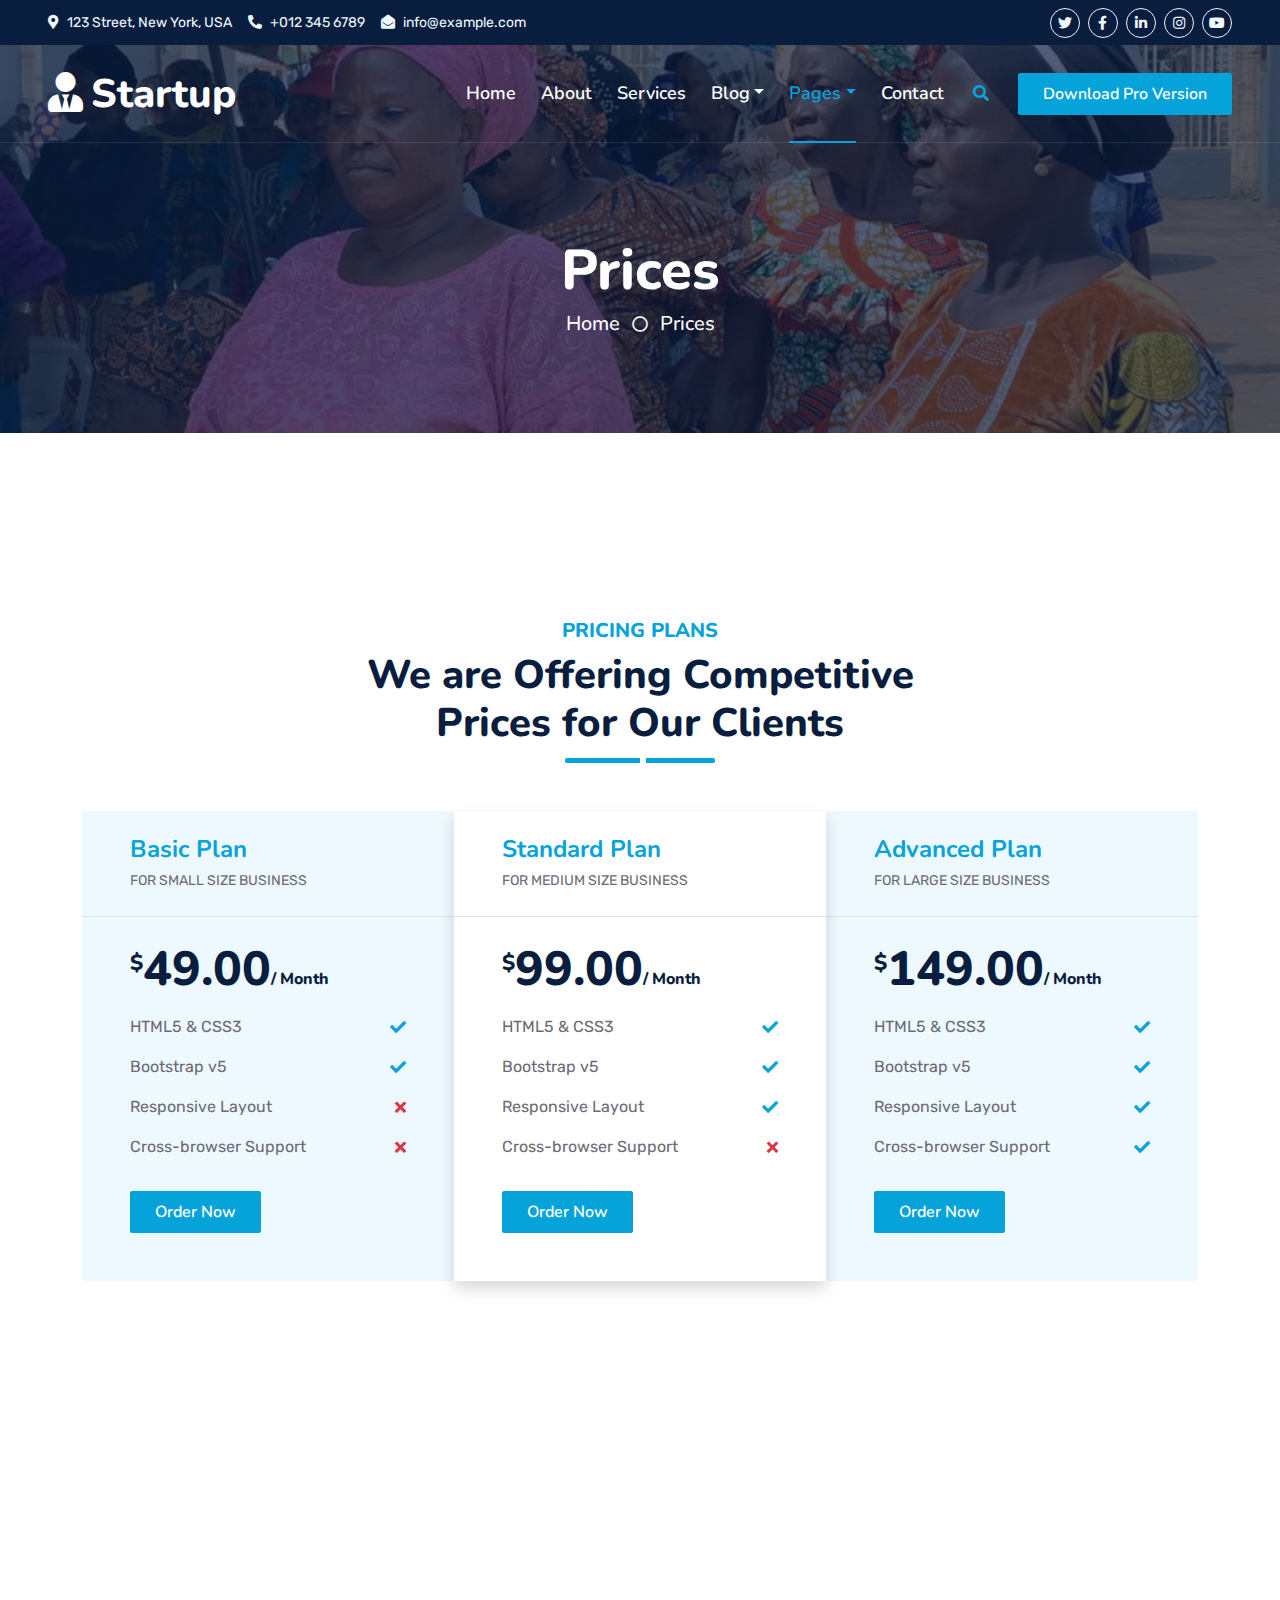
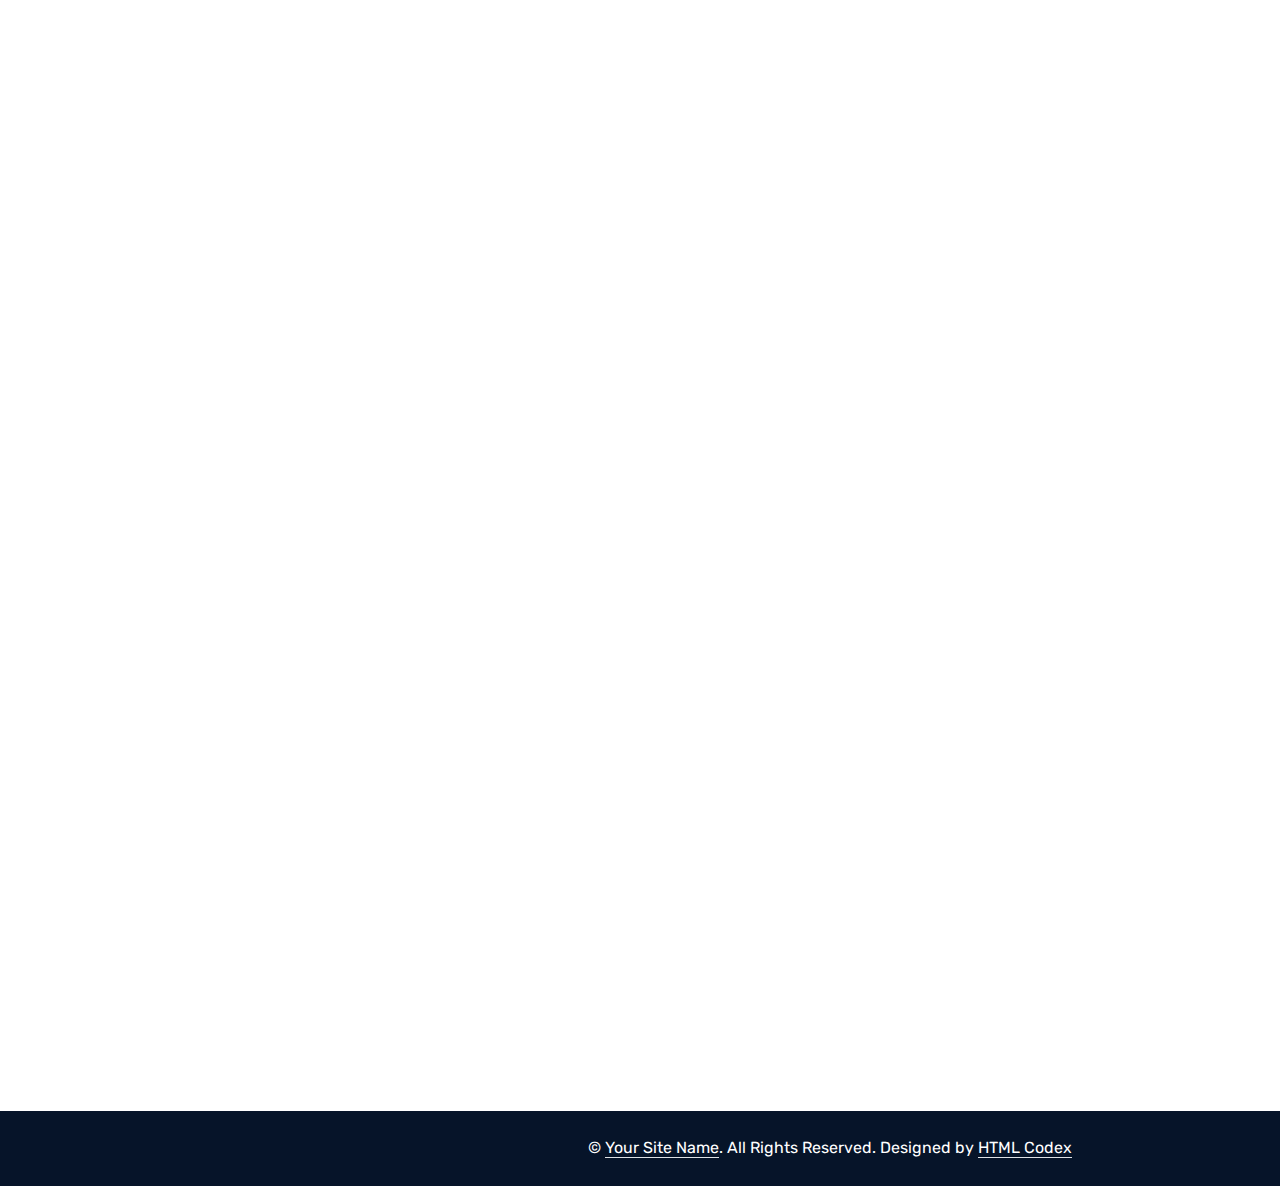
<file: startup-website-template/price.html>
<!DOCTYPE html>
<html lang="en">

<head>
    <meta charset="utf-8">
    <title>Startup - Startup Website Template</title>
    <meta content="width=device-width, initial-scale=1.0" name="viewport">
    <meta content="Free HTML Templates" name="keywords">
    <meta content="Free HTML Templates" name="description">

    <!-- Favicon -->
    <link href="img/favicon.ico" rel="icon">

    <!-- Google Web Fonts -->
    <link rel="preconnect" href="https://fonts.googleapis.com">
    <link rel="preconnect" href="https://fonts.gstatic.com" crossorigin>
    <link href="https://fonts.googleapis.com/css2?family=Nunito:wght@400;600;700;800&family=Rubik:wght@400;500;600;700&display=swap" rel="stylesheet">

    <!-- Icon Font Stylesheet -->
    <link href="https://cdnjs.cloudflare.com/ajax/libs/font-awesome/5.10.0/css/all.min.css" rel="stylesheet">
    <link href="https://cdn.jsdelivr.net/npm/bootstrap-icons@1.4.1/font/bootstrap-icons.css" rel="stylesheet">

    <!-- Libraries Stylesheet -->
    <link href="lib/owlcarousel/assets/owl.carousel.min.css" rel="stylesheet">
    <link href="lib/animate/animate.min.css" rel="stylesheet">

    <!-- Customized Bootstrap Stylesheet -->
    <link href="css/bootstrap.min.css" rel="stylesheet">

    <!-- Template Stylesheet -->
    <link href="css/style.css" rel="stylesheet">
</head>

<body>
    <!-- Spinner Start -->
    <div id="spinner" class="show bg-white position-fixed translate-middle w-100 vh-100 top-50 start-50 d-flex align-items-center justify-content-center">
        <div class="spinner"></div>
    </div>
    <!-- Spinner End -->


    <!-- Topbar Start -->
    <div class="container-fluid bg-dark px-5 d-none d-lg-block">
        <div class="row gx-0">
            <div class="col-lg-8 text-center text-lg-start mb-2 mb-lg-0">
                <div class="d-inline-flex align-items-center" style="height: 45px;">
                    <small class="me-3 text-light"><i class="fa fa-map-marker-alt me-2"></i>123 Street, New York, USA</small>
                    <small class="me-3 text-light"><i class="fa fa-phone-alt me-2"></i>+012 345 6789</small>
                    <small class="text-light"><i class="fa fa-envelope-open me-2"></i>info@example.com</small>
                </div>
            </div>
            <div class="col-lg-4 text-center text-lg-end">
                <div class="d-inline-flex align-items-center" style="height: 45px;">
                    <a class="btn btn-sm btn-outline-light btn-sm-square rounded-circle me-2" href=""><i class="fab fa-twitter fw-normal"></i></a>
                    <a class="btn btn-sm btn-outline-light btn-sm-square rounded-circle me-2" href=""><i class="fab fa-facebook-f fw-normal"></i></a>
                    <a class="btn btn-sm btn-outline-light btn-sm-square rounded-circle me-2" href=""><i class="fab fa-linkedin-in fw-normal"></i></a>
                    <a class="btn btn-sm btn-outline-light btn-sm-square rounded-circle me-2" href=""><i class="fab fa-instagram fw-normal"></i></a>
                    <a class="btn btn-sm btn-outline-light btn-sm-square rounded-circle" href=""><i class="fab fa-youtube fw-normal"></i></a>
                </div>
            </div>
        </div>
    </div>
    <!-- Topbar End -->


    <!-- Navbar Start -->
    <div class="container-fluid position-relative p-0">
        <nav class="navbar navbar-expand-lg navbar-dark px-5 py-3 py-lg-0">
            <a href="index.html" class="navbar-brand p-0">
                <h1 class="m-0"><i class="fa fa-user-tie me-2"></i>Startup</h1>
            </a>
            <button class="navbar-toggler" type="button" data-bs-toggle="collapse" data-bs-target="#navbarCollapse">
                <span class="fa fa-bars"></span>
            </button>
            <div class="collapse navbar-collapse" id="navbarCollapse">
                <div class="navbar-nav ms-auto py-0">
                    <a href="index.html" class="nav-item nav-link">Home</a>
                    <a href="about.html" class="nav-item nav-link">About</a>
                    <a href="service.html" class="nav-item nav-link">Services</a>
                    <div class="nav-item dropdown">
                        <a href="#" class="nav-link dropdown-toggle" data-bs-toggle="dropdown">Blog</a>
                        <div class="dropdown-menu m-0">
                            <a href="blog.html" class="dropdown-item">Blog Grid</a>
                            <a href="detail.html" class="dropdown-item">Blog Detail</a>
                        </div>
                    </div>
                    <div class="nav-item dropdown">
                        <a href="#" class="nav-link dropdown-toggle active" data-bs-toggle="dropdown">Pages</a>
                        <div class="dropdown-menu m-0">
                            <a href="price.html" class="dropdown-item active">Pricing Plan</a>
                            <a href="feature.html" class="dropdown-item">Our features</a>
                            <a href="team.html" class="dropdown-item">Team Members</a>
                            <a href="testimonial.html" class="dropdown-item">Testimonial</a>
                            <a href="quote.html" class="dropdown-item">Free Quote</a>
                        </div>
                    </div>
                    <a href="contact.html" class="nav-item nav-link">Contact</a>
                </div>
                <butaton type="button" class="btn text-primary ms-3" data-bs-toggle="modal" data-bs-target="#searchModal"><i class="fa fa-search"></i></butaton>
                <a href="https://htmlcodex.com/startup-company-website-template" class="btn btn-primary py-2 px-4 ms-3">Download Pro Version</a>
            </div>
        </nav>

        <div class="container-fluid bg-primary py-5 bg-header" style="margin-bottom: 90px;">
            <div class="row py-5">
                <div class="col-12 pt-lg-5 mt-lg-5 text-center">
                    <h1 class="display-4 text-white animated zoomIn">Prices</h1>
                    <a href="" class="h5 text-white">Home</a>
                    <i class="far fa-circle text-white px-2"></i>
                    <a href="" class="h5 text-white">Prices</a>
                </div>
            </div>
        </div>
    </div>
    <!-- Navbar End -->


    <!-- Full Screen Search Start -->
    <div class="modal fade" id="searchModal" tabindex="-1">
        <div class="modal-dialog modal-fullscreen">
            <div class="modal-content" style="background: rgba(9, 30, 62, .7);">
                <div class="modal-header border-0">
                    <button type="button" class="btn bg-white btn-close" data-bs-dismiss="modal" aria-label="Close"></button>
                </div>
                <div class="modal-body d-flex align-items-center justify-content-center">
                    <div class="input-group" style="max-width: 600px;">
                        <input type="text" class="form-control bg-transparent border-primary p-3" placeholder="Type search keyword">
                        <button class="btn btn-primary px-4"><i class="bi bi-search"></i></button>
                    </div>
                </div>
            </div>
        </div>
    </div>
    <!-- Full Screen Search End -->


    <!-- Pricing Plan Start -->
    <div class="container-fluid py-5 wow fadeInUp" data-wow-delay="0.1s">
        <div class="container py-5">
            <div class="section-title text-center position-relative pb-3 mb-5 mx-auto" style="max-width: 600px;">
                <h5 class="fw-bold text-primary text-uppercase">Pricing Plans</h5>
                <h1 class="mb-0">We are Offering Competitive Prices for Our Clients</h1>
            </div>
            <div class="row g-0">
                <div class="col-lg-4 wow slideInUp" data-wow-delay="0.6s">
                    <div class="bg-light rounded">
                        <div class="border-bottom py-4 px-5 mb-4">
                            <h4 class="text-primary mb-1">Basic Plan</h4>
                            <small class="text-uppercase">For Small Size Business</small>
                        </div>
                        <div class="p-5 pt-0">
                            <h1 class="display-5 mb-3">
                                <small class="align-top" style="font-size: 22px; line-height: 45px;">$</small>49.00<small
                                    class="align-bottom" style="font-size: 16px; line-height: 40px;">/ Month</small>
                            </h1>
                            <div class="d-flex justify-content-between mb-3"><span>HTML5 & CSS3</span><i class="fa fa-check text-primary pt-1"></i></div>
                            <div class="d-flex justify-content-between mb-3"><span>Bootstrap v5</span><i class="fa fa-check text-primary pt-1"></i></div>
                            <div class="d-flex justify-content-between mb-3"><span>Responsive Layout</span><i class="fa fa-times text-danger pt-1"></i></div>
                            <div class="d-flex justify-content-between mb-2"><span>Cross-browser Support</span><i class="fa fa-times text-danger pt-1"></i></div>
                            <a href="" class="btn btn-primary py-2 px-4 mt-4">Order Now</a>
                        </div>
                    </div>
                </div>
                <div class="col-lg-4 wow slideInUp" data-wow-delay="0.3s">
                    <div class="bg-white rounded shadow position-relative" style="z-index: 1;">
                        <div class="border-bottom py-4 px-5 mb-4">
                            <h4 class="text-primary mb-1">Standard Plan</h4>
                            <small class="text-uppercase">For Medium Size Business</small>
                        </div>
                        <div class="p-5 pt-0">
                            <h1 class="display-5 mb-3">
                                <small class="align-top" style="font-size: 22px; line-height: 45px;">$</small>99.00<small
                                    class="align-bottom" style="font-size: 16px; line-height: 40px;">/ Month</small>
                            </h1>
                            <div class="d-flex justify-content-between mb-3"><span>HTML5 & CSS3</span><i class="fa fa-check text-primary pt-1"></i></div>
                            <div class="d-flex justify-content-between mb-3"><span>Bootstrap v5</span><i class="fa fa-check text-primary pt-1"></i></div>
                            <div class="d-flex justify-content-between mb-3"><span>Responsive Layout</span><i class="fa fa-check text-primary pt-1"></i></div>
                            <div class="d-flex justify-content-between mb-2"><span>Cross-browser Support</span><i class="fa fa-times text-danger pt-1"></i></div>
                            <a href="" class="btn btn-primary py-2 px-4 mt-4">Order Now</a>
                        </div>
                    </div>
                </div>
                <div class="col-lg-4 wow slideInUp" data-wow-delay="0.9s">
                    <div class="bg-light rounded">
                        <div class="border-bottom py-4 px-5 mb-4">
                            <h4 class="text-primary mb-1">Advanced Plan</h4>
                            <small class="text-uppercase">For Large Size Business</small>
                        </div>
                        <div class="p-5 pt-0">
                            <h1 class="display-5 mb-3">
                                <small class="align-top" style="font-size: 22px; line-height: 45px;">$</small>149.00<small
                                    class="align-bottom" style="font-size: 16px; line-height: 40px;">/ Month</small>
                            </h1>
                            <div class="d-flex justify-content-between mb-3"><span>HTML5 & CSS3</span><i class="fa fa-check text-primary pt-1"></i></div>
                            <div class="d-flex justify-content-between mb-3"><span>Bootstrap v5</span><i class="fa fa-check text-primary pt-1"></i></div>
                            <div class="d-flex justify-content-between mb-3"><span>Responsive Layout</span><i class="fa fa-check text-primary pt-1"></i></div>
                            <div class="d-flex justify-content-between mb-2"><span>Cross-browser Support</span><i class="fa fa-check text-primary pt-1"></i></div>
                            <a href="" class="btn btn-primary py-2 px-4 mt-4">Order Now</a>
                        </div>
                    </div>
                </div>
            </div>
        </div>
    </div>
    <!-- Pricing Plan End -->


    <!-- Quote Start -->
    <div class="container-fluid py-5 wow fadeInUp" data-wow-delay="0.1s">
        <div class="container py-5">
            <div class="row g-5">
                <div class="col-lg-7">
                    <div class="section-title position-relative pb-3 mb-5">
                        <h5 class="fw-bold text-primary text-uppercase">Request A Quote</h5>
                        <h1 class="mb-0">Need A Free Quote? Please Feel Free to Contact Us</h1>
                    </div>
                    <div class="row gx-3">
                        <div class="col-sm-6 wow zoomIn" data-wow-delay="0.2s">
                            <h5 class="mb-4"><i class="fa fa-reply text-primary me-3"></i>Reply within 24 hours</h5>
                        </div>
                        <div class="col-sm-6 wow zoomIn" data-wow-delay="0.4s">
                            <h5 class="mb-4"><i class="fa fa-phone-alt text-primary me-3"></i>24 hrs telephone support</h5>
                        </div>
                    </div>
                    <p class="mb-4">Eirmod sed tempor lorem ut dolores. Aliquyam sit sadipscing kasd ipsum. Dolor ea et dolore et at sea ea at dolor, justo ipsum duo rebum sea invidunt voluptua. Eos vero eos vero ea et dolore eirmod et. Dolores diam duo invidunt lorem. Elitr ut dolores magna sit. Sea dolore sanctus sed et. Takimata takimata sanctus sed.</p>
                    <div class="d-flex align-items-center mt-2 wow zoomIn" data-wow-delay="0.6s">
                        <div class="bg-primary d-flex align-items-center justify-content-center rounded" style="width: 60px; height: 60px;">
                            <i class="fa fa-phone-alt text-white"></i>
                        </div>
                        <div class="ps-4">
                            <h5 class="mb-2">Call to ask any question</h5>
                            <h4 class="text-primary mb-0">+012 345 6789</h4>
                        </div>
                    </div>
                </div>
                <div class="col-lg-5">
                    <div class="bg-primary rounded h-100 d-flex align-items-center p-5 wow zoomIn" data-wow-delay="0.9s">
                        <form>
                            <div class="row g-3">
                                <div class="col-xl-12">
                                    <input type="text" class="form-control bg-light border-0" placeholder="Your Name" style="height: 55px;">
                                </div>
                                <div class="col-12">
                                    <input type="email" class="form-control bg-light border-0" placeholder="Your Email" style="height: 55px;">
                                </div>
                                <div class="col-12">
                                    <select class="form-select bg-light border-0" style="height: 55px;">
                                        <option selected>Select A Service</option>
                                        <option value="1">Service 1</option>
                                        <option value="2">Service 2</option>
                                        <option value="3">Service 3</option>
                                    </select>
                                </div>
                                <div class="col-12">
                                    <textarea class="form-control bg-light border-0" rows="3" placeholder="Message"></textarea>
                                </div>
                                <div class="col-12">
                                    <button class="btn btn-dark w-100 py-3" type="submit">Request A Quote</button>
                                </div>
                            </div>
                        </form>
                    </div>
                </div>
            </div>
        </div>
    </div>
    <!-- Quote End -->


    <!-- Vendor Start -->
    <div class="container-fluid py-5 wow fadeInUp" data-wow-delay="0.1s">
        <div class="container py-5 mb-5">
            <div class="bg-white">
                <div class="owl-carousel vendor-carousel">
                    <img src="img/vendor-1.jpg" alt="">
                    <img src="img/vendor-2.jpg" alt="">
                    <img src="img/vendor-3.jpg" alt="">
                    <img src="img/vendor-4.jpg" alt="">
                    <img src="img/vendor-5.jpg" alt="">
                    <img src="img/vendor-6.jpg" alt="">
                    <img src="img/vendor-7.jpg" alt="">
                    <img src="img/vendor-8.jpg" alt="">
                    <img src="img/vendor-9.jpg" alt="">
                </div>
            </div>
        </div>
    </div>
    <!-- Vendor End -->
    

    <!-- Footer Start -->
    <div class="container-fluid bg-dark text-light mt-5 wow fadeInUp" data-wow-delay="0.1s">
        <div class="container">
            <div class="row gx-5">
                <div class="col-lg-4 col-md-6 footer-about">
                    <div class="d-flex flex-column align-items-center justify-content-center text-center h-100 bg-primary p-4">
                        <a href="index.html" class="navbar-brand">
                            <h1 class="m-0 text-white"><i class="fa fa-user-tie me-2"></i>Startup</h1>
                        </a>
                        <p class="mt-3 mb-4">Lorem diam sit erat dolor elitr et, diam lorem justo amet clita stet eos sit. Elitr dolor duo lorem, elitr clita ipsum sea. Diam amet erat lorem stet eos. Diam amet et kasd eos duo.</p>
                        <form action="">
                            <div class="input-group">
                                <input type="text" class="form-control border-white p-3" placeholder="Your Email">
                                <button class="btn btn-dark">Sign Up</button>
                            </div>
                        </form>
                    </div>
                </div>
                <div class="col-lg-8 col-md-6">
                    <div class="row gx-5">
                        <div class="col-lg-4 col-md-12 pt-5 mb-5">
                            <div class="section-title section-title-sm position-relative pb-3 mb-4">
                                <h3 class="text-light mb-0">Get In Touch</h3>
                            </div>
                            <div class="d-flex mb-2">
                                <i class="bi bi-geo-alt text-primary me-2"></i>
                                <p class="mb-0">123 Street, New York, USA</p>
                            </div>
                            <div class="d-flex mb-2">
                                <i class="bi bi-envelope-open text-primary me-2"></i>
                                <p class="mb-0">info@example.com</p>
                            </div>
                            <div class="d-flex mb-2">
                                <i class="bi bi-telephone text-primary me-2"></i>
                                <p class="mb-0">+012 345 67890</p>
                            </div>
                            <div class="d-flex mt-4">
                                <a class="btn btn-primary btn-square me-2" href="#"><i class="fab fa-twitter fw-normal"></i></a>
                                <a class="btn btn-primary btn-square me-2" href="#"><i class="fab fa-facebook-f fw-normal"></i></a>
                                <a class="btn btn-primary btn-square me-2" href="#"><i class="fab fa-linkedin-in fw-normal"></i></a>
                                <a class="btn btn-primary btn-square" href="#"><i class="fab fa-instagram fw-normal"></i></a>
                            </div>
                        </div>
                        <div class="col-lg-4 col-md-12 pt-0 pt-lg-5 mb-5">
                            <div class="section-title section-title-sm position-relative pb-3 mb-4">
                                <h3 class="text-light mb-0">Quick Links</h3>
                            </div>
                            <div class="link-animated d-flex flex-column justify-content-start">
                                <a class="text-light mb-2" href="#"><i class="bi bi-arrow-right text-primary me-2"></i>Home</a>
                                <a class="text-light mb-2" href="#"><i class="bi bi-arrow-right text-primary me-2"></i>About Us</a>
                                <a class="text-light mb-2" href="#"><i class="bi bi-arrow-right text-primary me-2"></i>Our Services</a>
                                <a class="text-light mb-2" href="#"><i class="bi bi-arrow-right text-primary me-2"></i>Meet The Team</a>
                                <a class="text-light mb-2" href="#"><i class="bi bi-arrow-right text-primary me-2"></i>Latest Blog</a>
                                <a class="text-light" href="#"><i class="bi bi-arrow-right text-primary me-2"></i>Contact Us</a>
                            </div>
                        </div>
                        <div class="col-lg-4 col-md-12 pt-0 pt-lg-5 mb-5">
                            <div class="section-title section-title-sm position-relative pb-3 mb-4">
                                <h3 class="text-light mb-0">Popular Links</h3>
                            </div>
                            <div class="link-animated d-flex flex-column justify-content-start">
                                <a class="text-light mb-2" href="#"><i class="bi bi-arrow-right text-primary me-2"></i>Home</a>
                                <a class="text-light mb-2" href="#"><i class="bi bi-arrow-right text-primary me-2"></i>About Us</a>
                                <a class="text-light mb-2" href="#"><i class="bi bi-arrow-right text-primary me-2"></i>Our Services</a>
                                <a class="text-light mb-2" href="#"><i class="bi bi-arrow-right text-primary me-2"></i>Meet The Team</a>
                                <a class="text-light mb-2" href="#"><i class="bi bi-arrow-right text-primary me-2"></i>Latest Blog</a>
                                <a class="text-light" href="#"><i class="bi bi-arrow-right text-primary me-2"></i>Contact Us</a>
                            </div>
                        </div>
                    </div>
                </div>
            </div>
        </div>
    </div>
    <div class="container-fluid text-white" style="background: #061429;">
        <div class="container text-center">
            <div class="row justify-content-end">
                <div class="col-lg-8 col-md-6">
                    <div class="d-flex align-items-center justify-content-center" style="height: 75px;">
                        <p class="mb-0">&copy; <a class="text-white border-bottom" href="#">Your Site Name</a>. All Rights Reserved. 
						
						<!--/*** This template is free as long as you keep the footer author’s credit link/attribution link/backlink. If you'd like to use the template without the footer author’s credit link/attribution link/backlink, you can purchase the Credit Removal License from "https://htmlcodex.com/credit-removal". Thank you for your support. ***/-->
						Designed by <a class="text-white border-bottom" href="https://htmlcodex.com">HTML Codex</a></p>
                    </div>
                </div>
            </div>
        </div>
    </div>
    <!-- Footer End -->


    <!-- Back to Top -->
    <a href="#" class="btn btn-lg btn-primary btn-lg-square rounded back-to-top"><i class="bi bi-arrow-up"></i></a>


    <!-- JavaScript Libraries -->
    <script src="https://code.jquery.com/jquery-3.4.1.min.js"></script>
    <script src="https://cdn.jsdelivr.net/npm/bootstrap@5.0.0/dist/js/bootstrap.bundle.min.js"></script>
    <script src="lib/wow/wow.min.js"></script>
    <script src="lib/easing/easing.min.js"></script>
    <script src="lib/waypoints/waypoints.min.js"></script>
    <script src="lib/counterup/counterup.min.js"></script>
    <script src="lib/owlcarousel/owl.carousel.min.js"></script>

    <!-- Template Javascript -->
    <script src="js/main.js"></script>
</body>

</html>
</file>
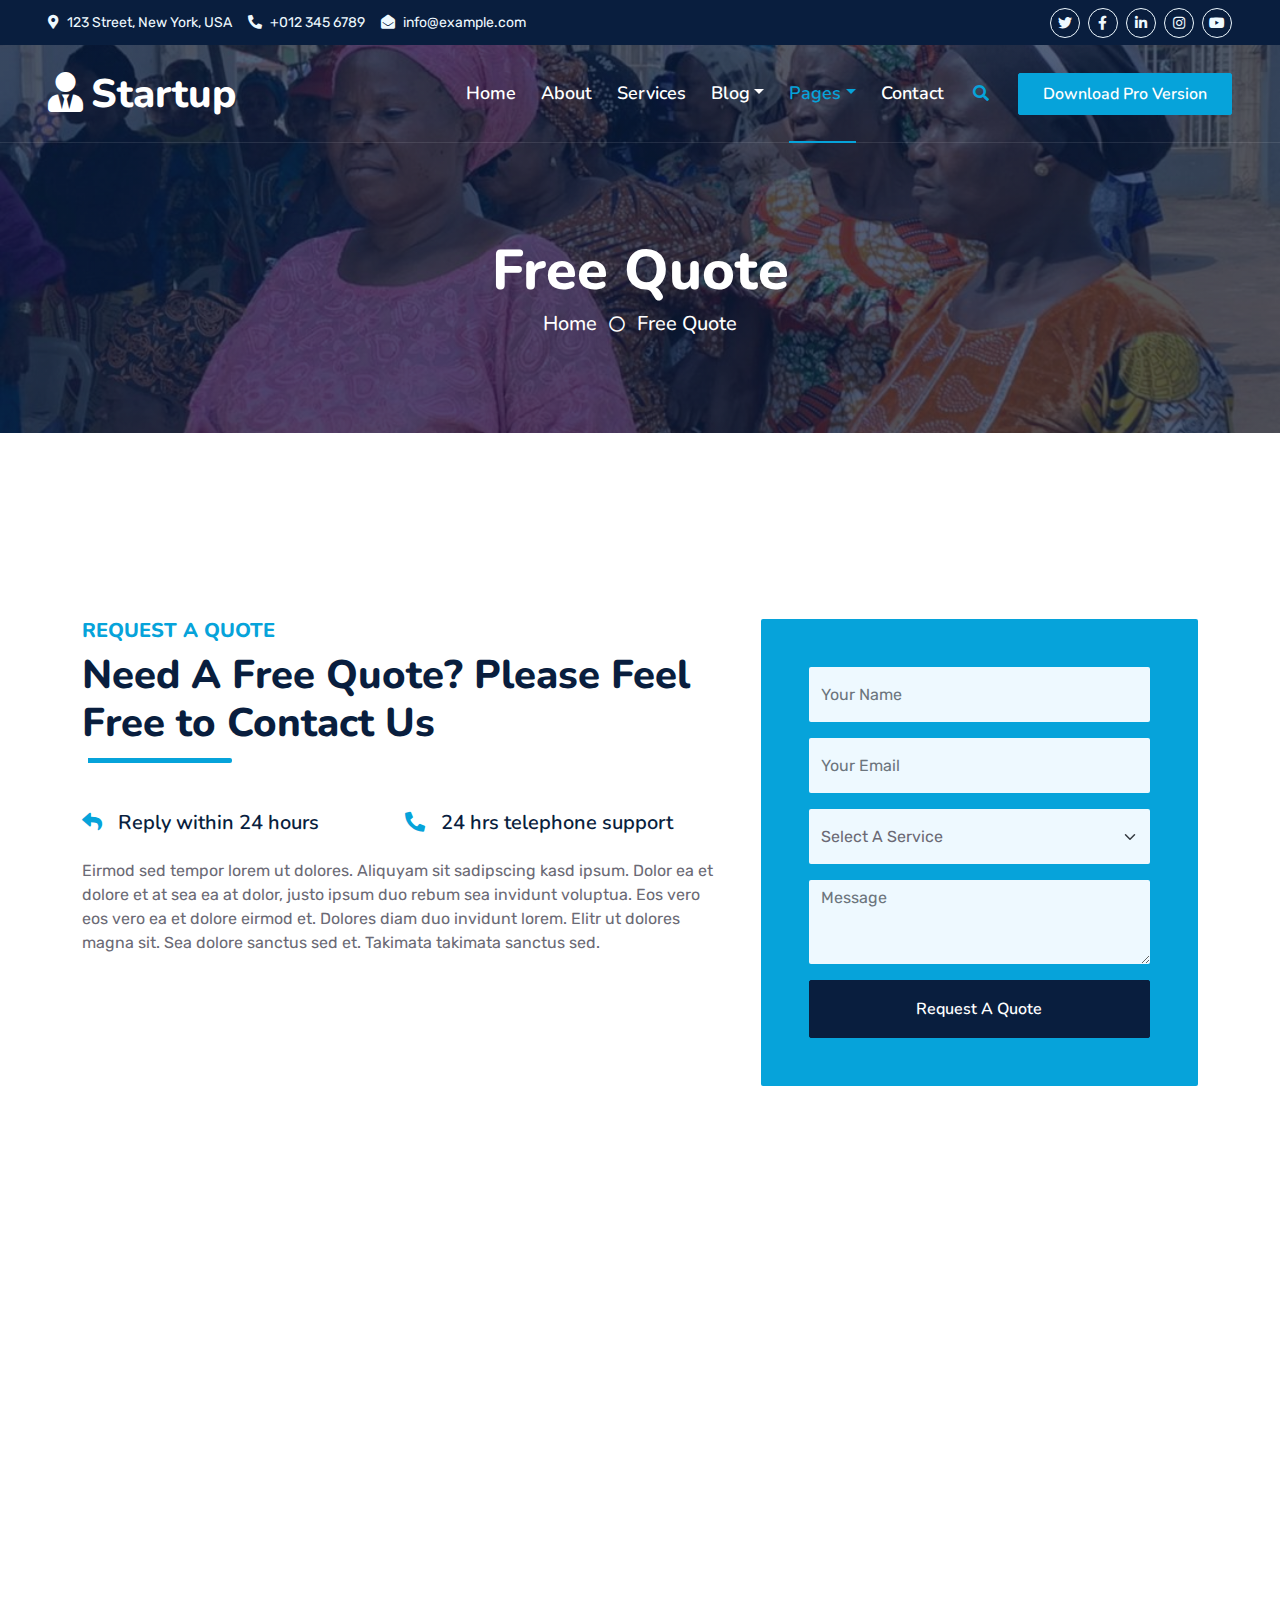
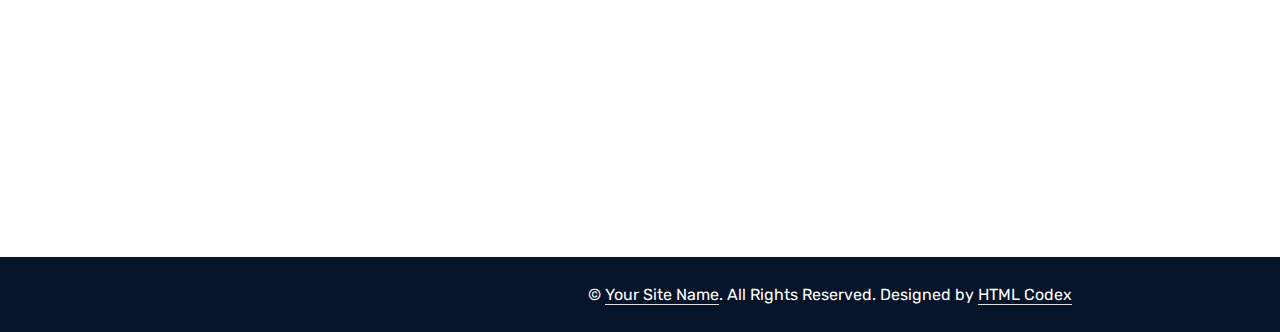
<file: startup-website-template/quote.html>
<!DOCTYPE html>
<html lang="en">

<head>
    <meta charset="utf-8">
    <title>Startup - Startup Website Template</title>
    <meta content="width=device-width, initial-scale=1.0" name="viewport">
    <meta content="Free HTML Templates" name="keywords">
    <meta content="Free HTML Templates" name="description">

    <!-- Favicon -->
    <link href="img/favicon.ico" rel="icon">

    <!-- Google Web Fonts -->
    <link rel="preconnect" href="https://fonts.googleapis.com">
    <link rel="preconnect" href="https://fonts.gstatic.com" crossorigin>
    <link href="https://fonts.googleapis.com/css2?family=Nunito:wght@400;600;700;800&family=Rubik:wght@400;500;600;700&display=swap" rel="stylesheet">

    <!-- Icon Font Stylesheet -->
    <link href="https://cdnjs.cloudflare.com/ajax/libs/font-awesome/5.10.0/css/all.min.css" rel="stylesheet">
    <link href="https://cdn.jsdelivr.net/npm/bootstrap-icons@1.4.1/font/bootstrap-icons.css" rel="stylesheet">

    <!-- Libraries Stylesheet -->
    <link href="lib/owlcarousel/assets/owl.carousel.min.css" rel="stylesheet">
    <link href="lib/animate/animate.min.css" rel="stylesheet">

    <!-- Customized Bootstrap Stylesheet -->
    <link href="css/bootstrap.min.css" rel="stylesheet">

    <!-- Template Stylesheet -->
    <link href="css/style.css" rel="stylesheet">
</head>

<body>
    <!-- Spinner Start -->
    <div id="spinner" class="show bg-white position-fixed translate-middle w-100 vh-100 top-50 start-50 d-flex align-items-center justify-content-center">
        <div class="spinner"></div>
    </div>
    <!-- Spinner End -->


    <!-- Topbar Start -->
    <div class="container-fluid bg-dark px-5 d-none d-lg-block">
        <div class="row gx-0">
            <div class="col-lg-8 text-center text-lg-start mb-2 mb-lg-0">
                <div class="d-inline-flex align-items-center" style="height: 45px;">
                    <small class="me-3 text-light"><i class="fa fa-map-marker-alt me-2"></i>123 Street, New York, USA</small>
                    <small class="me-3 text-light"><i class="fa fa-phone-alt me-2"></i>+012 345 6789</small>
                    <small class="text-light"><i class="fa fa-envelope-open me-2"></i>info@example.com</small>
                </div>
            </div>
            <div class="col-lg-4 text-center text-lg-end">
                <div class="d-inline-flex align-items-center" style="height: 45px;">
                    <a class="btn btn-sm btn-outline-light btn-sm-square rounded-circle me-2" href=""><i class="fab fa-twitter fw-normal"></i></a>
                    <a class="btn btn-sm btn-outline-light btn-sm-square rounded-circle me-2" href=""><i class="fab fa-facebook-f fw-normal"></i></a>
                    <a class="btn btn-sm btn-outline-light btn-sm-square rounded-circle me-2" href=""><i class="fab fa-linkedin-in fw-normal"></i></a>
                    <a class="btn btn-sm btn-outline-light btn-sm-square rounded-circle me-2" href=""><i class="fab fa-instagram fw-normal"></i></a>
                    <a class="btn btn-sm btn-outline-light btn-sm-square rounded-circle" href=""><i class="fab fa-youtube fw-normal"></i></a>
                </div>
            </div>
        </div>
    </div>
    <!-- Topbar End -->


    <!-- Navbar Start -->
    <div class="container-fluid position-relative p-0">
        <nav class="navbar navbar-expand-lg navbar-dark px-5 py-3 py-lg-0">
            <a href="index.html" class="navbar-brand p-0">
                <h1 class="m-0"><i class="fa fa-user-tie me-2"></i>Startup</h1>
            </a>
            <button class="navbar-toggler" type="button" data-bs-toggle="collapse" data-bs-target="#navbarCollapse">
                <span class="fa fa-bars"></span>
            </button>
            <div class="collapse navbar-collapse" id="navbarCollapse">
                <div class="navbar-nav ms-auto py-0">
                    <a href="index.html" class="nav-item nav-link">Home</a>
                    <a href="about.html" class="nav-item nav-link">About</a>
                    <a href="service.html" class="nav-item nav-link">Services</a>
                    <div class="nav-item dropdown">
                        <a href="#" class="nav-link dropdown-toggle" data-bs-toggle="dropdown">Blog</a>
                        <div class="dropdown-menu m-0">
                            <a href="blog.html" class="dropdown-item">Blog Grid</a>
                            <a href="detail.html" class="dropdown-item">Blog Detail</a>
                        </div>
                    </div>
                    <div class="nav-item dropdown">
                        <a href="#" class="nav-link dropdown-toggle active" data-bs-toggle="dropdown">Pages</a>
                        <div class="dropdown-menu m-0">
                            <a href="price.html" class="dropdown-item">Pricing Plan</a>
                            <a href="feature.html" class="dropdown-item">Our features</a>
                            <a href="team.html" class="dropdown-item">Team Members</a>
                            <a href="testimonial.html" class="dropdown-item">Testimonial</a>
                            <a href="quote.html" class="dropdown-item active">Free Quote</a>
                        </div>
                    </div>
                    <a href="contact.html" class="nav-item nav-link">Contact</a>
                </div>
                <butaton type="button" class="btn text-primary ms-3" data-bs-toggle="modal" data-bs-target="#searchModal"><i class="fa fa-search"></i></butaton>
                <a href="https://htmlcodex.com/startup-company-website-template" class="btn btn-primary py-2 px-4 ms-3">Download Pro Version</a>
            </div>
        </nav>

        <div class="container-fluid bg-primary py-5 bg-header" style="margin-bottom: 90px;">
            <div class="row py-5">
                <div class="col-12 pt-lg-5 mt-lg-5 text-center">
                    <h1 class="display-4 text-white animated zoomIn">Free Quote</h1>
                    <a href="" class="h5 text-white">Home</a>
                    <i class="far fa-circle text-white px-2"></i>
                    <a href="" class="h5 text-white">Free Quote</a>
                </div>
            </div>
        </div>
    </div>
    <!-- Navbar End -->


    <!-- Full Screen Search Start -->
    <div class="modal fade" id="searchModal" tabindex="-1">
        <div class="modal-dialog modal-fullscreen">
            <div class="modal-content" style="background: rgba(9, 30, 62, .7);">
                <div class="modal-header border-0">
                    <button type="button" class="btn bg-white btn-close" data-bs-dismiss="modal" aria-label="Close"></button>
                </div>
                <div class="modal-body d-flex align-items-center justify-content-center">
                    <div class="input-group" style="max-width: 600px;">
                        <input type="text" class="form-control bg-transparent border-primary p-3" placeholder="Type search keyword">
                        <button class="btn btn-primary px-4"><i class="bi bi-search"></i></button>
                    </div>
                </div>
            </div>
        </div>
    </div>
    <!-- Full Screen Search End -->


    <!-- Quote Start -->
    <div class="container-fluid py-5 wow fadeInUp" data-wow-delay="0.1s">
        <div class="container py-5">
            <div class="row g-5">
                <div class="col-lg-7">
                    <div class="section-title position-relative pb-3 mb-5">
                        <h5 class="fw-bold text-primary text-uppercase">Request A Quote</h5>
                        <h1 class="mb-0">Need A Free Quote? Please Feel Free to Contact Us</h1>
                    </div>
                    <div class="row gx-3">
                        <div class="col-sm-6 wow zoomIn" data-wow-delay="0.2s">
                            <h5 class="mb-4"><i class="fa fa-reply text-primary me-3"></i>Reply within 24 hours</h5>
                        </div>
                        <div class="col-sm-6 wow zoomIn" data-wow-delay="0.4s">
                            <h5 class="mb-4"><i class="fa fa-phone-alt text-primary me-3"></i>24 hrs telephone support</h5>
                        </div>
                    </div>
                    <p class="mb-4">Eirmod sed tempor lorem ut dolores. Aliquyam sit sadipscing kasd ipsum. Dolor ea et dolore et at sea ea at dolor, justo ipsum duo rebum sea invidunt voluptua. Eos vero eos vero ea et dolore eirmod et. Dolores diam duo invidunt lorem. Elitr ut dolores magna sit. Sea dolore sanctus sed et. Takimata takimata sanctus sed.</p>
                    <div class="d-flex align-items-center mt-2 wow zoomIn" data-wow-delay="0.6s">
                        <div class="bg-primary d-flex align-items-center justify-content-center rounded" style="width: 60px; height: 60px;">
                            <i class="fa fa-phone-alt text-white"></i>
                        </div>
                        <div class="ps-4">
                            <h5 class="mb-2">Call to ask any question</h5>
                            <h4 class="text-primary mb-0">+012 345 6789</h4>
                        </div>
                    </div>
                </div>
                <div class="col-lg-5">
                    <div class="bg-primary rounded h-100 d-flex align-items-center p-5 wow zoomIn" data-wow-delay="0.9s">
                        <form>
                            <div class="row g-3">
                                <div class="col-xl-12">
                                    <input type="text" class="form-control bg-light border-0" placeholder="Your Name" style="height: 55px;">
                                </div>
                                <div class="col-12">
                                    <input type="email" class="form-control bg-light border-0" placeholder="Your Email" style="height: 55px;">
                                </div>
                                <div class="col-12">
                                    <select class="form-select bg-light border-0" style="height: 55px;">
                                        <option selected>Select A Service</option>
                                        <option value="1">Service 1</option>
                                        <option value="2">Service 2</option>
                                        <option value="3">Service 3</option>
                                    </select>
                                </div>
                                <div class="col-12">
                                    <textarea class="form-control bg-light border-0" rows="3" placeholder="Message"></textarea>
                                </div>
                                <div class="col-12">
                                    <button class="btn btn-dark w-100 py-3" type="submit">Request A Quote</button>
                                </div>
                            </div>
                        </form>
                    </div>
                </div>
            </div>
        </div>
    </div>
    <!-- Quote End -->


    <!-- Vendor Start -->
    <div class="container-fluid py-5 wow fadeInUp" data-wow-delay="0.1s">
        <div class="container py-5 mb-5">
            <div class="bg-white">
                <div class="owl-carousel vendor-carousel">
                    <img src="img/vendor-1.jpg" alt="">
                    <img src="img/vendor-2.jpg" alt="">
                    <img src="img/vendor-3.jpg" alt="">
                    <img src="img/vendor-4.jpg" alt="">
                    <img src="img/vendor-5.jpg" alt="">
                    <img src="img/vendor-6.jpg" alt="">
                    <img src="img/vendor-7.jpg" alt="">
                    <img src="img/vendor-8.jpg" alt="">
                    <img src="img/vendor-9.jpg" alt="">
                </div>
            </div>
        </div>
    </div>
    <!-- Vendor End -->
    

    <!-- Footer Start -->
    <div class="container-fluid bg-dark text-light mt-5 wow fadeInUp" data-wow-delay="0.1s">
        <div class="container">
            <div class="row gx-5">
                <div class="col-lg-4 col-md-6 footer-about">
                    <div class="d-flex flex-column align-items-center justify-content-center text-center h-100 bg-primary p-4">
                        <a href="index.html" class="navbar-brand">
                            <h1 class="m-0 text-white"><i class="fa fa-user-tie me-2"></i>Startup</h1>
                        </a>
                        <p class="mt-3 mb-4">Lorem diam sit erat dolor elitr et, diam lorem justo amet clita stet eos sit. Elitr dolor duo lorem, elitr clita ipsum sea. Diam amet erat lorem stet eos. Diam amet et kasd eos duo.</p>
                        <form action="">
                            <div class="input-group">
                                <input type="text" class="form-control border-white p-3" placeholder="Your Email">
                                <button class="btn btn-dark">Sign Up</button>
                            </div>
                        </form>
                    </div>
                </div>
                <div class="col-lg-8 col-md-6">
                    <div class="row gx-5">
                        <div class="col-lg-4 col-md-12 pt-5 mb-5">
                            <div class="section-title section-title-sm position-relative pb-3 mb-4">
                                <h3 class="text-light mb-0">Get In Touch</h3>
                            </div>
                            <div class="d-flex mb-2">
                                <i class="bi bi-geo-alt text-primary me-2"></i>
                                <p class="mb-0">123 Street, New York, USA</p>
                            </div>
                            <div class="d-flex mb-2">
                                <i class="bi bi-envelope-open text-primary me-2"></i>
                                <p class="mb-0">info@example.com</p>
                            </div>
                            <div class="d-flex mb-2">
                                <i class="bi bi-telephone text-primary me-2"></i>
                                <p class="mb-0">+012 345 67890</p>
                            </div>
                            <div class="d-flex mt-4">
                                <a class="btn btn-primary btn-square me-2" href="#"><i class="fab fa-twitter fw-normal"></i></a>
                                <a class="btn btn-primary btn-square me-2" href="#"><i class="fab fa-facebook-f fw-normal"></i></a>
                                <a class="btn btn-primary btn-square me-2" href="#"><i class="fab fa-linkedin-in fw-normal"></i></a>
                                <a class="btn btn-primary btn-square" href="#"><i class="fab fa-instagram fw-normal"></i></a>
                            </div>
                        </div>
                        <div class="col-lg-4 col-md-12 pt-0 pt-lg-5 mb-5">
                            <div class="section-title section-title-sm position-relative pb-3 mb-4">
                                <h3 class="text-light mb-0">Quick Links</h3>
                            </div>
                            <div class="link-animated d-flex flex-column justify-content-start">
                                <a class="text-light mb-2" href="#"><i class="bi bi-arrow-right text-primary me-2"></i>Home</a>
                                <a class="text-light mb-2" href="#"><i class="bi bi-arrow-right text-primary me-2"></i>About Us</a>
                                <a class="text-light mb-2" href="#"><i class="bi bi-arrow-right text-primary me-2"></i>Our Services</a>
                                <a class="text-light mb-2" href="#"><i class="bi bi-arrow-right text-primary me-2"></i>Meet The Team</a>
                                <a class="text-light mb-2" href="#"><i class="bi bi-arrow-right text-primary me-2"></i>Latest Blog</a>
                                <a class="text-light" href="#"><i class="bi bi-arrow-right text-primary me-2"></i>Contact Us</a>
                            </div>
                        </div>
                        <div class="col-lg-4 col-md-12 pt-0 pt-lg-5 mb-5">
                            <div class="section-title section-title-sm position-relative pb-3 mb-4">
                                <h3 class="text-light mb-0">Popular Links</h3>
                            </div>
                            <div class="link-animated d-flex flex-column justify-content-start">
                                <a class="text-light mb-2" href="#"><i class="bi bi-arrow-right text-primary me-2"></i>Home</a>
                                <a class="text-light mb-2" href="#"><i class="bi bi-arrow-right text-primary me-2"></i>About Us</a>
                                <a class="text-light mb-2" href="#"><i class="bi bi-arrow-right text-primary me-2"></i>Our Services</a>
                                <a class="text-light mb-2" href="#"><i class="bi bi-arrow-right text-primary me-2"></i>Meet The Team</a>
                                <a class="text-light mb-2" href="#"><i class="bi bi-arrow-right text-primary me-2"></i>Latest Blog</a>
                                <a class="text-light" href="#"><i class="bi bi-arrow-right text-primary me-2"></i>Contact Us</a>
                            </div>
                        </div>
                    </div>
                </div>
            </div>
        </div>
    </div>
    <div class="container-fluid text-white" style="background: #061429;">
        <div class="container text-center">
            <div class="row justify-content-end">
                <div class="col-lg-8 col-md-6">
                    <div class="d-flex align-items-center justify-content-center" style="height: 75px;">
                        <p class="mb-0">&copy; <a class="text-white border-bottom" href="#">Your Site Name</a>. All Rights Reserved. 
						
						<!--/*** This template is free as long as you keep the footer author’s credit link/attribution link/backlink. If you'd like to use the template without the footer author’s credit link/attribution link/backlink, you can purchase the Credit Removal License from "https://htmlcodex.com/credit-removal". Thank you for your support. ***/-->
						Designed by <a class="text-white border-bottom" href="https://htmlcodex.com">HTML Codex</a></p>
                    </div>
                </div>
            </div>
        </div>
    </div>
    <!-- Footer End -->


    <!-- Back to Top -->
    <a href="#" class="btn btn-lg btn-primary btn-lg-square rounded back-to-top"><i class="bi bi-arrow-up"></i></a>


    <!-- JavaScript Libraries -->
    <script src="https://code.jquery.com/jquery-3.4.1.min.js"></script>
    <script src="https://cdn.jsdelivr.net/npm/bootstrap@5.0.0/dist/js/bootstrap.bundle.min.js"></script>
    <script src="lib/wow/wow.min.js"></script>
    <script src="lib/easing/easing.min.js"></script>
    <script src="lib/waypoints/waypoints.min.js"></script>
    <script src="lib/counterup/counterup.min.js"></script>
    <script src="lib/owlcarousel/owl.carousel.min.js"></script>

    <!-- Template Javascript -->
    <script src="js/main.js"></script>
</body>

</html>
</file>
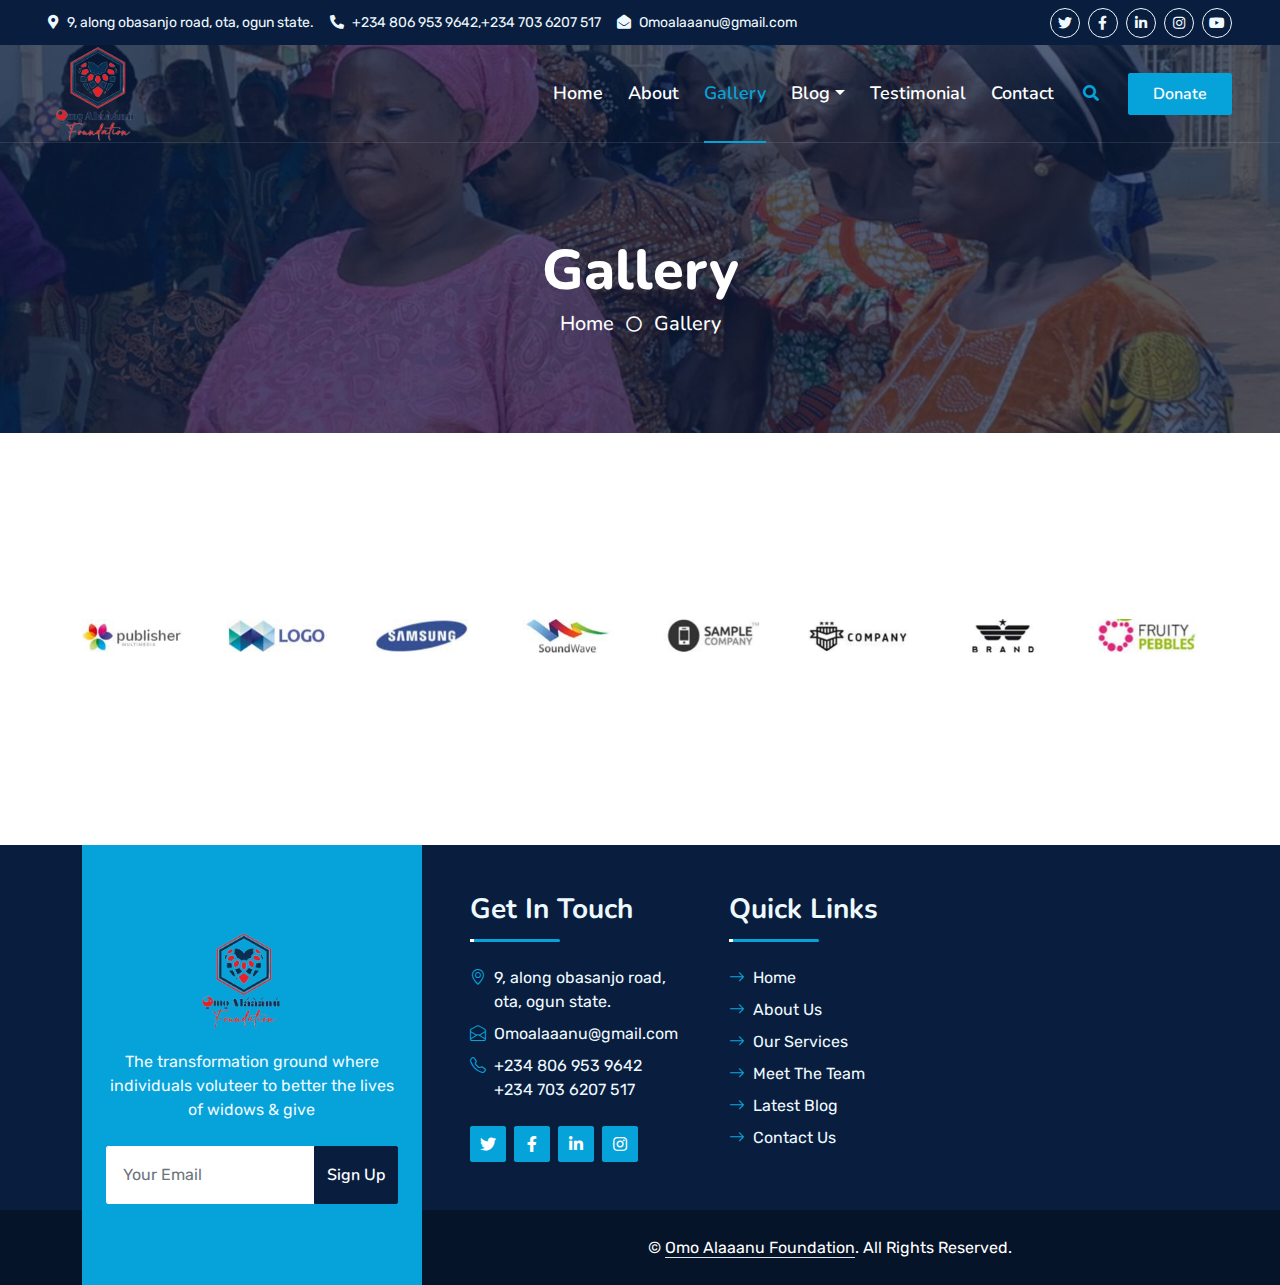
<file: startup-website-template/service.html>
<!DOCTYPE html>
<html lang="en">

<head>
    <meta charset="utf-8">
    <title>Omo  Alaaanu Foundation</title>
    <meta content="width=device-width, initial-scale=1.0" name="viewport">
    <meta content="Omo Alaaanu Foundation, Donation, Support" name="keywords">
    <meta content="Omo Alaaanu foundation provides fast and effective support to people affected by disaster, refugee children and to fund education and other charitable initiatives. Also helps people to organize fundraisers for a dear cause, for someone or for an event. We span across several countries and currencies across the globe." name="description">

    <!-- Favicon -->
    <link href="img/favicon.ico" rel="icon">

    <!-- Google Web Fonts -->
    <link rel="preconnect" href="https://fonts.googleapis.com">
    <link rel="preconnect" href="https://fonts.gstatic.com" crossorigin>
    <link href="https://fonts.googleapis.com/css2?family=Nunito:wght@400;600;700;800&family=Rubik:wght@400;500;600;700&display=swap" rel="stylesheet">

    <!-- Icon Font Stylesheet -->
    <link href="https://cdnjs.cloudflare.com/ajax/libs/font-awesome/5.10.0/css/all.min.css" rel="stylesheet">
    <link href="https://cdn.jsdelivr.net/npm/bootstrap-icons@1.4.1/font/bootstrap-icons.css" rel="stylesheet">

    <!-- Libraries Stylesheet -->
    <link href="lib/owlcarousel/assets/owl.carousel.min.css" rel="stylesheet">
    <link href="lib/animate/animate.min.css" rel="stylesheet">

    <!-- Customized Bootstrap Stylesheet -->
    <link href="css/bootstrap.min.css" rel="stylesheet">

    <!-- Template Stylesheet -->
    <link href="css/style.css" rel="stylesheet">
</head>

<body>
    <!-- Spinner Start -->
    <div id="spinner" class="show bg-white position-fixed translate-middle w-100 vh-100 top-50 start-50 d-flex align-items-center justify-content-center">
        <div class="spinner"></div>
    </div>
    <!-- Spinner End -->


    <!-- Topbar Start -->
    <div class="container-fluid bg-dark px-5 d-none d-lg-block">
        <div class="row gx-0">
            <div class="col-lg-8 text-center text-lg-start mb-2 mb-lg-0">
                <div class="d-inline-flex align-items-center" style="height: 45px;">
                    <small class="me-3 text-light"><i class="fa fa-map-marker-alt me-2"></i>9, along obasanjo road, ota, ogun state.</small>
                    <small class="me-3 text-light"><i class="fa fa-phone-alt me-2"></i>+234 806 953 9642,+234 703 6207 517</small>
                    <small class="text-light"><i class="fa fa-envelope-open me-2"></i>Omoalaaanu@gmail.com</small>
                </div>
            </div>
            <div class="col-lg-4 text-center text-lg-end">
                <div class="d-inline-flex align-items-center" style="height: 45px;">
                    <a class="btn btn-sm btn-outline-light btn-sm-square rounded-circle me-2" href=""><i class="fab fa-twitter fw-normal"></i></a>
                    <a class="btn btn-sm btn-outline-light btn-sm-square rounded-circle me-2" href=""><i class="fab fa-facebook-f fw-normal"></i></a>
                    <a class="btn btn-sm btn-outline-light btn-sm-square rounded-circle me-2" href=""><i class="fab fa-linkedin-in fw-normal"></i></a>
                    <a class="btn btn-sm btn-outline-light btn-sm-square rounded-circle me-2" href=""><i class="fab fa-instagram fw-normal"></i></a>
                    <a class="btn btn-sm btn-outline-light btn-sm-square rounded-circle" href=""><i class="fab fa-youtube fw-normal"></i></a>
                </div>
            </div>
        </div>
    </div>
    <!-- Topbar End -->


    <!-- Navbar Start -->
    <div class="container-fluid position-relative p-0">
        <nav class="navbar navbar-expand-lg navbar-dark px-5 py-3 py-lg-0">
            <a href="index.html" class="navbar-brand p-0">
                <img src="img/omo alaanu.png" alt="omo alaaanu logo" srcset="" width="100px">
            </a>
            <button class="navbar-toggler" type="button" data-bs-toggle="collapse" data-bs-target="#navbarCollapse">
                <span class="fa fa-bars"></span>
            </button>
            <div class="collapse navbar-collapse" id="navbarCollapse">
                <div class="navbar-nav ms-auto py-0">
                    <a href="index.html" class="nav-item nav-link">Home</a>
                    <a href="about.html" class="nav-item nav-link">About</a>
                    <a href="service.html" class="nav-item nav-link active">Gallery</a>
                    <div class="nav-item dropdown">
                        <a href="#" class="nav-link dropdown-toggle" data-bs-toggle="dropdown">Blog</a>
                        <div class="dropdown-menu m-0">
                            <a href="blog.html" class="dropdown-item">Blog Grid</a>
                            <a href="detail.html" class="dropdown-item">Blog Detail</a>
                        </div>
                    </div>
                    <a href="testimonial.html" class="nav-item nav-link">Testimonial</a>
                    <a href="contact.html" class="nav-item nav-link">Contact</a>
                </div>
                <butaton type="button" class="btn text-primary ms-3" data-bs-toggle="modal" data-bs-target="#searchModal"><i class="fa fa-search"></i></butaton>
                <a href="#https://htmlcodex.com/startup-company-website-template" class="btn btn-primary py-2 px-4 ms-3">Donate</a>
            </div>
        </nav>

        <div class="container-fluid bg-primary py-5 bg-header" style="margin-bottom: 90px;">
            <div class="row py-5">
                <div class="col-12 pt-lg-5 mt-lg-5 text-center">
                    <h1 class="display-4 text-white animated zoomIn">Gallery</h1>
                    <a href="" class="h5 text-white">Home</a>
                    <i class="far fa-circle text-white px-2"></i>
                    <a href="" class="h5 text-white">Gallery</a>
                </div>
            </div>
        </div>
    </div>
    <!-- Navbar End -->


    <!-- Full Screen Search Start -->
    <div class="modal fade" id="searchModal" tabindex="-1">
        <div class="modal-dialog modal-fullscreen">
            <div class="modal-content" style="background: rgba(9, 30, 62, .7);">
                <div class="modal-header border-0">
                    <button type="button" class="btn bg-white btn-close" data-bs-dismiss="modal" aria-label="Close"></button>
                </div>
                <div class="modal-body d-flex align-items-center justify-content-center">
                    <div class="input-group" style="max-width: 600px;">
                        <input type="text" class="form-control bg-transparent border-primary p-3" placeholder="Type search keyword">
                        <button class="btn btn-primary px-4"><i class="bi bi-search"></i></button>
                    </div>
                </div>
            </div>
        </div>
    </div>
    <!-- Full Screen Search End -->


    <!-- Gallery Start -->
  
    <!-- Gallery End -->


    <!-- Testimonial Start -->
  
    <!-- Testimonial End -->


    <!-- Vendor Start -->
    <div class="container-fluid py-5 wow fadeInUp" data-wow-delay="0.1s">
        <div class="container py-5 mb-5">
            <div class="bg-white">
                <div class="owl-carousel vendor-carousel">
                    <img src="img/vendor-1.jpg" alt="">
                    <img src="img/vendor-2.jpg" alt="">
                    <img src="img/vendor-3.jpg" alt="">
                    <img src="img/vendor-4.jpg" alt="">
                    <img src="img/vendor-5.jpg" alt="">
                    <img src="img/vendor-6.jpg" alt="">
                    <img src="img/vendor-7.jpg" alt="">
                    <img src="img/vendor-8.jpg" alt="">
                    <img src="img/vendor-9.jpg" alt="">
                </div>
            </div>
        </div>
    </div>
    <!-- Vendor End -->
    

    <!-- Footer Start -->
    <div class="container-fluid bg-dark text-light mt-5 wow fadeInUp" data-wow-delay="0.1s">
        <div class="container">
            <div class="row gx-5">
                <div class="col-lg-4 col-md-6 footer-about">
                    <div class="d-flex flex-column align-items-center justify-content-center text-center h-100 bg-primary p-4">
                        <a href="index.html" class="navbar-brand">
                            <img src="img/omo alaanu.png" alt="omo alaaanu logo" srcset="" width="100px">
                            <h5 class="m-0 text-white"></h5>
                        </a>
                        <p class="mt-3 mb-4">The transformation ground where individuals voluteer to better the lives of widows & give</p>
                        <form action="">
                            <div class="input-group">
                                <input type="text" class="form-control border-white p-3" placeholder="Your Email">
                                <button class="btn btn-dark">Sign Up</button>
                            </div>
                        </form>
                    </div>
                </div>
                <div class="col-lg-8 col-md-6">
                    <div class="row gx-5">
                        <div class="col-lg-4 col-md-12 pt-5 mb-5">
                            <div class="section-title section-title-sm position-relative pb-3 mb-4">
                                <h3 class="text-light mb-0">Get In Touch</h3>
                            </div>
                            <div class="d-flex mb-2">
                                <i class="bi bi-geo-alt text-primary me-2"></i>
                                <p class="mb-0">9, along obasanjo road, ota, ogun state.</p>
                            </div>
                            <div class="d-flex mb-2">
                                <i class="bi bi-envelope-open text-primary me-2"></i>
                                <p class="mb-0">Omoalaaanu@gmail.com</p>
                            </div>
                            <div class="d-flex mb-2">
                                <i class="bi bi-telephone text-primary me-2"></i>
                                <p class="mb-0">+234 806 953 9642 <br>+234 703 6207 517
                                </p>
                            </div>
                            <div class="d-flex mt-4">
                                <a class="btn btn-primary btn-square me-2" href="#"><i class="fab fa-twitter fw-normal"></i></a>
                                <a class="btn btn-primary btn-square me-2" href="#"><i class="fab fa-facebook-f fw-normal"></i></a>
                                <a class="btn btn-primary btn-square me-2" href="#"><i class="fab fa-linkedin-in fw-normal"></i></a>
                                <a class="btn btn-primary btn-square" href="#"><i class="fab fa-instagram fw-normal"></i></a>
                            </div>
                        </div>
                        <div class="col-lg-4 col-md-12 pt-0 pt-lg-5 mb-5">
                            <div class="section-title section-title-sm position-relative pb-3 mb-4">
                                <h3 class="text-light mb-0">Quick Links</h3>
                            </div>
                            <div class="link-animated d-flex flex-column justify-content-start">
                                <a class="text-light mb-2" href="#"><i class="bi bi-arrow-right text-primary me-2"></i>Home</a>
                                <a class="text-light mb-2" href="#"><i class="bi bi-arrow-right text-primary me-2"></i>About Us</a>
                                <a class="text-light mb-2" href="#"><i class="bi bi-arrow-right text-primary me-2"></i>Our Services</a>
                                <a class="text-light mb-2" href="#"><i class="bi bi-arrow-right text-primary me-2"></i>Meet The Team</a>
                                <a class="text-light mb-2" href="#"><i class="bi bi-arrow-right text-primary me-2"></i>Latest Blog</a>
                                <a class="text-light" href="#"><i class="bi bi-arrow-right text-primary me-2"></i>Contact Us</a>
                            </div>
                        </div>
                    </div>
                </div>
            </div>
        </div>
    </div>
    <div class="container-fluid text-white" style="background: #061429;">
        <div class="container text-center">
            <div class="row justify-content-end">
                <div class="col-lg-8 col-md-6">
                    <div class="d-flex align-items-center justify-content-center" style="height: 75px;">
                        <p class="mb-0">&copy; <a class="text-white border-bottom" href="#">Omo Alaaanu Foundation</a>. All Rights Reserved. 
						
						<!--/*** This template is free as long as you keep the footer author’s credit link/attribution link/backlink. If you'd like to use the template without the footer author’s credit link/attribution link/backlink, you can purchase the Credit Removal License from "https://htmlcodex.com/credit-removal". Thank you for your support. ***/-->
						 <a class="text-white border-bottom" href="#https://htmlcodex.com"></a></p>
                    </div>
                </div>
            </div>
        </div>
    </div>
    <!-- Footer End -->


    <!-- Back to Top -->
    <a href="#" class="btn btn-lg btn-primary btn-lg-square rounded back-to-top"><i class="bi bi-arrow-up"></i></a>


    <!-- JavaScript Libraries -->
    <script src="https://code.jquery.com/jquery-3.4.1.min.js"></script>
    <script src="https://cdn.jsdelivr.net/npm/bootstrap@5.0.0/dist/js/bootstrap.bundle.min.js"></script>
    <script src="lib/wow/wow.min.js"></script>
    <script src="lib/easing/easing.min.js"></script>
    <script src="lib/waypoints/waypoints.min.js"></script>
    <script src="lib/counterup/counterup.min.js"></script>
    <script src="lib/owlcarousel/owl.carousel.min.js"></script>

    <!-- Template Javascript -->
    <script src="js/main.js"></script>
</body>

</html>
</file>
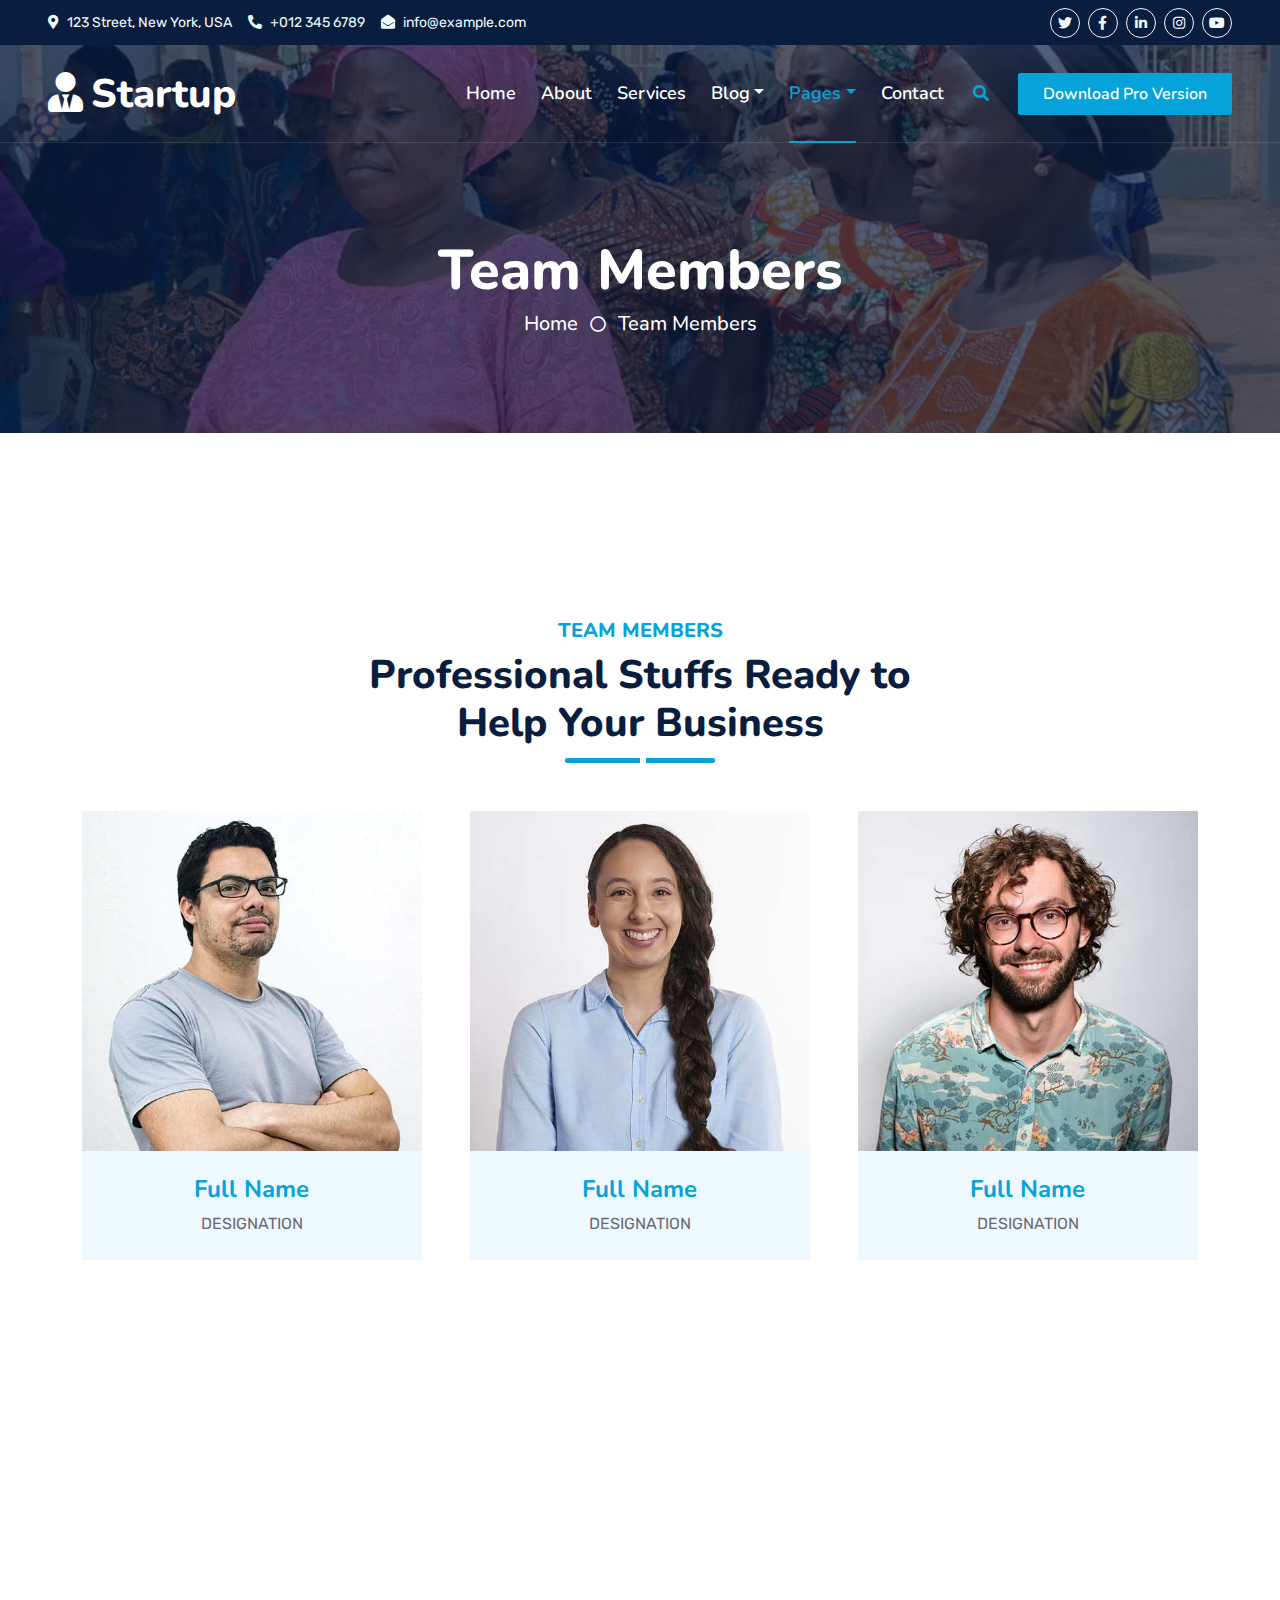
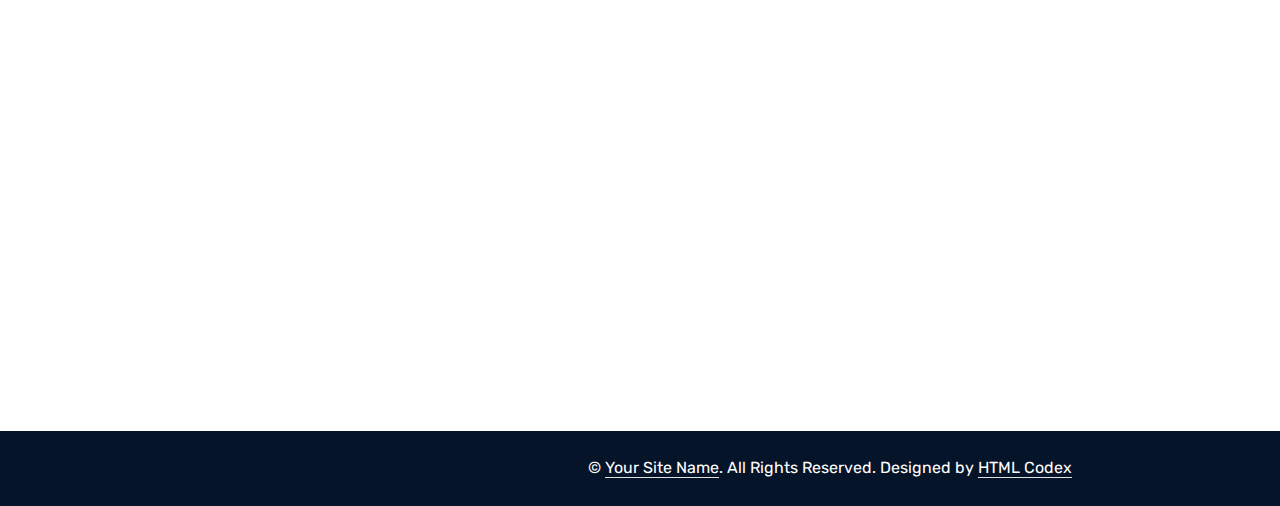
<file: startup-website-template/team.html>
<!DOCTYPE html>
<html lang="en">

<head>
    <meta charset="utf-8">
    <title>Startup - Startup Website Template</title>
    <meta content="width=device-width, initial-scale=1.0" name="viewport">
    <meta content="Free HTML Templates" name="keywords">
    <meta content="Free HTML Templates" name="description">

    <!-- Favicon -->
    <link href="img/favicon.ico" rel="icon">

    <!-- Google Web Fonts -->
    <link rel="preconnect" href="https://fonts.googleapis.com">
    <link rel="preconnect" href="https://fonts.gstatic.com" crossorigin>
    <link href="https://fonts.googleapis.com/css2?family=Nunito:wght@400;600;700;800&family=Rubik:wght@400;500;600;700&display=swap" rel="stylesheet">

    <!-- Icon Font Stylesheet -->
    <link href="https://cdnjs.cloudflare.com/ajax/libs/font-awesome/5.10.0/css/all.min.css" rel="stylesheet">
    <link href="https://cdn.jsdelivr.net/npm/bootstrap-icons@1.4.1/font/bootstrap-icons.css" rel="stylesheet">

    <!-- Libraries Stylesheet -->
    <link href="lib/owlcarousel/assets/owl.carousel.min.css" rel="stylesheet">
    <link href="lib/animate/animate.min.css" rel="stylesheet">

    <!-- Customized Bootstrap Stylesheet -->
    <link href="css/bootstrap.min.css" rel="stylesheet">

    <!-- Template Stylesheet -->
    <link href="css/style.css" rel="stylesheet">
</head>

<body>
    <!-- Spinner Start -->
    <div id="spinner" class="show bg-white position-fixed translate-middle w-100 vh-100 top-50 start-50 d-flex align-items-center justify-content-center">
        <div class="spinner"></div>
    </div>
    <!-- Spinner End -->


    <!-- Topbar Start -->
    <div class="container-fluid bg-dark px-5 d-none d-lg-block">
        <div class="row gx-0">
            <div class="col-lg-8 text-center text-lg-start mb-2 mb-lg-0">
                <div class="d-inline-flex align-items-center" style="height: 45px;">
                    <small class="me-3 text-light"><i class="fa fa-map-marker-alt me-2"></i>123 Street, New York, USA</small>
                    <small class="me-3 text-light"><i class="fa fa-phone-alt me-2"></i>+012 345 6789</small>
                    <small class="text-light"><i class="fa fa-envelope-open me-2"></i>info@example.com</small>
                </div>
            </div>
            <div class="col-lg-4 text-center text-lg-end">
                <div class="d-inline-flex align-items-center" style="height: 45px;">
                    <a class="btn btn-sm btn-outline-light btn-sm-square rounded-circle me-2" href=""><i class="fab fa-twitter fw-normal"></i></a>
                    <a class="btn btn-sm btn-outline-light btn-sm-square rounded-circle me-2" href=""><i class="fab fa-facebook-f fw-normal"></i></a>
                    <a class="btn btn-sm btn-outline-light btn-sm-square rounded-circle me-2" href=""><i class="fab fa-linkedin-in fw-normal"></i></a>
                    <a class="btn btn-sm btn-outline-light btn-sm-square rounded-circle me-2" href=""><i class="fab fa-instagram fw-normal"></i></a>
                    <a class="btn btn-sm btn-outline-light btn-sm-square rounded-circle" href=""><i class="fab fa-youtube fw-normal"></i></a>
                </div>
            </div>
        </div>
    </div>
    <!-- Topbar End -->


    <!-- Navbar Start -->
    <div class="container-fluid position-relative p-0">
        <nav class="navbar navbar-expand-lg navbar-dark px-5 py-3 py-lg-0">
            <a href="index.html" class="navbar-brand p-0">
                <h1 class="m-0"><i class="fa fa-user-tie me-2"></i>Startup</h1>
            </a>
            <button class="navbar-toggler" type="button" data-bs-toggle="collapse" data-bs-target="#navbarCollapse">
                <span class="fa fa-bars"></span>
            </button>
            <div class="collapse navbar-collapse" id="navbarCollapse">
                <div class="navbar-nav ms-auto py-0">
                    <a href="index.html" class="nav-item nav-link">Home</a>
                    <a href="about.html" class="nav-item nav-link">About</a>
                    <a href="service.html" class="nav-item nav-link">Services</a>
                    <div class="nav-item dropdown">
                        <a href="#" class="nav-link dropdown-toggle" data-bs-toggle="dropdown">Blog</a>
                        <div class="dropdown-menu m-0">
                            <a href="blog.html" class="dropdown-item">Blog Grid</a>
                            <a href="detail.html" class="dropdown-item">Blog Detail</a>
                        </div>
                    </div>
                    <div class="nav-item dropdown">
                        <a href="#" class="nav-link dropdown-toggle active" data-bs-toggle="dropdown">Pages</a>
                        <div class="dropdown-menu m-0">
                            <a href="price.html" class="dropdown-item">Pricing Plan</a>
                            <a href="feature.html" class="dropdown-item">Our features</a>
                            <a href="team.html" class="dropdown-item active">Team Members</a>
                            <a href="testimonial.html" class="dropdown-item">Testimonial</a>
                            <a href="quote.html" class="dropdown-item">Free Quote</a>
                        </div>
                    </div>
                    <a href="contact.html" class="nav-item nav-link">Contact</a>
                </div>
                <butaton type="button" class="btn text-primary ms-3" data-bs-toggle="modal" data-bs-target="#searchModal"><i class="fa fa-search"></i></butaton>
                <a href="https://htmlcodex.com/startup-company-website-template" class="btn btn-primary py-2 px-4 ms-3">Download Pro Version</a>
            </div>
        </nav>

        <div class="container-fluid bg-primary py-5 bg-header" style="margin-bottom: 90px;">
            <div class="row py-5">
                <div class="col-12 pt-lg-5 mt-lg-5 text-center">
                    <h1 class="display-4 text-white animated zoomIn">Team Members</h1>
                    <a href="" class="h5 text-white">Home</a>
                    <i class="far fa-circle text-white px-2"></i>
                    <a href="" class="h5 text-white">Team Members</a>
                </div>
            </div>
        </div>
    </div>
    <!-- Navbar End -->


    <!-- Full Screen Search Start -->
    <div class="modal fade" id="searchModal" tabindex="-1">
        <div class="modal-dialog modal-fullscreen">
            <div class="modal-content" style="background: rgba(9, 30, 62, .7);">
                <div class="modal-header border-0">
                    <button type="button" class="btn bg-white btn-close" data-bs-dismiss="modal" aria-label="Close"></button>
                </div>
                <div class="modal-body d-flex align-items-center justify-content-center">
                    <div class="input-group" style="max-width: 600px;">
                        <input type="text" class="form-control bg-transparent border-primary p-3" placeholder="Type search keyword">
                        <button class="btn btn-primary px-4"><i class="bi bi-search"></i></button>
                    </div>
                </div>
            </div>
        </div>
    </div>
    <!-- Full Screen Search End -->


    <!-- Team Start -->
    <div class="container-fluid py-5 wow fadeInUp" data-wow-delay="0.1s">
        <div class="container py-5">
            <div class="section-title text-center position-relative pb-3 mb-5 mx-auto" style="max-width: 600px;">
                <h5 class="fw-bold text-primary text-uppercase">Team Members</h5>
                <h1 class="mb-0">Professional Stuffs Ready to Help Your Business</h1>
            </div>
            <div class="row g-5">
                <div class="col-lg-4 wow slideInUp" data-wow-delay="0.3s">
                    <div class="team-item bg-light rounded overflow-hidden">
                        <div class="team-img position-relative overflow-hidden">
                            <img class="img-fluid w-100" src="img/team-1.jpg" alt="">
                            <div class="team-social">
                                <a class="btn btn-lg btn-primary btn-lg-square rounded" href=""><i class="fab fa-twitter fw-normal"></i></a>
                                <a class="btn btn-lg btn-primary btn-lg-square rounded" href=""><i class="fab fa-facebook-f fw-normal"></i></a>
                                <a class="btn btn-lg btn-primary btn-lg-square rounded" href=""><i class="fab fa-instagram fw-normal"></i></a>
                                <a class="btn btn-lg btn-primary btn-lg-square rounded" href=""><i class="fab fa-linkedin-in fw-normal"></i></a>
                            </div>
                        </div>
                        <div class="text-center py-4">
                            <h4 class="text-primary">Full Name</h4>
                            <p class="text-uppercase m-0">Designation</p>
                        </div>
                    </div>
                </div>
                <div class="col-lg-4 wow slideInUp" data-wow-delay="0.6s">
                    <div class="team-item bg-light rounded overflow-hidden">
                        <div class="team-img position-relative overflow-hidden">
                            <img class="img-fluid w-100" src="img/team-2.jpg" alt="">
                            <div class="team-social">
                                <a class="btn btn-lg btn-primary btn-lg-square rounded" href=""><i class="fab fa-twitter fw-normal"></i></a>
                                <a class="btn btn-lg btn-primary btn-lg-square rounded" href=""><i class="fab fa-facebook-f fw-normal"></i></a>
                                <a class="btn btn-lg btn-primary btn-lg-square rounded" href=""><i class="fab fa-instagram fw-normal"></i></a>
                                <a class="btn btn-lg btn-primary btn-lg-square rounded" href=""><i class="fab fa-linkedin-in fw-normal"></i></a>
                            </div>
                        </div>
                        <div class="text-center py-4">
                            <h4 class="text-primary">Full Name</h4>
                            <p class="text-uppercase m-0">Designation</p>
                        </div>
                    </div>
                </div>
                <div class="col-lg-4 wow slideInUp" data-wow-delay="0.9s">
                    <div class="team-item bg-light rounded overflow-hidden">
                        <div class="team-img position-relative overflow-hidden">
                            <img class="img-fluid w-100" src="img/team-3.jpg" alt="">
                            <div class="team-social">
                                <a class="btn btn-lg btn-primary btn-lg-square rounded" href=""><i class="fab fa-twitter fw-normal"></i></a>
                                <a class="btn btn-lg btn-primary btn-lg-square rounded" href=""><i class="fab fa-facebook-f fw-normal"></i></a>
                                <a class="btn btn-lg btn-primary btn-lg-square rounded" href=""><i class="fab fa-instagram fw-normal"></i></a>
                                <a class="btn btn-lg btn-primary btn-lg-square rounded" href=""><i class="fab fa-linkedin-in fw-normal"></i></a>
                            </div>
                        </div>
                        <div class="text-center py-4">
                            <h4 class="text-primary">Full Name</h4>
                            <p class="text-uppercase m-0">Designation</p>
                        </div>
                    </div>
                </div>
            </div>
        </div>
    </div>
    <!-- Team End -->


    <!-- Vendor Start -->
    <div class="container-fluid py-5 wow fadeInUp" data-wow-delay="0.1s">
        <div class="container py-5 mb-5">
            <div class="bg-white">
                <div class="owl-carousel vendor-carousel">
                    <img src="img/vendor-1.jpg" alt="">
                    <img src="img/vendor-2.jpg" alt="">
                    <img src="img/vendor-3.jpg" alt="">
                    <img src="img/vendor-4.jpg" alt="">
                    <img src="img/vendor-5.jpg" alt="">
                    <img src="img/vendor-6.jpg" alt="">
                    <img src="img/vendor-7.jpg" alt="">
                    <img src="img/vendor-8.jpg" alt="">
                    <img src="img/vendor-9.jpg" alt="">
                </div>
            </div>
        </div>
    </div>
    <!-- Vendor End -->
    

    <!-- Footer Start -->
    <div class="container-fluid bg-dark text-light mt-5 wow fadeInUp" data-wow-delay="0.1s">
        <div class="container">
            <div class="row gx-5">
                <div class="col-lg-4 col-md-6 footer-about">
                    <div class="d-flex flex-column align-items-center justify-content-center text-center h-100 bg-primary p-4">
                        <a href="index.html" class="navbar-brand">
                            <h1 class="m-0 text-white"><i class="fa fa-user-tie me-2"></i>Startup</h1>
                        </a>
                        <p class="mt-3 mb-4">Lorem diam sit erat dolor elitr et, diam lorem justo amet clita stet eos sit. Elitr dolor duo lorem, elitr clita ipsum sea. Diam amet erat lorem stet eos. Diam amet et kasd eos duo.</p>
                        <form action="">
                            <div class="input-group">
                                <input type="text" class="form-control border-white p-3" placeholder="Your Email">
                                <button class="btn btn-dark">Sign Up</button>
                            </div>
                        </form>
                    </div>
                </div>
                <div class="col-lg-8 col-md-6">
                    <div class="row gx-5">
                        <div class="col-lg-4 col-md-12 pt-5 mb-5">
                            <div class="section-title section-title-sm position-relative pb-3 mb-4">
                                <h3 class="text-light mb-0">Get In Touch</h3>
                            </div>
                            <div class="d-flex mb-2">
                                <i class="bi bi-geo-alt text-primary me-2"></i>
                                <p class="mb-0">123 Street, New York, USA</p>
                            </div>
                            <div class="d-flex mb-2">
                                <i class="bi bi-envelope-open text-primary me-2"></i>
                                <p class="mb-0">info@example.com</p>
                            </div>
                            <div class="d-flex mb-2">
                                <i class="bi bi-telephone text-primary me-2"></i>
                                <p class="mb-0">+012 345 67890</p>
                            </div>
                            <div class="d-flex mt-4">
                                <a class="btn btn-primary btn-square me-2" href="#"><i class="fab fa-twitter fw-normal"></i></a>
                                <a class="btn btn-primary btn-square me-2" href="#"><i class="fab fa-facebook-f fw-normal"></i></a>
                                <a class="btn btn-primary btn-square me-2" href="#"><i class="fab fa-linkedin-in fw-normal"></i></a>
                                <a class="btn btn-primary btn-square" href="#"><i class="fab fa-instagram fw-normal"></i></a>
                            </div>
                        </div>
                        <div class="col-lg-4 col-md-12 pt-0 pt-lg-5 mb-5">
                            <div class="section-title section-title-sm position-relative pb-3 mb-4">
                                <h3 class="text-light mb-0">Quick Links</h3>
                            </div>
                            <div class="link-animated d-flex flex-column justify-content-start">
                                <a class="text-light mb-2" href="#"><i class="bi bi-arrow-right text-primary me-2"></i>Home</a>
                                <a class="text-light mb-2" href="#"><i class="bi bi-arrow-right text-primary me-2"></i>About Us</a>
                                <a class="text-light mb-2" href="#"><i class="bi bi-arrow-right text-primary me-2"></i>Our Services</a>
                                <a class="text-light mb-2" href="#"><i class="bi bi-arrow-right text-primary me-2"></i>Meet The Team</a>
                                <a class="text-light mb-2" href="#"><i class="bi bi-arrow-right text-primary me-2"></i>Latest Blog</a>
                                <a class="text-light" href="#"><i class="bi bi-arrow-right text-primary me-2"></i>Contact Us</a>
                            </div>
                        </div>
                        <div class="col-lg-4 col-md-12 pt-0 pt-lg-5 mb-5">
                            <div class="section-title section-title-sm position-relative pb-3 mb-4">
                                <h3 class="text-light mb-0">Popular Links</h3>
                            </div>
                            <div class="link-animated d-flex flex-column justify-content-start">
                                <a class="text-light mb-2" href="#"><i class="bi bi-arrow-right text-primary me-2"></i>Home</a>
                                <a class="text-light mb-2" href="#"><i class="bi bi-arrow-right text-primary me-2"></i>About Us</a>
                                <a class="text-light mb-2" href="#"><i class="bi bi-arrow-right text-primary me-2"></i>Our Services</a>
                                <a class="text-light mb-2" href="#"><i class="bi bi-arrow-right text-primary me-2"></i>Meet The Team</a>
                                <a class="text-light mb-2" href="#"><i class="bi bi-arrow-right text-primary me-2"></i>Latest Blog</a>
                                <a class="text-light" href="#"><i class="bi bi-arrow-right text-primary me-2"></i>Contact Us</a>
                            </div>
                        </div>
                    </div>
                </div>
            </div>
        </div>
    </div>
    <div class="container-fluid text-white" style="background: #061429;">
        <div class="container text-center">
            <div class="row justify-content-end">
                <div class="col-lg-8 col-md-6">
                    <div class="d-flex align-items-center justify-content-center" style="height: 75px;">
                        <p class="mb-0">&copy; <a class="text-white border-bottom" href="#">Your Site Name</a>. All Rights Reserved. 
						
						<!--/*** This template is free as long as you keep the footer author’s credit link/attribution link/backlink. If you'd like to use the template without the footer author’s credit link/attribution link/backlink, you can purchase the Credit Removal License from "https://htmlcodex.com/credit-removal". Thank you for your support. ***/-->
						Designed by <a class="text-white border-bottom" href="https://htmlcodex.com">HTML Codex</a></p>
                    </div>
                </div>
            </div>
        </div>
    </div>
    <!-- Footer End -->


    <!-- Back to Top -->
    <a href="#" class="btn btn-lg btn-primary btn-lg-square rounded back-to-top"><i class="bi bi-arrow-up"></i></a>


    <!-- JavaScript Libraries -->
    <script src="https://code.jquery.com/jquery-3.4.1.min.js"></script>
    <script src="https://cdn.jsdelivr.net/npm/bootstrap@5.0.0/dist/js/bootstrap.bundle.min.js"></script>
    <script src="lib/wow/wow.min.js"></script>
    <script src="lib/easing/easing.min.js"></script>
    <script src="lib/waypoints/waypoints.min.js"></script>
    <script src="lib/counterup/counterup.min.js"></script>
    <script src="lib/owlcarousel/owl.carousel.min.js"></script>

    <!-- Template Javascript -->
    <script src="js/main.js"></script>
</body>

</html>
</file>
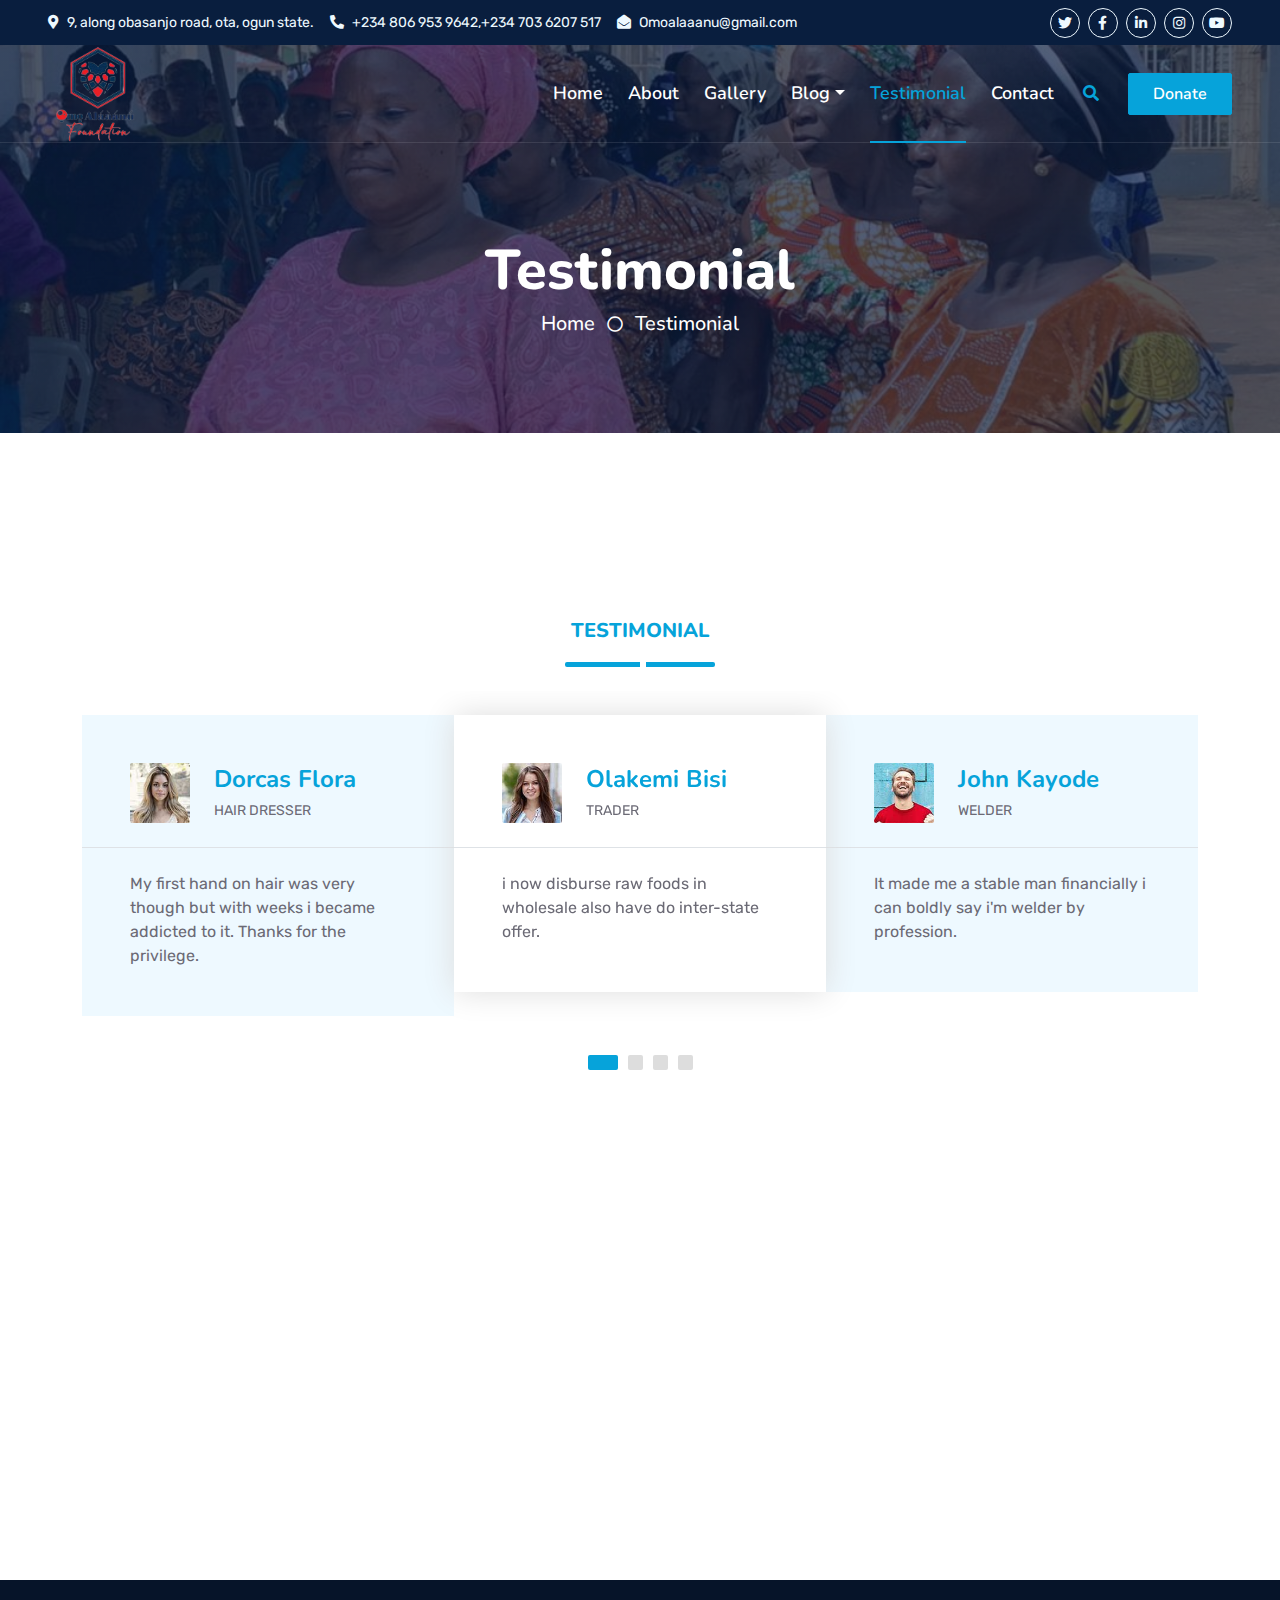
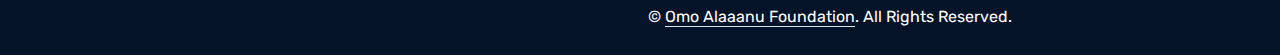
<file: startup-website-template/testimonial.html>
<!DOCTYPE html>
<html lang="en">

<head>
    <meta charset="utf-8">
    <title>Omo  Alaaanu Foundation</title>
    <meta content="width=device-width, initial-scale=1.0" name="viewport">
    <meta content="Omo Alaaanu Foundation, Donation, Support" name="keywords">
    <meta content="Omo Alaaanu foundation provides fast and effective support to people affected by disaster, refugee children and to fund education and other charitable initiatives. Also helps people to organize fundraisers for a dear cause, for someone or for an event. We span across several countries and currencies across the globe." name="description">

    <!-- Favicon -->
    <link href="img/favicon.ico" rel="icon">

    <!-- Google Web Fonts -->
    <link rel="preconnect" href="https://fonts.googleapis.com">
    <link rel="preconnect" href="https://fonts.gstatic.com" crossorigin>
    <link href="https://fonts.googleapis.com/css2?family=Nunito:wght@400;600;700;800&family=Rubik:wght@400;500;600;700&display=swap" rel="stylesheet">

    <!-- Icon Font Stylesheet -->
    <link href="https://cdnjs.cloudflare.com/ajax/libs/font-awesome/5.10.0/css/all.min.css" rel="stylesheet">
    <link href="https://cdn.jsdelivr.net/npm/bootstrap-icons@1.4.1/font/bootstrap-icons.css" rel="stylesheet">

    <!-- Libraries Stylesheet -->
    <link href="lib/owlcarousel/assets/owl.carousel.min.css" rel="stylesheet">
    <link href="lib/animate/animate.min.css" rel="stylesheet">

    <!-- Customized Bootstrap Stylesheet -->
    <link href="css/bootstrap.min.css" rel="stylesheet">

    <!-- Template Stylesheet -->
    <link href="css/style.css" rel="stylesheet">
</head>

<body>
    <!-- Spinner Start -->
    <div id="spinner" class="show bg-white position-fixed translate-middle w-100 vh-100 top-50 start-50 d-flex align-items-center justify-content-center">
        <div class="spinner"></div>
    </div>
    <!-- Spinner End -->


    <!-- Topbar Start -->
    <div class="container-fluid bg-dark px-5 d-none d-lg-block">
        <div class="row gx-0">
            <div class="col-lg-8 text-center text-lg-start mb-2 mb-lg-0">
                <div class="d-inline-flex align-items-center" style="height: 45px;">
                    <small class="me-3 text-light"><i class="fa fa-map-marker-alt me-2"></i>9, along obasanjo road, ota, ogun state.</small>
                    <small class="me-3 text-light"><i class="fa fa-phone-alt me-2"></i>+234 806 953 9642,+234 703 6207 517</small>
                    <small class="text-light"><i class="fa fa-envelope-open me-2"></i>Omoalaaanu@gmail.com</small>
                </div>
            </div>
            <div class="col-lg-4 text-center text-lg-end">
                <div class="d-inline-flex align-items-center" style="height: 45px;">
                    <a class="btn btn-sm btn-outline-light btn-sm-square rounded-circle me-2" href=""><i class="fab fa-twitter fw-normal"></i></a>
                    <a class="btn btn-sm btn-outline-light btn-sm-square rounded-circle me-2" href=""><i class="fab fa-facebook-f fw-normal"></i></a>
                    <a class="btn btn-sm btn-outline-light btn-sm-square rounded-circle me-2" href=""><i class="fab fa-linkedin-in fw-normal"></i></a>
                    <a class="btn btn-sm btn-outline-light btn-sm-square rounded-circle me-2" href=""><i class="fab fa-instagram fw-normal"></i></a>
                    <a class="btn btn-sm btn-outline-light btn-sm-square rounded-circle" href=""><i class="fab fa-youtube fw-normal"></i></a>
                </div>
            </div>
        </div>
    </div>
    <!-- Topbar End -->


    <!-- Navbar Start -->
    <div class="container-fluid position-relative p-0">
        <nav class="navbar navbar-expand-lg navbar-dark px-5 py-3 py-lg-0">
            <a href="index.html" class="navbar-brand p-0">
                <img src="img/omo alaanu.png" alt="omo alaaanu logo" srcset="" width="100px">
            </a>
            <button class="navbar-toggler" type="button" data-bs-toggle="collapse" data-bs-target="#navbarCollapse">
                <span class="fa fa-bars"></span>
            </button>
            <div class="collapse navbar-collapse" id="navbarCollapse">
                <div class="navbar-nav ms-auto py-0">
                    <a href="index.html" class="nav-item nav-link">Home</a>
                    <a href="about.html" class="nav-item nav-link">About</a>
                    <a href="service.html" class="nav-item nav-link">Gallery</a>
                    <div class="nav-item dropdown">
                        <a href="#" class="nav-link dropdown-toggle" data-bs-toggle="dropdown">Blog</a>
                        <div class="dropdown-menu m-0">
                            <a href="blog.html" class="dropdown-item">Blog Grid</a>
                            <a href="detail.html" class="dropdown-item">Blog Detail</a>
                        </div>
                    </div>
                    <a href="testimonial.html" class="nav-item nav-link active">Testimonial</a>
                   
                    <a href="contact.html" class="nav-item nav-link">Contact</a>
                </div>
                <butaton type="button" class="btn text-primary ms-3" data-bs-toggle="modal" data-bs-target="#searchModal"><i class="fa fa-search"></i></butaton>
                <a href="#https://htmlcodex.com/startup-company-website-template" class="btn btn-primary py-2 px-4 ms-3">Donate</a>
            </div>
        </nav>

        <div class="container-fluid bg-primary py-5 bg-header" style="margin-bottom: 90px;">
            <div class="row py-5">
                <div class="col-12 pt-lg-5 mt-lg-5 text-center">
                    <h1 class="display-4 text-white animated zoomIn">Testimonial</h1>
                    <a href="" class="h5 text-white">Home</a>
                    <i class="far fa-circle text-white px-2"></i>
                    <a href="" class="h5 text-white">Testimonial</a>
                </div>
            </div>
        </div>
    </div>
    <!-- Navbar End -->


    <!-- Full Screen Search Start -->
    <div class="modal fade" id="searchModal" tabindex="-1">
        <div class="modal-dialog modal-fullscreen">
            <div class="modal-content" style="background: rgba(9, 30, 62, .7);">
                <div class="modal-header border-0">
                    <button type="button" class="btn bg-white btn-close" data-bs-dismiss="modal" aria-label="Close"></button>
                </div>
                <div class="modal-body d-flex align-items-center justify-content-center">
                    <div class="input-group" style="max-width: 600px;">
                        <input type="text" class="form-control bg-transparent border-primary p-3" placeholder="Type search keyword">
                        <button class="btn btn-primary px-4"><i class="bi bi-search"></i></button>
                    </div>
                </div>
            </div>
        </div>
    </div>
    <!-- Full Screen Search End -->


    <!-- Testimonial Start -->
    <div class="container-fluid py-5 wow fadeInUp" data-wow-delay="0.1s">
        <div class="container py-5">
            <div class="section-title text-center position-relative pb-3 mb-4 mx-auto" style="max-width: 600px;">
                <h5 class="fw-bold text-primary text-uppercase">Testimonial</h5>
                <!-- <h1 class="mb-0">What Our Clients Say About Our Digital Services</h1> -->
            </div>
            <div class="owl-carousel testimonial-carousel wow fadeInUp" data-wow-delay="0.6s">
                <div class="testimonial-item bg-light my-4">
                    <div class="d-flex align-items-center border-bottom pt-5 pb-4 px-5">
                        <img class="img-fluid rounded" src="img/testimonial-1.jpg" style="width: 60px; height: 60px;" >
                        <div class="ps-4">
                            <h4 class="text-primary mb-1">Olakemi Bisi</h4>
                            <small class="text-uppercase">Trader</small>
                        </div>
                    </div>
                    <div class="pt-4 pb-5 px-5">
                        i now disburse raw foods in wholesale also have do inter-state offer.
                    </div>
                </div>
                <div class="testimonial-item bg-light my-4">
                    <div class="d-flex align-items-center border-bottom pt-5 pb-4 px-5">
                        <img class="img-fluid rounded" src="img/testimonial-2.jpg" style="width: 60px; height: 60px;" >
                        <div class="ps-4">
                            <h4 class="text-primary mb-1">John Kayode</h4>
                            <small class="text-uppercase">Welder</small>
                        </div>
                    </div>
                    <div class="pt-4 pb-5 px-5">
                        It made me a stable man financially i can boldly say i'm welder by profession.
                    </div>
                </div>
                <div class="testimonial-item bg-light my-4">
                    <div class="d-flex align-items-center border-bottom pt-5 pb-4 px-5">
                        <img class="img-fluid rounded" src="img/testimonial-3.jpg" style="width: 60px; height: 60px;" >
                        <div class="ps-4">
                            <h4 class="text-primary mb-1">Kunle Kajola</h4>
                            <small class="text-uppercase">Barber</small>
                        </div>
                    </div>
                    <div class="pt-4 pb-5 px-5">
                        Omo alaaanu had been a life changing it made me who i am today. Kudos to the TEAM.
                    </div>
                </div>
                <div class="testimonial-item bg-light my-4">
                    <div class="d-flex align-items-center border-bottom pt-5 pb-4 px-5">
                        <img class="img-fluid rounded" src="img/testimonial-4.jpg" style="width: 60px; height: 60px;" >
                        <div class="ps-4">
                            <h4 class="text-primary mb-1">Dorcas Flora</h4>
                            <small class="text-uppercase">Hair Dresser</small>
                        </div>
                    </div>
                    <div class="pt-4 pb-5 px-5">
                    My first hand on hair was very though but with weeks i became addicted to it. Thanks for the privilege.    
                    </div>
                </div>
            </div>
        </div>
    </div>
    <!-- Testimonial End -->


    <!-- Vendor Start -->
    <!-- <div class="container-fluid py-5 wow fadeInUp" data-wow-delay="0.1s">
        <div class="container py-5 mb-5">
            <div class="bg-white">
                <div class="owl-carousel vendor-carousel">
                    <img src="img/vendor-1.jpg" alt="">
                    <img src="img/vendor-2.jpg" alt="">
                    <img src="img/vendor-3.jpg" alt="">
                    <img src="img/vendor-4.jpg" alt="">
                    <img src="img/vendor-5.jpg" alt="">
                    <img src="img/vendor-6.jpg" alt="">
                    <img src="img/vendor-7.jpg" alt="">
                    <img src="img/vendor-8.jpg" alt="">
                    <img src="img/vendor-9.jpg" alt="">
                </div>
            </div>
        </div>
    </div> -->
    <!-- Vendor End -->
    

    <!-- Footer Start -->
    <div class="container-fluid bg-dark text-light mt-5 wow fadeInUp" data-wow-delay="0.1s">
        <div class="container">
            <div class="row gx-5">
                <div class="col-lg-4 col-md-6 footer-about">
                    <div class="d-flex flex-column align-items-center justify-content-center text-center h-100 bg-primary p-4">
                        <a href="index.html" class="navbar-brand">
                            <img src="img/omo alaanu.png" alt="omo alaaanu logo" srcset="" width="100px">
                            <h5 class="m-0 text-white"></h5>
                        </a>
                        <p class="mt-3 mb-4">The transformation ground where individuals voluteer to better the lives of widows & give</p>
                        <form action="">
                            <div class="input-group">
                                <input type="text" class="form-control border-white p-3" placeholder="Your Email">
                                <button class="btn btn-dark">Sign Up</button>
                            </div>
                        </form>
                    </div>
                </div>
                <div class="col-lg-8 col-md-6">
                    <div class="row gx-5">
                        <div class="col-lg-4 col-md-12 pt-5 mb-5">
                            <div class="section-title section-title-sm position-relative pb-3 mb-4">
                                <h3 class="text-light mb-0">Get In Touch</h3>
                            </div>
                            <div class="d-flex mb-2">
                                <i class="bi bi-geo-alt text-primary me-2"></i>
                                <p class="mb-0">9, along obasanjo road, ota, ogun state.</p>
                            </div>
                            <div class="d-flex mb-2">
                                <i class="bi bi-envelope-open text-primary me-2"></i>
                                <p class="mb-0">Omoalaaanu@gmail.com</p>
                            </div>
                            <div class="d-flex mb-2">
                                <i class="bi bi-telephone text-primary me-2"></i>
                                <p class="mb-0">+234 806 953 9642 <br>+234 703 6207 517
                                </p>
                            </div>
                            <div class="d-flex mt-4">
                                <a class="btn btn-primary btn-square me-2" href="#"><i class="fab fa-twitter fw-normal"></i></a>
                                <a class="btn btn-primary btn-square me-2" href="#"><i class="fab fa-facebook-f fw-normal"></i></a>
                                <a class="btn btn-primary btn-square me-2" href="#"><i class="fab fa-linkedin-in fw-normal"></i></a>
                                <a class="btn btn-primary btn-square" href="#"><i class="fab fa-instagram fw-normal"></i></a>
                            </div>
                        </div>
                        <div class="col-lg-4 col-md-12 pt-0 pt-lg-5 mb-5">
                            <div class="section-title section-title-sm position-relative pb-3 mb-4">
                                <h3 class="text-light mb-0">Quick Links</h3>
                            </div>
                            <div class="link-animated d-flex flex-column justify-content-start">
                                <a class="text-light mb-2" href="#"><i class="bi bi-arrow-right text-primary me-2"></i>Home</a>
                                <a class="text-light mb-2" href="#"><i class="bi bi-arrow-right text-primary me-2"></i>About Us</a>
                                <a class="text-light mb-2" href="#"><i class="bi bi-arrow-right text-primary me-2"></i>Our Services</a>
                                <a class="text-light mb-2" href="#"><i class="bi bi-arrow-right text-primary me-2"></i>Meet The Team</a>
                                <a class="text-light mb-2" href="#"><i class="bi bi-arrow-right text-primary me-2"></i>Latest Blog</a>
                                <a class="text-light" href="#"><i class="bi bi-arrow-right text-primary me-2"></i>Contact Us</a>
                            </div>
                        </div>
                      
                    </div>
                </div>
            </div>
        </div>
    </div>
    <div class="container-fluid text-white" style="background: #061429;">
        <div class="container text-center">
            <div class="row justify-content-end">
                <div class="col-lg-8 col-md-6">
                    <div class="d-flex align-items-center justify-content-center" style="height: 75px;">
                        <p class="mb-0">&copy; <a class="text-white border-bottom" href="#">Omo Alaaanu Foundation</a>. All Rights Reserved. 
						
						<!--/*** This template is free as long as you keep the footer author’s credit link/attribution link/backlink. If you'd like to use the template without the footer author’s credit link/attribution link/backlink, you can purchase the Credit Removal License from "https://htmlcodex.com/credit-removal". Thank you for your support. ***/-->
						 <a class="text-white border-bottom" href="#https://htmlcodex.com"></a></p>
                    </div>
                </div>
            </div>
        </div>
    </div>
    <!-- Footer End -->


    <!-- Back to Top -->
    <a href="#" class="btn btn-lg btn-primary btn-lg-square rounded back-to-top"><i class="bi bi-arrow-up"></i></a>


    <!-- JavaScript Libraries -->
    <script src="https://code.jquery.com/jquery-3.4.1.min.js"></script>
    <script src="https://cdn.jsdelivr.net/npm/bootstrap@5.0.0/dist/js/bootstrap.bundle.min.js"></script>
    <script src="lib/wow/wow.min.js"></script>
    <script src="lib/easing/easing.min.js"></script>
    <script src="lib/waypoints/waypoints.min.js"></script>
    <script src="lib/counterup/counterup.min.js"></script>
    <script src="lib/owlcarousel/owl.carousel.min.js"></script>

    <!-- Template Javascript -->
    <script src="js/main.js"></script>
</body>

</html>
</file>
<file: startup-website-template/css/style.css>
/********** Template CSS **********/
:root {
    --primary: #06A3DA;
    --secondary: #34AD54;
    --light: #EEF9FF;
    --dark: #091E3E;
}


/*** Spinner ***/
.spinner {
    width: 40px;
    height: 40px;
    background: var(--primary);
    margin: 100px auto;
    -webkit-animation: sk-rotateplane 1.2s infinite ease-in-out;
    animation: sk-rotateplane 1.2s infinite ease-in-out;
}

@-webkit-keyframes sk-rotateplane {
    0% {
        -webkit-transform: perspective(120px)
    }
    50% {
        -webkit-transform: perspective(120px) rotateY(180deg)
    }
    100% {
        -webkit-transform: perspective(120px) rotateY(180deg) rotateX(180deg)
    }
}

@keyframes sk-rotateplane {
    0% {
        transform: perspective(120px) rotateX(0deg) rotateY(0deg);
        -webkit-transform: perspective(120px) rotateX(0deg) rotateY(0deg)
    }
    50% {
        transform: perspective(120px) rotateX(-180.1deg) rotateY(0deg);
        -webkit-transform: perspective(120px) rotateX(-180.1deg) rotateY(0deg)
    }
    100% {
        transform: perspective(120px) rotateX(-180deg) rotateY(-179.9deg);
        -webkit-transform: perspective(120px) rotateX(-180deg) rotateY(-179.9deg);
    }
}

#spinner {
    opacity: 0;
    visibility: hidden;
    transition: opacity .5s ease-out, visibility 0s linear .5s;
    z-index: 99999;
}

#spinner.show {
    transition: opacity .5s ease-out, visibility 0s linear 0s;
    visibility: visible;
    opacity: 1;
}


/*** Heading ***/
h1,
h2,
.fw-bold {
    font-weight: 800 !important;
}

h3,
h4,
.fw-semi-bold {
    font-weight: 700 !important;
}

h5,
h6,
.fw-medium {
    font-weight: 600 !important;
}


/*** Button ***/
.btn {
    font-family: 'Nunito', sans-serif;
    font-weight: 600;
    transition: .5s;
}

.btn-primary,
.btn-secondary {
    color: #FFFFFF;
    box-shadow: inset 0 0 0 50px transparent;
}

.btn-primary:hover {
    box-shadow: inset 0 0 0 0 var(--primary);
}

.btn-secondary:hover {
    box-shadow: inset 0 0 0 0 var(--secondary);
}

.btn-square {
    width: 36px;
    height: 36px;
}

.btn-sm-square {
    width: 30px;
    height: 30px;
}

.btn-lg-square {
    width: 48px;
    height: 48px;
}

.btn-square,
.btn-sm-square,
.btn-lg-square {
    padding-left: 0;
    padding-right: 0;
    text-align: center;
}


/*** Navbar ***/
.navbar-dark .navbar-nav .nav-link {
    font-family: 'Nunito', sans-serif;
    position: relative;
    margin-left: 25px;
    padding: 35px 0;
    color: #FFFFFF;
    font-size: 18px;
    font-weight: 600;
    outline: none;
    transition: .5s;
}

.sticky-top.navbar-dark .navbar-nav .nav-link {
    padding: 20px 0;
    color: var(--dark);
}

.navbar-dark .navbar-nav .nav-link:hover,
.navbar-dark .navbar-nav .nav-link.active {
    color: var(--primary);
}

.navbar-dark .navbar-brand h1 {
    color: #FFFFFF;
}

.navbar-dark .navbar-toggler {
    color: var(--primary) !important;
    border-color: var(--primary) !important;
}

@media (max-width: 991.98px) {
    .sticky-top.navbar-dark {
        position: relative;
        background: #FFFFFF;
    }

    .navbar-dark .navbar-nav .nav-link,
    .navbar-dark .navbar-nav .nav-link.show,
    .sticky-top.navbar-dark .navbar-nav .nav-link {
        padding: 10px 0;
        color: var(--dark);
    }

    .navbar-dark .navbar-brand h1 {
        color: var(--primary);
    }
}

@media (min-width: 992px) {
    .navbar-dark {
        position: absolute;
        width: 100%;
        top: 0;
        left: 0;
        border-bottom: 1px solid rgba(256, 256, 256, .1);
        z-index: 999;
    }
    
    .sticky-top.navbar-dark {
        position: fixed;
        background: #FFFFFF;
    }

    .navbar-dark .navbar-nav .nav-link::before {
        position: absolute;
        content: "";
        width: 0;
        height: 2px;
        bottom: -1px;
        left: 50%;
        background: var(--primary);
        transition: .5s;
    }

    .navbar-dark .navbar-nav .nav-link:hover::before,
    .navbar-dark .navbar-nav .nav-link.active::before {
        width: 100%;
        left: 0;
    }

    .navbar-dark .navbar-nav .nav-link.nav-contact::before {
        display: none;
    }

    .sticky-top.navbar-dark .navbar-brand h1 {
        color: var(--primary);
    }
}


/*** Carousel ***/
.carousel-caption {
    top: 0;
    left: 0;
    right: 0;
    bottom: 0;
    background: rgba(9, 30, 62, .7);
    z-index: 1;
}

@media (max-width: 576px) {
    .carousel-caption h5 {
        font-size: 14px;
        font-weight: 500 !important;
    }

    .carousel-caption h1 {
        font-size: 30px;
        font-weight: 600 !important;
    }
}

.carousel-control-prev,
.carousel-control-next {
    width: 10%;
}

.carousel-control-prev-icon,
.carousel-control-next-icon {
    width: 3rem;
    height: 3rem;
}


/*** Section Title ***/
.section-title::before {
    position: absolute;
    content: "";
    width: 150px;
    height: 5px;
    left: 0;
    bottom: 0;
    background: var(--primary);
    border-radius: 2px;
}

.section-title.text-center::before {
    left: 50%;
    margin-left: -75px;
}

.section-title.section-title-sm::before {
    width: 90px;
    height: 3px;
}

.section-title::after {
    position: absolute;
    content: "";
    width: 6px;
    height: 5px;
    bottom: 0px;
    background: #FFFFFF;
    -webkit-animation: section-title-run 5s infinite linear;
    animation: section-title-run 5s infinite linear;
}

.section-title.section-title-sm::after {
    width: 4px;
    height: 3px;
}

.section-title.text-center::after {
    -webkit-animation: section-title-run-center 5s infinite linear;
    animation: section-title-run-center 5s infinite linear;
}

.section-title.section-title-sm::after {
    -webkit-animation: section-title-run-sm 5s infinite linear;
    animation: section-title-run-sm 5s infinite linear;
}

@-webkit-keyframes section-title-run {
    0% {left: 0; } 50% { left : 145px; } 100% { left: 0; }
}

@-webkit-keyframes section-title-run-center {
    0% { left: 50%; margin-left: -75px; } 50% { left : 50%; margin-left: 45px; } 100% { left: 50%; margin-left: -75px; }
}

@-webkit-keyframes section-title-run-sm {
    0% {left: 0; } 50% { left : 85px; } 100% { left: 0; }
}


/*** Service ***/
.service-item {
    position: relative;
    height: 300px;
    padding: 0 30px;
    transition: .5s;
}

.service-item .service-icon {
    margin-bottom: 30px;
    width: 60px;
    height: 60px;
    display: flex;
    align-items: center;
    justify-content: center;
    background: var(--primary);
    border-radius: 2px;
    transform: rotate(-45deg);
}

.service-item .service-icon i {
    transform: rotate(45deg);
}

.service-item a.btn {
    position: absolute;
    width: 60px;
    bottom: -48px;
    left: 50%;
    margin-left: -30px;
    opacity: 0;
}

.service-item:hover a.btn {
    bottom: -24px;
    opacity: 1;
}


/*** Testimonial ***/
.testimonial-carousel .owl-dots {
    margin-top: 15px;
    display: flex;
    align-items: flex-end;
    justify-content: center;
}

.testimonial-carousel .owl-dot {
    position: relative;
    display: inline-block;
    margin: 0 5px;
    width: 15px;
    height: 15px;
    background: #DDDDDD;
    border-radius: 2px;
    transition: .5s;
}

.testimonial-carousel .owl-dot.active {
    width: 30px;
    background: var(--primary);
}

.testimonial-carousel .owl-item.center {
    position: relative;
    z-index: 1;
}

.testimonial-carousel .owl-item .testimonial-item {
    transition: .5s;
}

.testimonial-carousel .owl-item.center .testimonial-item {
    background: #FFFFFF !important;
    box-shadow: 0 0 30px #DDDDDD;
}


/*** Team ***/
.team-item {
    transition: .5s;
}

.team-social {
    position: absolute;
    width: 100%;
    height: 100%;
    top: 0;
    left: 0;
    display: flex;
    align-items: center;
    justify-content: center;
    transition: .5s;
}

.team-social a.btn {
    position: relative;
    margin: 0 3px;
    margin-top: 100px;
    opacity: 0;
}

.team-item:hover {
    box-shadow: 0 0 30px #DDDDDD;
}

.team-item:hover .team-social {
    background: rgba(9, 30, 62, .7);
}

.team-item:hover .team-social a.btn:first-child {
    opacity: 1;
    margin-top: 0;
    transition: .3s 0s;
}

.team-item:hover .team-social a.btn:nth-child(2) {
    opacity: 1;
    margin-top: 0;
    transition: .3s .05s;
}

.team-item:hover .team-social a.btn:nth-child(3) {
    opacity: 1;
    margin-top: 0;
    transition: .3s .1s;
}

.team-item:hover .team-social a.btn:nth-child(4) {
    opacity: 1;
    margin-top: 0;
    transition: .3s .15s;
}

.team-item .team-img img,
.blog-item .blog-img img  {
    transition: .5s;
}

.team-item:hover .team-img img,
.blog-item:hover .blog-img img {
    transform: scale(1.15);
}


/*** Miscellaneous ***/
@media (min-width: 991.98px) {
    .facts {
        position: relative;
        margin-top: -75px;
        z-index: 1;
    }
}

.back-to-top {
    position: fixed;
    display: none;
    right: 45px;
    bottom: 45px;
    z-index: 99;
}

.bg-header {
    background: linear-gradient(rgba(9, 30, 62, .7), rgba(9, 30, 62, .7)), url(../img/IMG-20230301-WA0083.jpg) center center no-repeat;
    background-size: cover;
}

.link-animated a {
    transition: .5s;
}

.link-animated a:hover {
    padding-left: 10px;
}

@media (min-width: 767.98px) {
    .footer-about {
        margin-bottom: -75px;
    }
}
</file>
